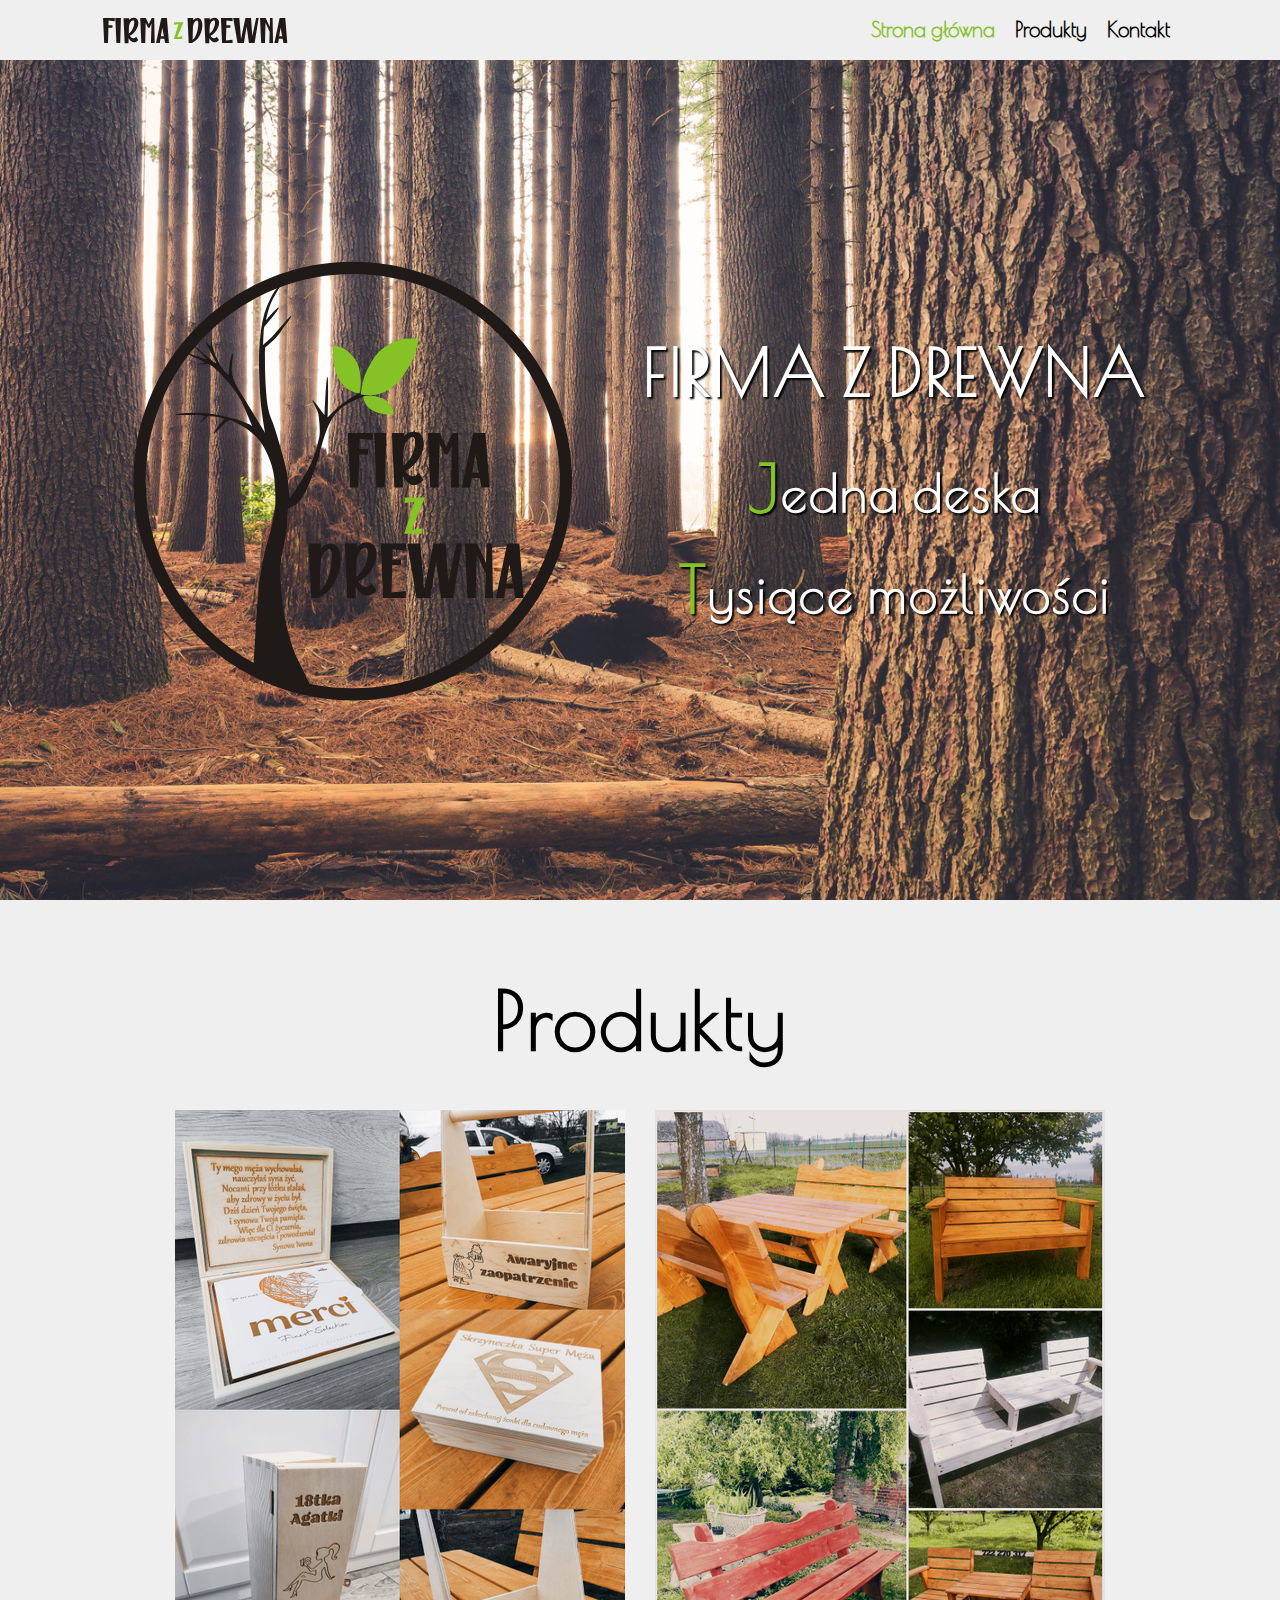
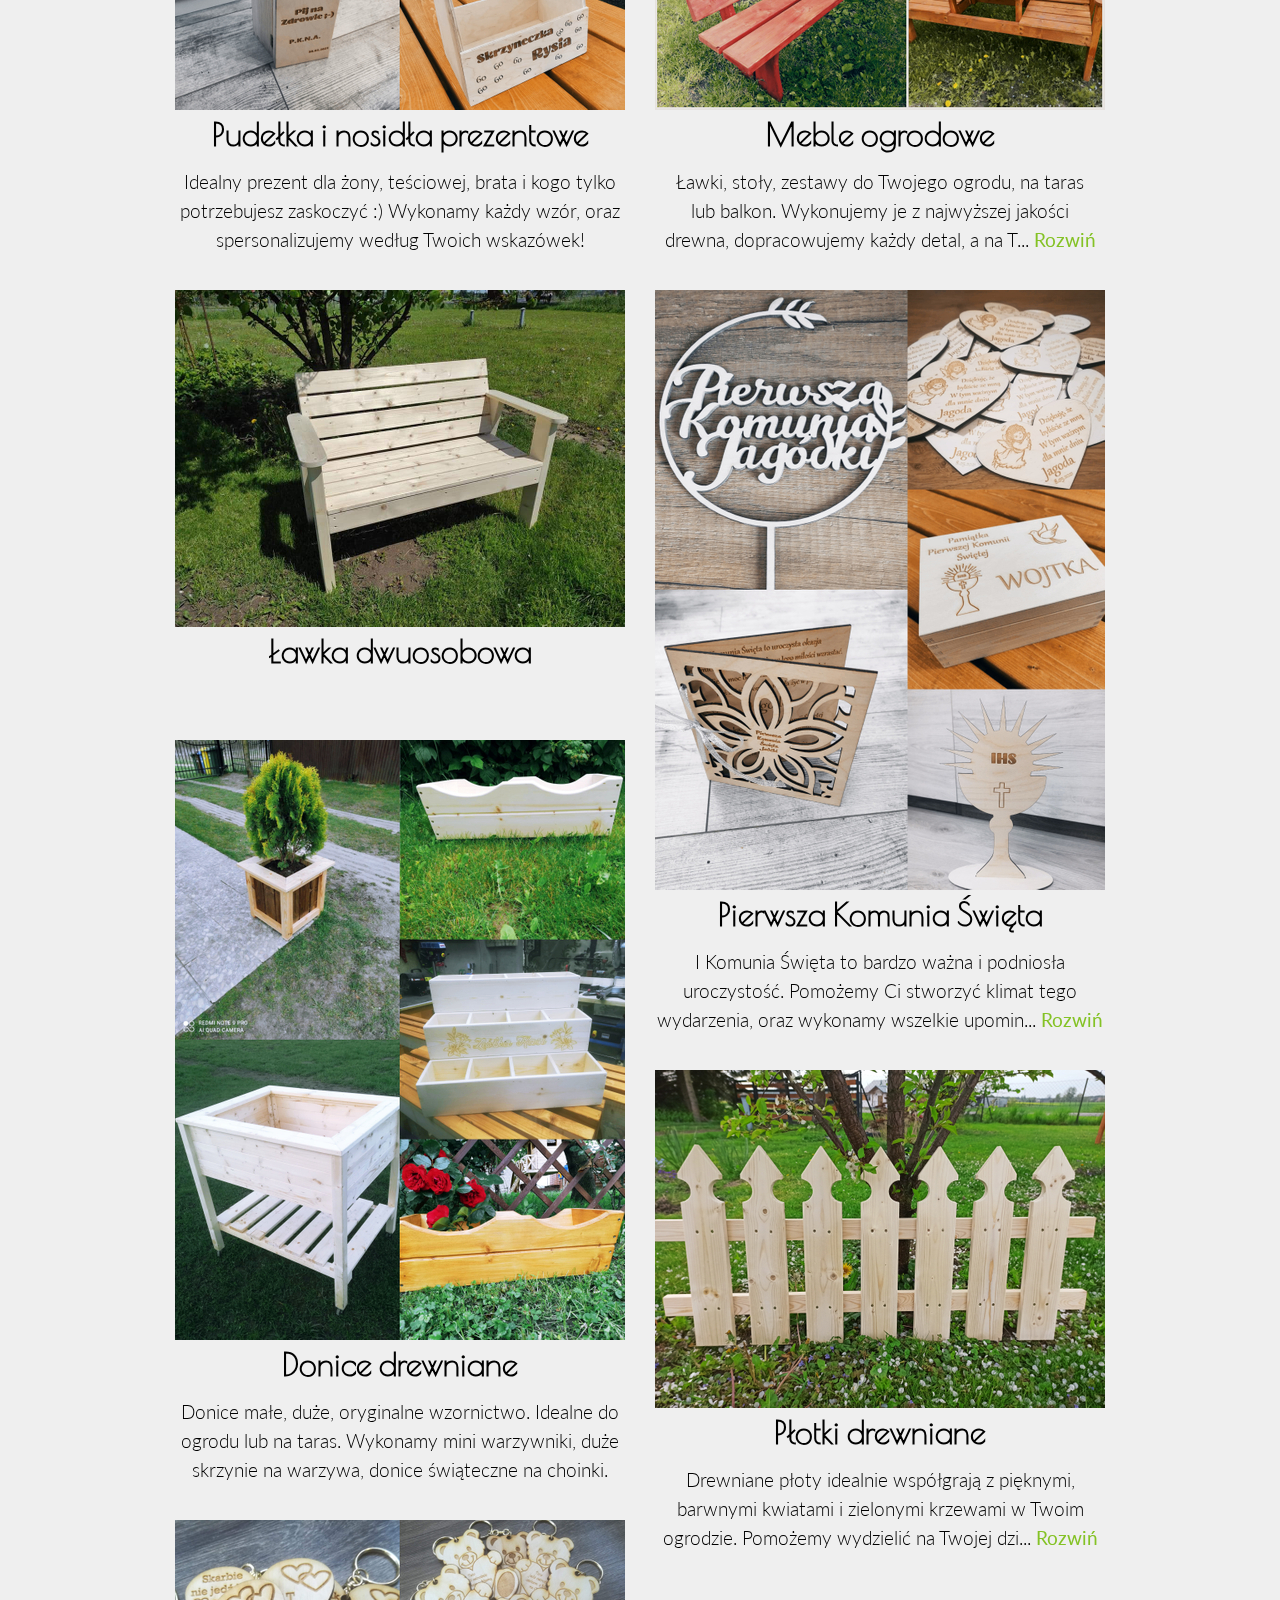
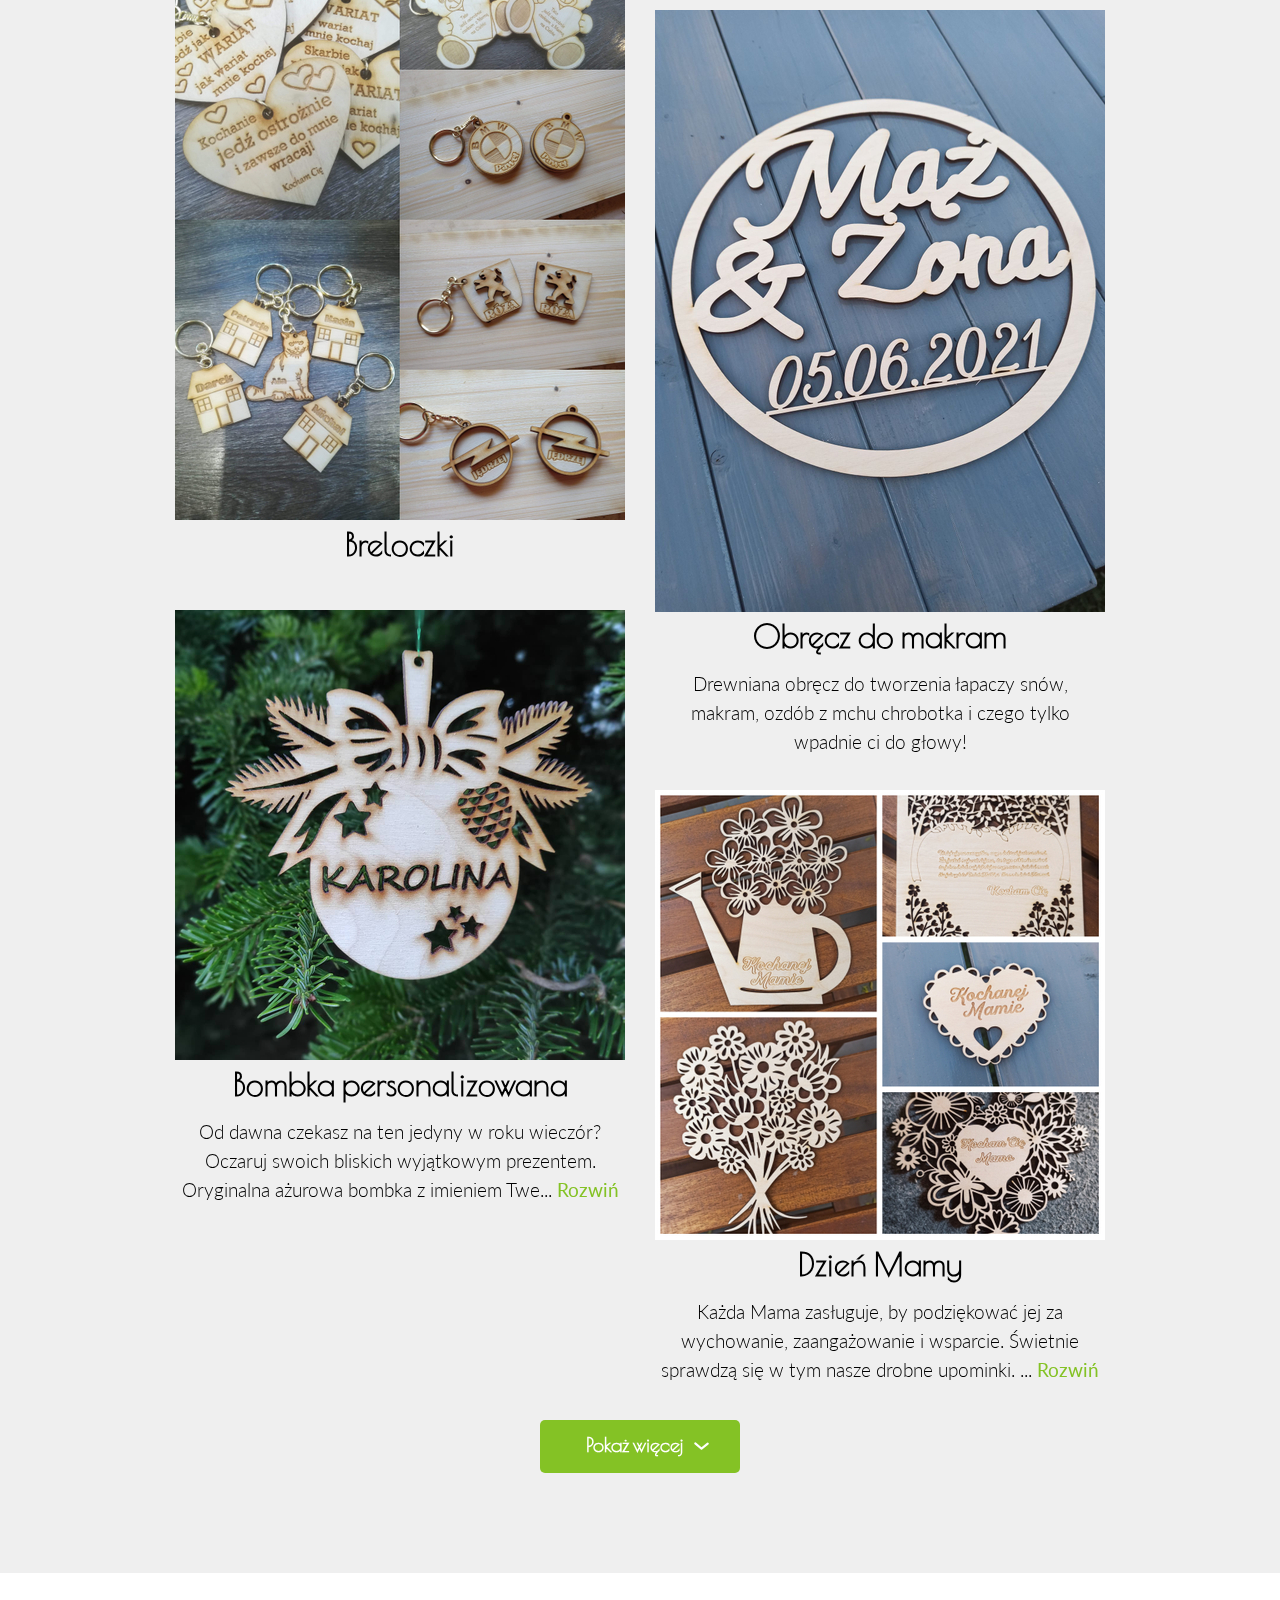
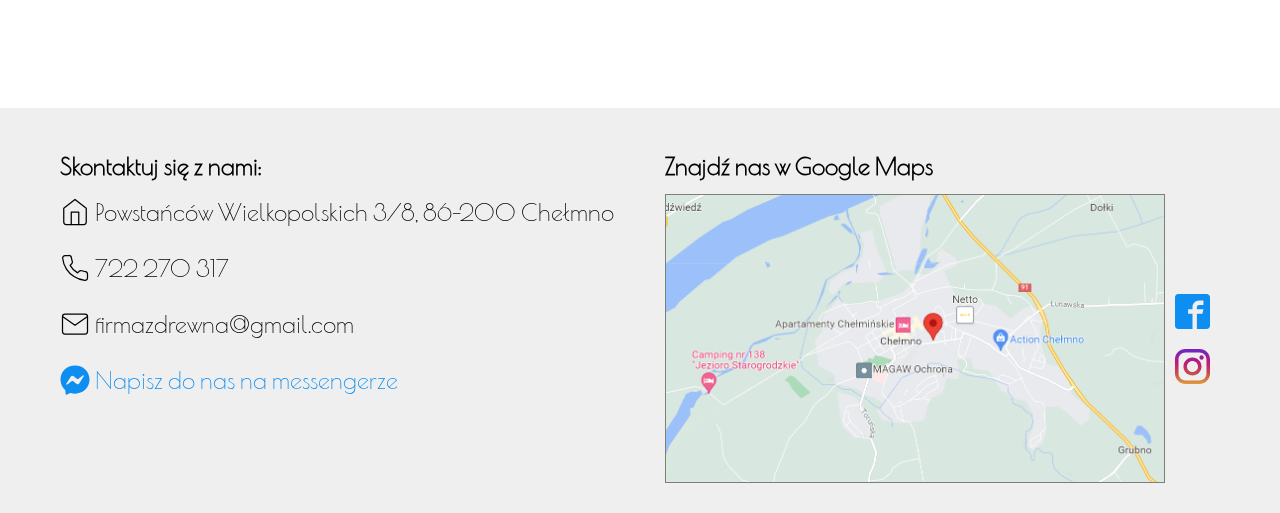
<file: index.html>
<!DOCTYPE html><html><head><meta charSet="utf-8"/><meta http-equiv="x-ua-compatible" content="ie=edge"/><meta name="viewport" content="width=device-width, initial-scale=1, shrink-to-fit=no"/><style data-href="/styles.1d1afa939219325dbeb9.css">/*!
 * Bootstrap v4.5.3 (https://getbootstrap.com/)
 * Copyright 2011-2020 The Bootstrap Authors
 * Copyright 2011-2020 Twitter, Inc.
 * Licensed under MIT (https://github.com/twbs/bootstrap/blob/main/LICENSE)
 */:root{--blue:#007bff;--indigo:#6610f2;--purple:#6f42c1;--pink:#e83e8c;--red:#dc3545;--orange:#fd7e14;--yellow:#ffc107;--green:#28a745;--teal:#20c997;--cyan:#17a2b8;--white:#fff;--gray:#6c757d;--gray-dark:#343a40;--primary:#007bff;--secondary:#6c757d;--success:#28a745;--info:#17a2b8;--warning:#ffc107;--danger:#dc3545;--light:#f8f9fa;--dark:#343a40;--breakpoint-xs:0;--breakpoint-sm:576px;--breakpoint-md:768px;--breakpoint-lg:992px;--breakpoint-xl:1200px;--font-family-sans-serif:-apple-system,BlinkMacSystemFont,"Segoe UI",Roboto,"Helvetica Neue",Arial,"Noto Sans",sans-serif,"Apple Color Emoji","Segoe UI Emoji","Segoe UI Symbol","Noto Color Emoji";--font-family-monospace:SFMono-Regular,Menlo,Monaco,Consolas,"Liberation Mono","Courier New",monospace}*,:after,:before{box-sizing:border-box}html{font-family:sans-serif;line-height:1.15;-webkit-text-size-adjust:100%;-webkit-tap-highlight-color:transparent}article,aside,figcaption,figure,footer,header,hgroup,main,nav,section{display:block}body{font-family:-apple-system,BlinkMacSystemFont,Segoe UI,Roboto,Helvetica Neue,Arial,Noto Sans,sans-serif,Apple Color Emoji,Segoe UI Emoji,Segoe UI Symbol,Noto Color Emoji;font-size:1rem;font-weight:400;line-height:1.5;color:#212529;text-align:left;background-color:#fff}[tabindex="-1"]:focus:not(:focus-visible){outline:0!important}hr{box-sizing:content-box;height:0;overflow:visible}h1,h2,h3,h4,h5,h6{margin-top:0;margin-bottom:.5rem}p{margin-top:0;margin-bottom:1rem}abbr[data-original-title],abbr[title]{text-decoration:underline;-webkit-text-decoration:underline dotted;text-decoration:underline dotted;cursor:help;border-bottom:0;-webkit-text-decoration-skip-ink:none;text-decoration-skip-ink:none}address{font-style:normal;line-height:inherit}address,dl,ol,ul{margin-bottom:1rem}dl,ol,ul{margin-top:0}ol ol,ol ul,ul ol,ul ul{margin-bottom:0}dt{font-weight:700}dd{margin-bottom:.5rem;margin-left:0}blockquote{margin:0 0 1rem}b,strong{font-weight:bolder}small{font-size:80%}sub,sup{position:relative;font-size:75%;line-height:0;vertical-align:baseline}sub{bottom:-.25em}sup{top:-.5em}a{color:#007bff;text-decoration:none;background-color:transparent}a:hover{color:#0056b3;text-decoration:underline}a:not([href]):not([class]),a:not([href]):not([class]):hover{color:inherit;text-decoration:none}code,kbd,pre,samp{font-family:SFMono-Regular,Menlo,Monaco,Consolas,Liberation Mono,Courier New,monospace;font-size:1em}pre{margin-top:0;margin-bottom:1rem;overflow:auto;-ms-overflow-style:scrollbar}figure{margin:0 0 1rem}img{border-style:none}img,svg{vertical-align:middle}svg{overflow:hidden}table{border-collapse:collapse}caption{padding-top:.75rem;padding-bottom:.75rem;color:#6c757d;text-align:left;caption-side:bottom}th{text-align:inherit;text-align:-webkit-match-parent}label{display:inline-block;margin-bottom:.5rem}button{border-radius:0}button:focus{outline:1px dotted;outline:5px auto -webkit-focus-ring-color}button,input,optgroup,select,textarea{margin:0;font-family:inherit;font-size:inherit;line-height:inherit}button,input{overflow:visible}button,select{text-transform:none}[role=button]{cursor:pointer}select{word-wrap:normal}[type=button],[type=reset],[type=submit],button{-webkit-appearance:button}[type=button]:not(:disabled),[type=reset]:not(:disabled),[type=submit]:not(:disabled),button:not(:disabled){cursor:pointer}[type=button]::-moz-focus-inner,[type=reset]::-moz-focus-inner,[type=submit]::-moz-focus-inner,button::-moz-focus-inner{padding:0;border-style:none}input[type=checkbox],input[type=radio]{box-sizing:border-box;padding:0}textarea{overflow:auto;resize:vertical}fieldset{min-width:0;padding:0;margin:0;border:0}legend{display:block;width:100%;max-width:100%;padding:0;margin-bottom:.5rem;font-size:1.5rem;line-height:inherit;color:inherit;white-space:normal}progress{vertical-align:baseline}[type=number]::-webkit-inner-spin-button,[type=number]::-webkit-outer-spin-button{height:auto}[type=search]{outline-offset:-2px;-webkit-appearance:none}[type=search]::-webkit-search-decoration{-webkit-appearance:none}::-webkit-file-upload-button{font:inherit;-webkit-appearance:button}output{display:inline-block}summary{display:list-item;cursor:pointer}template{display:none}[hidden]{display:none!important}.h1,.h2,.h3,.h4,.h5,.h6,h1,h2,h3,h4,h5,h6{margin-bottom:.5rem;font-weight:500;line-height:1.2}.h1,h1{font-size:2.5rem}.h2,h2{font-size:2rem}.h3,h3{font-size:1.75rem}.h4,h4{font-size:1.5rem}.h5,h5{font-size:1.25rem}.h6,h6{font-size:1rem}.lead{font-size:1.25rem;font-weight:300}.display-1{font-size:6rem}.display-1,.display-2{font-weight:300;line-height:1.2}.display-2{font-size:5.5rem}.display-3{font-size:4.5rem}.display-3,.display-4{font-weight:300;line-height:1.2}.display-4{font-size:3.5rem}hr{margin-top:1rem;margin-bottom:1rem;border:0;border-top:1px solid rgba(0,0,0,.1)}.small,small{font-size:80%;font-weight:400}.mark,mark{padding:.2em;background-color:#fcf8e3}.list-inline,.list-unstyled{padding-left:0;list-style:none}.list-inline-item{display:inline-block}.list-inline-item:not(:last-child){margin-right:.5rem}.initialism{font-size:90%;text-transform:uppercase}.blockquote{margin-bottom:1rem;font-size:1.25rem}.blockquote-footer{display:block;font-size:80%;color:#6c757d}.blockquote-footer:before{content:"\2014\A0"}.img-fluid,.img-thumbnail{max-width:100%;height:auto}.img-thumbnail{padding:.25rem;background-color:#fff;border:1px solid #dee2e6;border-radius:.25rem}.figure{display:inline-block}.figure-img{margin-bottom:.5rem;line-height:1}.figure-caption{font-size:90%;color:#6c757d}code{font-size:87.5%;color:#e83e8c;word-wrap:break-word}a>code{color:inherit}kbd{padding:.2rem .4rem;font-size:87.5%;color:#fff;background-color:#212529;border-radius:.2rem}kbd kbd{padding:0;font-size:100%;font-weight:700}pre{display:block;font-size:87.5%;color:#212529}pre code{font-size:inherit;color:inherit;word-break:normal}.pre-scrollable{max-height:340px;overflow-y:scroll}.container,.container-fluid,.container-lg,.container-md,.container-sm,.container-xl{width:100%;padding-right:15px;padding-left:15px;margin-right:auto;margin-left:auto}@media (min-width:576px){.container,.container-sm{max-width:540px}}@media (min-width:768px){.container,.container-md,.container-sm{max-width:720px}}@media (min-width:992px){.container,.container-lg,.container-md,.container-sm{max-width:960px}}@media (min-width:1200px){.container,.container-lg,.container-md,.container-sm,.container-xl{max-width:1140px}}.row{display:flex;flex-wrap:wrap;margin-right:-15px;margin-left:-15px}.no-gutters{margin-right:0;margin-left:0}.no-gutters>.col,.no-gutters>[class*=col-]{padding-right:0;padding-left:0}.col,.col-1,.col-2,.col-3,.col-4,.col-5,.col-6,.col-7,.col-8,.col-9,.col-10,.col-11,.col-12,.col-auto,.col-lg,.col-lg-1,.col-lg-2,.col-lg-3,.col-lg-4,.col-lg-5,.col-lg-6,.col-lg-7,.col-lg-8,.col-lg-9,.col-lg-10,.col-lg-11,.col-lg-12,.col-lg-auto,.col-md,.col-md-1,.col-md-2,.col-md-3,.col-md-4,.col-md-5,.col-md-6,.col-md-7,.col-md-8,.col-md-9,.col-md-10,.col-md-11,.col-md-12,.col-md-auto,.col-sm,.col-sm-1,.col-sm-2,.col-sm-3,.col-sm-4,.col-sm-5,.col-sm-6,.col-sm-7,.col-sm-8,.col-sm-9,.col-sm-10,.col-sm-11,.col-sm-12,.col-sm-auto,.col-xl,.col-xl-1,.col-xl-2,.col-xl-3,.col-xl-4,.col-xl-5,.col-xl-6,.col-xl-7,.col-xl-8,.col-xl-9,.col-xl-10,.col-xl-11,.col-xl-12,.col-xl-auto{position:relative;width:100%;padding-right:15px;padding-left:15px}.col{flex-basis:0;flex-grow:1;max-width:100%}.row-cols-1>*{flex:0 0 100%;max-width:100%}.row-cols-2>*{flex:0 0 50%;max-width:50%}.row-cols-3>*{flex:0 0 33.333333%;max-width:33.333333%}.row-cols-4>*{flex:0 0 25%;max-width:25%}.row-cols-5>*{flex:0 0 20%;max-width:20%}.row-cols-6>*{flex:0 0 16.666667%;max-width:16.666667%}.col-auto{flex:0 0 auto;width:auto;max-width:100%}.col-1{flex:0 0 8.333333%;max-width:8.333333%}.col-2{flex:0 0 16.666667%;max-width:16.666667%}.col-3{flex:0 0 25%;max-width:25%}.col-4{flex:0 0 33.333333%;max-width:33.333333%}.col-5{flex:0 0 41.666667%;max-width:41.666667%}.col-6{flex:0 0 50%;max-width:50%}.col-7{flex:0 0 58.333333%;max-width:58.333333%}.col-8{flex:0 0 66.666667%;max-width:66.666667%}.col-9{flex:0 0 75%;max-width:75%}.col-10{flex:0 0 83.333333%;max-width:83.333333%}.col-11{flex:0 0 91.666667%;max-width:91.666667%}.col-12{flex:0 0 100%;max-width:100%}.order-first{order:-1}.order-last{order:13}.order-0{order:0}.order-1{order:1}.order-2{order:2}.order-3{order:3}.order-4{order:4}.order-5{order:5}.order-6{order:6}.order-7{order:7}.order-8{order:8}.order-9{order:9}.order-10{order:10}.order-11{order:11}.order-12{order:12}.offset-1{margin-left:8.333333%}.offset-2{margin-left:16.666667%}.offset-3{margin-left:25%}.offset-4{margin-left:33.333333%}.offset-5{margin-left:41.666667%}.offset-6{margin-left:50%}.offset-7{margin-left:58.333333%}.offset-8{margin-left:66.666667%}.offset-9{margin-left:75%}.offset-10{margin-left:83.333333%}.offset-11{margin-left:91.666667%}@media (min-width:576px){.col-sm{flex-basis:0;flex-grow:1;max-width:100%}.row-cols-sm-1>*{flex:0 0 100%;max-width:100%}.row-cols-sm-2>*{flex:0 0 50%;max-width:50%}.row-cols-sm-3>*{flex:0 0 33.333333%;max-width:33.333333%}.row-cols-sm-4>*{flex:0 0 25%;max-width:25%}.row-cols-sm-5>*{flex:0 0 20%;max-width:20%}.row-cols-sm-6>*{flex:0 0 16.666667%;max-width:16.666667%}.col-sm-auto{flex:0 0 auto;width:auto;max-width:100%}.col-sm-1{flex:0 0 8.333333%;max-width:8.333333%}.col-sm-2{flex:0 0 16.666667%;max-width:16.666667%}.col-sm-3{flex:0 0 25%;max-width:25%}.col-sm-4{flex:0 0 33.333333%;max-width:33.333333%}.col-sm-5{flex:0 0 41.666667%;max-width:41.666667%}.col-sm-6{flex:0 0 50%;max-width:50%}.col-sm-7{flex:0 0 58.333333%;max-width:58.333333%}.col-sm-8{flex:0 0 66.666667%;max-width:66.666667%}.col-sm-9{flex:0 0 75%;max-width:75%}.col-sm-10{flex:0 0 83.333333%;max-width:83.333333%}.col-sm-11{flex:0 0 91.666667%;max-width:91.666667%}.col-sm-12{flex:0 0 100%;max-width:100%}.order-sm-first{order:-1}.order-sm-last{order:13}.order-sm-0{order:0}.order-sm-1{order:1}.order-sm-2{order:2}.order-sm-3{order:3}.order-sm-4{order:4}.order-sm-5{order:5}.order-sm-6{order:6}.order-sm-7{order:7}.order-sm-8{order:8}.order-sm-9{order:9}.order-sm-10{order:10}.order-sm-11{order:11}.order-sm-12{order:12}.offset-sm-0{margin-left:0}.offset-sm-1{margin-left:8.333333%}.offset-sm-2{margin-left:16.666667%}.offset-sm-3{margin-left:25%}.offset-sm-4{margin-left:33.333333%}.offset-sm-5{margin-left:41.666667%}.offset-sm-6{margin-left:50%}.offset-sm-7{margin-left:58.333333%}.offset-sm-8{margin-left:66.666667%}.offset-sm-9{margin-left:75%}.offset-sm-10{margin-left:83.333333%}.offset-sm-11{margin-left:91.666667%}}@media (min-width:768px){.col-md{flex-basis:0;flex-grow:1;max-width:100%}.row-cols-md-1>*{flex:0 0 100%;max-width:100%}.row-cols-md-2>*{flex:0 0 50%;max-width:50%}.row-cols-md-3>*{flex:0 0 33.333333%;max-width:33.333333%}.row-cols-md-4>*{flex:0 0 25%;max-width:25%}.row-cols-md-5>*{flex:0 0 20%;max-width:20%}.row-cols-md-6>*{flex:0 0 16.666667%;max-width:16.666667%}.col-md-auto{flex:0 0 auto;width:auto;max-width:100%}.col-md-1{flex:0 0 8.333333%;max-width:8.333333%}.col-md-2{flex:0 0 16.666667%;max-width:16.666667%}.col-md-3{flex:0 0 25%;max-width:25%}.col-md-4{flex:0 0 33.333333%;max-width:33.333333%}.col-md-5{flex:0 0 41.666667%;max-width:41.666667%}.col-md-6{flex:0 0 50%;max-width:50%}.col-md-7{flex:0 0 58.333333%;max-width:58.333333%}.col-md-8{flex:0 0 66.666667%;max-width:66.666667%}.col-md-9{flex:0 0 75%;max-width:75%}.col-md-10{flex:0 0 83.333333%;max-width:83.333333%}.col-md-11{flex:0 0 91.666667%;max-width:91.666667%}.col-md-12{flex:0 0 100%;max-width:100%}.order-md-first{order:-1}.order-md-last{order:13}.order-md-0{order:0}.order-md-1{order:1}.order-md-2{order:2}.order-md-3{order:3}.order-md-4{order:4}.order-md-5{order:5}.order-md-6{order:6}.order-md-7{order:7}.order-md-8{order:8}.order-md-9{order:9}.order-md-10{order:10}.order-md-11{order:11}.order-md-12{order:12}.offset-md-0{margin-left:0}.offset-md-1{margin-left:8.333333%}.offset-md-2{margin-left:16.666667%}.offset-md-3{margin-left:25%}.offset-md-4{margin-left:33.333333%}.offset-md-5{margin-left:41.666667%}.offset-md-6{margin-left:50%}.offset-md-7{margin-left:58.333333%}.offset-md-8{margin-left:66.666667%}.offset-md-9{margin-left:75%}.offset-md-10{margin-left:83.333333%}.offset-md-11{margin-left:91.666667%}}@media (min-width:992px){.col-lg{flex-basis:0;flex-grow:1;max-width:100%}.row-cols-lg-1>*{flex:0 0 100%;max-width:100%}.row-cols-lg-2>*{flex:0 0 50%;max-width:50%}.row-cols-lg-3>*{flex:0 0 33.333333%;max-width:33.333333%}.row-cols-lg-4>*{flex:0 0 25%;max-width:25%}.row-cols-lg-5>*{flex:0 0 20%;max-width:20%}.row-cols-lg-6>*{flex:0 0 16.666667%;max-width:16.666667%}.col-lg-auto{flex:0 0 auto;width:auto;max-width:100%}.col-lg-1{flex:0 0 8.333333%;max-width:8.333333%}.col-lg-2{flex:0 0 16.666667%;max-width:16.666667%}.col-lg-3{flex:0 0 25%;max-width:25%}.col-lg-4{flex:0 0 33.333333%;max-width:33.333333%}.col-lg-5{flex:0 0 41.666667%;max-width:41.666667%}.col-lg-6{flex:0 0 50%;max-width:50%}.col-lg-7{flex:0 0 58.333333%;max-width:58.333333%}.col-lg-8{flex:0 0 66.666667%;max-width:66.666667%}.col-lg-9{flex:0 0 75%;max-width:75%}.col-lg-10{flex:0 0 83.333333%;max-width:83.333333%}.col-lg-11{flex:0 0 91.666667%;max-width:91.666667%}.col-lg-12{flex:0 0 100%;max-width:100%}.order-lg-first{order:-1}.order-lg-last{order:13}.order-lg-0{order:0}.order-lg-1{order:1}.order-lg-2{order:2}.order-lg-3{order:3}.order-lg-4{order:4}.order-lg-5{order:5}.order-lg-6{order:6}.order-lg-7{order:7}.order-lg-8{order:8}.order-lg-9{order:9}.order-lg-10{order:10}.order-lg-11{order:11}.order-lg-12{order:12}.offset-lg-0{margin-left:0}.offset-lg-1{margin-left:8.333333%}.offset-lg-2{margin-left:16.666667%}.offset-lg-3{margin-left:25%}.offset-lg-4{margin-left:33.333333%}.offset-lg-5{margin-left:41.666667%}.offset-lg-6{margin-left:50%}.offset-lg-7{margin-left:58.333333%}.offset-lg-8{margin-left:66.666667%}.offset-lg-9{margin-left:75%}.offset-lg-10{margin-left:83.333333%}.offset-lg-11{margin-left:91.666667%}}@media (min-width:1200px){.col-xl{flex-basis:0;flex-grow:1;max-width:100%}.row-cols-xl-1>*{flex:0 0 100%;max-width:100%}.row-cols-xl-2>*{flex:0 0 50%;max-width:50%}.row-cols-xl-3>*{flex:0 0 33.333333%;max-width:33.333333%}.row-cols-xl-4>*{flex:0 0 25%;max-width:25%}.row-cols-xl-5>*{flex:0 0 20%;max-width:20%}.row-cols-xl-6>*{flex:0 0 16.666667%;max-width:16.666667%}.col-xl-auto{flex:0 0 auto;width:auto;max-width:100%}.col-xl-1{flex:0 0 8.333333%;max-width:8.333333%}.col-xl-2{flex:0 0 16.666667%;max-width:16.666667%}.col-xl-3{flex:0 0 25%;max-width:25%}.col-xl-4{flex:0 0 33.333333%;max-width:33.333333%}.col-xl-5{flex:0 0 41.666667%;max-width:41.666667%}.col-xl-6{flex:0 0 50%;max-width:50%}.col-xl-7{flex:0 0 58.333333%;max-width:58.333333%}.col-xl-8{flex:0 0 66.666667%;max-width:66.666667%}.col-xl-9{flex:0 0 75%;max-width:75%}.col-xl-10{flex:0 0 83.333333%;max-width:83.333333%}.col-xl-11{flex:0 0 91.666667%;max-width:91.666667%}.col-xl-12{flex:0 0 100%;max-width:100%}.order-xl-first{order:-1}.order-xl-last{order:13}.order-xl-0{order:0}.order-xl-1{order:1}.order-xl-2{order:2}.order-xl-3{order:3}.order-xl-4{order:4}.order-xl-5{order:5}.order-xl-6{order:6}.order-xl-7{order:7}.order-xl-8{order:8}.order-xl-9{order:9}.order-xl-10{order:10}.order-xl-11{order:11}.order-xl-12{order:12}.offset-xl-0{margin-left:0}.offset-xl-1{margin-left:8.333333%}.offset-xl-2{margin-left:16.666667%}.offset-xl-3{margin-left:25%}.offset-xl-4{margin-left:33.333333%}.offset-xl-5{margin-left:41.666667%}.offset-xl-6{margin-left:50%}.offset-xl-7{margin-left:58.333333%}.offset-xl-8{margin-left:66.666667%}.offset-xl-9{margin-left:75%}.offset-xl-10{margin-left:83.333333%}.offset-xl-11{margin-left:91.666667%}}.table{width:100%;margin-bottom:1rem;color:#212529}.table td,.table th{padding:.75rem;vertical-align:top;border-top:1px solid #dee2e6}.table thead th{vertical-align:bottom;border-bottom:2px solid #dee2e6}.table tbody+tbody{border-top:2px solid #dee2e6}.table-sm td,.table-sm th{padding:.3rem}.table-bordered,.table-bordered td,.table-bordered th{border:1px solid #dee2e6}.table-bordered thead td,.table-bordered thead th{border-bottom-width:2px}.table-borderless tbody+tbody,.table-borderless td,.table-borderless th,.table-borderless thead th{border:0}.table-striped tbody tr:nth-of-type(odd){background-color:rgba(0,0,0,.05)}.table-hover tbody tr:hover{color:#212529;background-color:rgba(0,0,0,.075)}.table-primary,.table-primary>td,.table-primary>th{background-color:#b8daff}.table-primary tbody+tbody,.table-primary td,.table-primary th,.table-primary thead th{border-color:#7abaff}.table-hover .table-primary:hover,.table-hover .table-primary:hover>td,.table-hover .table-primary:hover>th{background-color:#9fcdff}.table-secondary,.table-secondary>td,.table-secondary>th{background-color:#d6d8db}.table-secondary tbody+tbody,.table-secondary td,.table-secondary th,.table-secondary thead th{border-color:#b3b7bb}.table-hover .table-secondary:hover,.table-hover .table-secondary:hover>td,.table-hover .table-secondary:hover>th{background-color:#c8cbcf}.table-success,.table-success>td,.table-success>th{background-color:#c3e6cb}.table-success tbody+tbody,.table-success td,.table-success th,.table-success thead th{border-color:#8fd19e}.table-hover .table-success:hover,.table-hover .table-success:hover>td,.table-hover .table-success:hover>th{background-color:#b1dfbb}.table-info,.table-info>td,.table-info>th{background-color:#bee5eb}.table-info tbody+tbody,.table-info td,.table-info th,.table-info thead th{border-color:#86cfda}.table-hover .table-info:hover,.table-hover .table-info:hover>td,.table-hover .table-info:hover>th{background-color:#abdde5}.table-warning,.table-warning>td,.table-warning>th{background-color:#ffeeba}.table-warning tbody+tbody,.table-warning td,.table-warning th,.table-warning thead th{border-color:#ffdf7e}.table-hover .table-warning:hover,.table-hover .table-warning:hover>td,.table-hover .table-warning:hover>th{background-color:#ffe8a1}.table-danger,.table-danger>td,.table-danger>th{background-color:#f5c6cb}.table-danger tbody+tbody,.table-danger td,.table-danger th,.table-danger thead th{border-color:#ed969e}.table-hover .table-danger:hover,.table-hover .table-danger:hover>td,.table-hover .table-danger:hover>th{background-color:#f1b0b7}.table-light,.table-light>td,.table-light>th{background-color:#fdfdfe}.table-light tbody+tbody,.table-light td,.table-light th,.table-light thead th{border-color:#fbfcfc}.table-hover .table-light:hover,.table-hover .table-light:hover>td,.table-hover .table-light:hover>th{background-color:#ececf6}.table-dark,.table-dark>td,.table-dark>th{background-color:#c6c8ca}.table-dark tbody+tbody,.table-dark td,.table-dark th,.table-dark thead th{border-color:#95999c}.table-hover .table-dark:hover,.table-hover .table-dark:hover>td,.table-hover .table-dark:hover>th{background-color:#b9bbbe}.table-active,.table-active>td,.table-active>th,.table-hover .table-active:hover,.table-hover .table-active:hover>td,.table-hover .table-active:hover>th{background-color:rgba(0,0,0,.075)}.table .thead-dark th{color:#fff;background-color:#343a40;border-color:#454d55}.table .thead-light th{color:#495057;background-color:#e9ecef;border-color:#dee2e6}.table-dark{color:#fff;background-color:#343a40}.table-dark td,.table-dark th,.table-dark thead th{border-color:#454d55}.table-dark.table-bordered{border:0}.table-dark.table-striped tbody tr:nth-of-type(odd){background-color:hsla(0,0%,100%,.05)}.table-dark.table-hover tbody tr:hover{color:#fff;background-color:hsla(0,0%,100%,.075)}@media (max-width:575.98px){.table-responsive-sm{display:block;width:100%;overflow-x:auto;-webkit-overflow-scrolling:touch}.table-responsive-sm>.table-bordered{border:0}}@media (max-width:767.98px){.table-responsive-md{display:block;width:100%;overflow-x:auto;-webkit-overflow-scrolling:touch}.table-responsive-md>.table-bordered{border:0}}@media (max-width:991.98px){.table-responsive-lg{display:block;width:100%;overflow-x:auto;-webkit-overflow-scrolling:touch}.table-responsive-lg>.table-bordered{border:0}}@media (max-width:1199.98px){.table-responsive-xl{display:block;width:100%;overflow-x:auto;-webkit-overflow-scrolling:touch}.table-responsive-xl>.table-bordered{border:0}}.table-responsive{display:block;width:100%;overflow-x:auto;-webkit-overflow-scrolling:touch}.table-responsive>.table-bordered{border:0}.form-control{display:block;width:100%;height:calc(1.5em + .75rem + 2px);padding:.375rem .75rem;font-size:1rem;font-weight:400;line-height:1.5;color:#495057;background-color:#fff;background-clip:padding-box;border:1px solid #ced4da;border-radius:.25rem;transition:border-color .15s ease-in-out,box-shadow .15s ease-in-out}@media (prefers-reduced-motion:reduce){.form-control{transition:none}}.form-control::-ms-expand{background-color:transparent;border:0}.form-control:-moz-focusring{color:transparent;text-shadow:0 0 0 #495057}.form-control:focus{color:#495057;background-color:#fff;border-color:#80bdff;outline:0;box-shadow:0 0 0 .2rem rgba(0,123,255,.25)}.form-control::-webkit-input-placeholder{color:#6c757d;opacity:1}.form-control:-ms-input-placeholder{color:#6c757d;opacity:1}.form-control::-ms-input-placeholder{color:#6c757d;opacity:1}.form-control::placeholder{color:#6c757d;opacity:1}.form-control:disabled,.form-control[readonly]{background-color:#e9ecef;opacity:1}input[type=date].form-control,input[type=datetime-local].form-control,input[type=month].form-control,input[type=time].form-control{-webkit-appearance:none;appearance:none}select.form-control:focus::-ms-value{color:#495057;background-color:#fff}.form-control-file,.form-control-range{display:block;width:100%}.col-form-label{padding-top:calc(.375rem + 1px);padding-bottom:calc(.375rem + 1px);margin-bottom:0;font-size:inherit;line-height:1.5}.col-form-label-lg{padding-top:calc(.5rem + 1px);padding-bottom:calc(.5rem + 1px);font-size:1.25rem;line-height:1.5}.col-form-label-sm{padding-top:calc(.25rem + 1px);padding-bottom:calc(.25rem + 1px);font-size:.875rem;line-height:1.5}.form-control-plaintext{display:block;width:100%;padding:.375rem 0;margin-bottom:0;font-size:1rem;line-height:1.5;color:#212529;background-color:transparent;border:solid transparent;border-width:1px 0}.form-control-plaintext.form-control-lg,.form-control-plaintext.form-control-sm{padding-right:0;padding-left:0}.form-control-sm{height:calc(1.5em + .5rem + 2px);padding:.25rem .5rem;font-size:.875rem;line-height:1.5;border-radius:.2rem}.form-control-lg{height:calc(1.5em + 1rem + 2px);padding:.5rem 1rem;font-size:1.25rem;line-height:1.5;border-radius:.3rem}select.form-control[multiple],select.form-control[size],textarea.form-control{height:auto}.form-group{margin-bottom:1rem}.form-text{display:block;margin-top:.25rem}.form-row{display:flex;flex-wrap:wrap;margin-right:-5px;margin-left:-5px}.form-row>.col,.form-row>[class*=col-]{padding-right:5px;padding-left:5px}.form-check{position:relative;display:block;padding-left:1.25rem}.form-check-input{position:absolute;margin-top:.3rem;margin-left:-1.25rem}.form-check-input:disabled~.form-check-label,.form-check-input[disabled]~.form-check-label{color:#6c757d}.form-check-label{margin-bottom:0}.form-check-inline{display:inline-flex;align-items:center;padding-left:0;margin-right:.75rem}.form-check-inline .form-check-input{position:static;margin-top:0;margin-right:.3125rem;margin-left:0}.valid-feedback{display:none;width:100%;margin-top:.25rem;font-size:80%;color:#28a745}.valid-tooltip{position:absolute;top:100%;left:0;z-index:5;display:none;max-width:100%;padding:.25rem .5rem;margin-top:.1rem;font-size:.875rem;line-height:1.5;color:#fff;background-color:rgba(40,167,69,.9);border-radius:.25rem}.is-valid~.valid-feedback,.is-valid~.valid-tooltip,.was-validated :valid~.valid-feedback,.was-validated :valid~.valid-tooltip{display:block}.form-control.is-valid,.was-validated .form-control:valid{border-color:#28a745;padding-right:calc(1.5em + .75rem);background-image:url("data:image/svg+xml;charset=utf-8,%3Csvg xmlns='http://www.w3.org/2000/svg' width='8' height='8' viewBox='0 0 8 8'%3E%3Cpath fill='%2328a745' d='M2.3 6.73L.6 4.53c-.4-1.04.46-1.4 1.1-.8l1.1 1.4 3.4-3.8c.6-.63 1.6-.27 1.2.7l-4 4.6c-.43.5-.8.4-1.1.1z'/%3E%3C/svg%3E");background-repeat:no-repeat;background-position:right calc(.375em + .1875rem) center;background-size:calc(.75em + .375rem) calc(.75em + .375rem)}.form-control.is-valid:focus,.was-validated .form-control:valid:focus{border-color:#28a745;box-shadow:0 0 0 .2rem rgba(40,167,69,.25)}.was-validated textarea.form-control:valid,textarea.form-control.is-valid{padding-right:calc(1.5em + .75rem);background-position:top calc(.375em + .1875rem) right calc(.375em + .1875rem)}.custom-select.is-valid,.was-validated .custom-select:valid{border-color:#28a745;padding-right:calc(.75em + 2.3125rem);background:url("data:image/svg+xml;charset=utf-8,%3Csvg xmlns='http://www.w3.org/2000/svg' width='4' height='5' viewBox='0 0 4 5'%3E%3Cpath fill='%23343a40' d='M2 0L0 2h4zm0 5L0 3h4z'/%3E%3C/svg%3E") no-repeat right .75rem center/8px 10px,url("data:image/svg+xml;charset=utf-8,%3Csvg xmlns='http://www.w3.org/2000/svg' width='8' height='8' viewBox='0 0 8 8'%3E%3Cpath fill='%2328a745' d='M2.3 6.73L.6 4.53c-.4-1.04.46-1.4 1.1-.8l1.1 1.4 3.4-3.8c.6-.63 1.6-.27 1.2.7l-4 4.6c-.43.5-.8.4-1.1.1z'/%3E%3C/svg%3E") #fff no-repeat center right 1.75rem/calc(.75em + .375rem) calc(.75em + .375rem)}.custom-select.is-valid:focus,.was-validated .custom-select:valid:focus{border-color:#28a745;box-shadow:0 0 0 .2rem rgba(40,167,69,.25)}.form-check-input.is-valid~.form-check-label,.was-validated .form-check-input:valid~.form-check-label{color:#28a745}.form-check-input.is-valid~.valid-feedback,.form-check-input.is-valid~.valid-tooltip,.was-validated .form-check-input:valid~.valid-feedback,.was-validated .form-check-input:valid~.valid-tooltip{display:block}.custom-control-input.is-valid~.custom-control-label,.was-validated .custom-control-input:valid~.custom-control-label{color:#28a745}.custom-control-input.is-valid~.custom-control-label:before,.was-validated .custom-control-input:valid~.custom-control-label:before{border-color:#28a745}.custom-control-input.is-valid:checked~.custom-control-label:before,.was-validated .custom-control-input:valid:checked~.custom-control-label:before{border-color:#34ce57;background-color:#34ce57}.custom-control-input.is-valid:focus~.custom-control-label:before,.was-validated .custom-control-input:valid:focus~.custom-control-label:before{box-shadow:0 0 0 .2rem rgba(40,167,69,.25)}.custom-control-input.is-valid:focus:not(:checked)~.custom-control-label:before,.custom-file-input.is-valid~.custom-file-label,.was-validated .custom-control-input:valid:focus:not(:checked)~.custom-control-label:before,.was-validated .custom-file-input:valid~.custom-file-label{border-color:#28a745}.custom-file-input.is-valid:focus~.custom-file-label,.was-validated .custom-file-input:valid:focus~.custom-file-label{border-color:#28a745;box-shadow:0 0 0 .2rem rgba(40,167,69,.25)}.invalid-feedback{display:none;width:100%;margin-top:.25rem;font-size:80%;color:#dc3545}.invalid-tooltip{position:absolute;top:100%;left:0;z-index:5;display:none;max-width:100%;padding:.25rem .5rem;margin-top:.1rem;font-size:.875rem;line-height:1.5;color:#fff;background-color:rgba(220,53,69,.9);border-radius:.25rem}.is-invalid~.invalid-feedback,.is-invalid~.invalid-tooltip,.was-validated :invalid~.invalid-feedback,.was-validated :invalid~.invalid-tooltip{display:block}.form-control.is-invalid,.was-validated .form-control:invalid{border-color:#dc3545;padding-right:calc(1.5em + .75rem);background-image:url("data:image/svg+xml;charset=utf-8,%3Csvg xmlns='http://www.w3.org/2000/svg' width='12' height='12' fill='none' stroke='%23dc3545' viewBox='0 0 12 12'%3E%3Ccircle cx='6' cy='6' r='4.5'/%3E%3Cpath stroke-linejoin='round' d='M5.8 3.6h.4L6 6.5z'/%3E%3Ccircle cx='6' cy='8.2' r='.6' fill='%23dc3545' stroke='none'/%3E%3C/svg%3E");background-repeat:no-repeat;background-position:right calc(.375em + .1875rem) center;background-size:calc(.75em + .375rem) calc(.75em + .375rem)}.form-control.is-invalid:focus,.was-validated .form-control:invalid:focus{border-color:#dc3545;box-shadow:0 0 0 .2rem rgba(220,53,69,.25)}.was-validated textarea.form-control:invalid,textarea.form-control.is-invalid{padding-right:calc(1.5em + .75rem);background-position:top calc(.375em + .1875rem) right calc(.375em + .1875rem)}.custom-select.is-invalid,.was-validated .custom-select:invalid{border-color:#dc3545;padding-right:calc(.75em + 2.3125rem);background:url("data:image/svg+xml;charset=utf-8,%3Csvg xmlns='http://www.w3.org/2000/svg' width='4' height='5' viewBox='0 0 4 5'%3E%3Cpath fill='%23343a40' d='M2 0L0 2h4zm0 5L0 3h4z'/%3E%3C/svg%3E") no-repeat right .75rem center/8px 10px,url("data:image/svg+xml;charset=utf-8,%3Csvg xmlns='http://www.w3.org/2000/svg' width='12' height='12' fill='none' stroke='%23dc3545' viewBox='0 0 12 12'%3E%3Ccircle cx='6' cy='6' r='4.5'/%3E%3Cpath stroke-linejoin='round' d='M5.8 3.6h.4L6 6.5z'/%3E%3Ccircle cx='6' cy='8.2' r='.6' fill='%23dc3545' stroke='none'/%3E%3C/svg%3E") #fff no-repeat center right 1.75rem/calc(.75em + .375rem) calc(.75em + .375rem)}.custom-select.is-invalid:focus,.was-validated .custom-select:invalid:focus{border-color:#dc3545;box-shadow:0 0 0 .2rem rgba(220,53,69,.25)}.form-check-input.is-invalid~.form-check-label,.was-validated .form-check-input:invalid~.form-check-label{color:#dc3545}.form-check-input.is-invalid~.invalid-feedback,.form-check-input.is-invalid~.invalid-tooltip,.was-validated .form-check-input:invalid~.invalid-feedback,.was-validated .form-check-input:invalid~.invalid-tooltip{display:block}.custom-control-input.is-invalid~.custom-control-label,.was-validated .custom-control-input:invalid~.custom-control-label{color:#dc3545}.custom-control-input.is-invalid~.custom-control-label:before,.was-validated .custom-control-input:invalid~.custom-control-label:before{border-color:#dc3545}.custom-control-input.is-invalid:checked~.custom-control-label:before,.was-validated .custom-control-input:invalid:checked~.custom-control-label:before{border-color:#e4606d;background-color:#e4606d}.custom-control-input.is-invalid:focus~.custom-control-label:before,.was-validated .custom-control-input:invalid:focus~.custom-control-label:before{box-shadow:0 0 0 .2rem rgba(220,53,69,.25)}.custom-control-input.is-invalid:focus:not(:checked)~.custom-control-label:before,.custom-file-input.is-invalid~.custom-file-label,.was-validated .custom-control-input:invalid:focus:not(:checked)~.custom-control-label:before,.was-validated .custom-file-input:invalid~.custom-file-label{border-color:#dc3545}.custom-file-input.is-invalid:focus~.custom-file-label,.was-validated .custom-file-input:invalid:focus~.custom-file-label{border-color:#dc3545;box-shadow:0 0 0 .2rem rgba(220,53,69,.25)}.form-inline{display:flex;flex-flow:row wrap;align-items:center}.form-inline .form-check{width:100%}@media (min-width:576px){.form-inline label{justify-content:center}.form-inline .form-group,.form-inline label{display:flex;align-items:center;margin-bottom:0}.form-inline .form-group{flex:0 0 auto;flex-flow:row wrap}.form-inline .form-control{display:inline-block;width:auto;vertical-align:middle}.form-inline .form-control-plaintext{display:inline-block}.form-inline .custom-select,.form-inline .input-group{width:auto}.form-inline .form-check{display:flex;align-items:center;justify-content:center;width:auto;padding-left:0}.form-inline .form-check-input{position:relative;flex-shrink:0;margin-top:0;margin-right:.25rem;margin-left:0}.form-inline .custom-control{align-items:center;justify-content:center}.form-inline .custom-control-label{margin-bottom:0}}.btn{display:inline-block;font-weight:400;color:#212529;text-align:center;vertical-align:middle;-webkit-user-select:none;-ms-user-select:none;user-select:none;background-color:transparent;border:1px solid transparent;padding:.375rem .75rem;font-size:1rem;line-height:1.5;border-radius:.25rem;transition:color .15s ease-in-out,background-color .15s ease-in-out,border-color .15s ease-in-out,box-shadow .15s ease-in-out}@media (prefers-reduced-motion:reduce){.btn{transition:none}}.btn:hover{color:#212529;text-decoration:none}.btn.focus,.btn:focus{outline:0;box-shadow:0 0 0 .2rem rgba(0,123,255,.25)}.btn.disabled,.btn:disabled{opacity:.65}.btn:not(:disabled):not(.disabled){cursor:pointer}a.btn.disabled,fieldset:disabled a.btn{pointer-events:none}.btn-primary{color:#fff;background-color:#007bff;border-color:#007bff}.btn-primary.focus,.btn-primary:focus,.btn-primary:hover{color:#fff;background-color:#0069d9;border-color:#0062cc}.btn-primary.focus,.btn-primary:focus{box-shadow:0 0 0 .2rem rgba(38,143,255,.5)}.btn-primary.disabled,.btn-primary:disabled{color:#fff;background-color:#007bff;border-color:#007bff}.btn-primary:not(:disabled):not(.disabled).active,.btn-primary:not(:disabled):not(.disabled):active,.show>.btn-primary.dropdown-toggle{color:#fff;background-color:#0062cc;border-color:#005cbf}.btn-primary:not(:disabled):not(.disabled).active:focus,.btn-primary:not(:disabled):not(.disabled):active:focus,.show>.btn-primary.dropdown-toggle:focus{box-shadow:0 0 0 .2rem rgba(38,143,255,.5)}.btn-secondary{color:#fff;background-color:#6c757d;border-color:#6c757d}.btn-secondary.focus,.btn-secondary:focus,.btn-secondary:hover{color:#fff;background-color:#5a6268;border-color:#545b62}.btn-secondary.focus,.btn-secondary:focus{box-shadow:0 0 0 .2rem rgba(130,138,145,.5)}.btn-secondary.disabled,.btn-secondary:disabled{color:#fff;background-color:#6c757d;border-color:#6c757d}.btn-secondary:not(:disabled):not(.disabled).active,.btn-secondary:not(:disabled):not(.disabled):active,.show>.btn-secondary.dropdown-toggle{color:#fff;background-color:#545b62;border-color:#4e555b}.btn-secondary:not(:disabled):not(.disabled).active:focus,.btn-secondary:not(:disabled):not(.disabled):active:focus,.show>.btn-secondary.dropdown-toggle:focus{box-shadow:0 0 0 .2rem rgba(130,138,145,.5)}.btn-success{color:#fff;background-color:#28a745;border-color:#28a745}.btn-success.focus,.btn-success:focus,.btn-success:hover{color:#fff;background-color:#218838;border-color:#1e7e34}.btn-success.focus,.btn-success:focus{box-shadow:0 0 0 .2rem rgba(72,180,97,.5)}.btn-success.disabled,.btn-success:disabled{color:#fff;background-color:#28a745;border-color:#28a745}.btn-success:not(:disabled):not(.disabled).active,.btn-success:not(:disabled):not(.disabled):active,.show>.btn-success.dropdown-toggle{color:#fff;background-color:#1e7e34;border-color:#1c7430}.btn-success:not(:disabled):not(.disabled).active:focus,.btn-success:not(:disabled):not(.disabled):active:focus,.show>.btn-success.dropdown-toggle:focus{box-shadow:0 0 0 .2rem rgba(72,180,97,.5)}.btn-info{color:#fff;background-color:#17a2b8;border-color:#17a2b8}.btn-info.focus,.btn-info:focus,.btn-info:hover{color:#fff;background-color:#138496;border-color:#117a8b}.btn-info.focus,.btn-info:focus{box-shadow:0 0 0 .2rem rgba(58,176,195,.5)}.btn-info.disabled,.btn-info:disabled{color:#fff;background-color:#17a2b8;border-color:#17a2b8}.btn-info:not(:disabled):not(.disabled).active,.btn-info:not(:disabled):not(.disabled):active,.show>.btn-info.dropdown-toggle{color:#fff;background-color:#117a8b;border-color:#10707f}.btn-info:not(:disabled):not(.disabled).active:focus,.btn-info:not(:disabled):not(.disabled):active:focus,.show>.btn-info.dropdown-toggle:focus{box-shadow:0 0 0 .2rem rgba(58,176,195,.5)}.btn-warning{color:#212529;background-color:#ffc107;border-color:#ffc107}.btn-warning.focus,.btn-warning:focus,.btn-warning:hover{color:#212529;background-color:#e0a800;border-color:#d39e00}.btn-warning.focus,.btn-warning:focus{box-shadow:0 0 0 .2rem rgba(222,170,12,.5)}.btn-warning.disabled,.btn-warning:disabled{color:#212529;background-color:#ffc107;border-color:#ffc107}.btn-warning:not(:disabled):not(.disabled).active,.btn-warning:not(:disabled):not(.disabled):active,.show>.btn-warning.dropdown-toggle{color:#212529;background-color:#d39e00;border-color:#c69500}.btn-warning:not(:disabled):not(.disabled).active:focus,.btn-warning:not(:disabled):not(.disabled):active:focus,.show>.btn-warning.dropdown-toggle:focus{box-shadow:0 0 0 .2rem rgba(222,170,12,.5)}.btn-danger{color:#fff;background-color:#dc3545;border-color:#dc3545}.btn-danger.focus,.btn-danger:focus,.btn-danger:hover{color:#fff;background-color:#c82333;border-color:#bd2130}.btn-danger.focus,.btn-danger:focus{box-shadow:0 0 0 .2rem rgba(225,83,97,.5)}.btn-danger.disabled,.btn-danger:disabled{color:#fff;background-color:#dc3545;border-color:#dc3545}.btn-danger:not(:disabled):not(.disabled).active,.btn-danger:not(:disabled):not(.disabled):active,.show>.btn-danger.dropdown-toggle{color:#fff;background-color:#bd2130;border-color:#b21f2d}.btn-danger:not(:disabled):not(.disabled).active:focus,.btn-danger:not(:disabled):not(.disabled):active:focus,.show>.btn-danger.dropdown-toggle:focus{box-shadow:0 0 0 .2rem rgba(225,83,97,.5)}.btn-light{color:#212529;background-color:#f8f9fa;border-color:#f8f9fa}.btn-light.focus,.btn-light:focus,.btn-light:hover{color:#212529;background-color:#e2e6ea;border-color:#dae0e5}.btn-light.focus,.btn-light:focus{box-shadow:0 0 0 .2rem rgba(216,217,219,.5)}.btn-light.disabled,.btn-light:disabled{color:#212529;background-color:#f8f9fa;border-color:#f8f9fa}.btn-light:not(:disabled):not(.disabled).active,.btn-light:not(:disabled):not(.disabled):active,.show>.btn-light.dropdown-toggle{color:#212529;background-color:#dae0e5;border-color:#d3d9df}.btn-light:not(:disabled):not(.disabled).active:focus,.btn-light:not(:disabled):not(.disabled):active:focus,.show>.btn-light.dropdown-toggle:focus{box-shadow:0 0 0 .2rem rgba(216,217,219,.5)}.btn-dark{color:#fff;background-color:#343a40;border-color:#343a40}.btn-dark.focus,.btn-dark:focus,.btn-dark:hover{color:#fff;background-color:#23272b;border-color:#1d2124}.btn-dark.focus,.btn-dark:focus{box-shadow:0 0 0 .2rem rgba(82,88,93,.5)}.btn-dark.disabled,.btn-dark:disabled{color:#fff;background-color:#343a40;border-color:#343a40}.btn-dark:not(:disabled):not(.disabled).active,.btn-dark:not(:disabled):not(.disabled):active,.show>.btn-dark.dropdown-toggle{color:#fff;background-color:#1d2124;border-color:#171a1d}.btn-dark:not(:disabled):not(.disabled).active:focus,.btn-dark:not(:disabled):not(.disabled):active:focus,.show>.btn-dark.dropdown-toggle:focus{box-shadow:0 0 0 .2rem rgba(82,88,93,.5)}.btn-outline-primary{color:#007bff;border-color:#007bff}.btn-outline-primary:hover{color:#fff;background-color:#007bff;border-color:#007bff}.btn-outline-primary.focus,.btn-outline-primary:focus{box-shadow:0 0 0 .2rem rgba(0,123,255,.5)}.btn-outline-primary.disabled,.btn-outline-primary:disabled{color:#007bff;background-color:transparent}.btn-outline-primary:not(:disabled):not(.disabled).active,.btn-outline-primary:not(:disabled):not(.disabled):active,.show>.btn-outline-primary.dropdown-toggle{color:#fff;background-color:#007bff;border-color:#007bff}.btn-outline-primary:not(:disabled):not(.disabled).active:focus,.btn-outline-primary:not(:disabled):not(.disabled):active:focus,.show>.btn-outline-primary.dropdown-toggle:focus{box-shadow:0 0 0 .2rem rgba(0,123,255,.5)}.btn-outline-secondary{color:#6c757d;border-color:#6c757d}.btn-outline-secondary:hover{color:#fff;background-color:#6c757d;border-color:#6c757d}.btn-outline-secondary.focus,.btn-outline-secondary:focus{box-shadow:0 0 0 .2rem rgba(108,117,125,.5)}.btn-outline-secondary.disabled,.btn-outline-secondary:disabled{color:#6c757d;background-color:transparent}.btn-outline-secondary:not(:disabled):not(.disabled).active,.btn-outline-secondary:not(:disabled):not(.disabled):active,.show>.btn-outline-secondary.dropdown-toggle{color:#fff;background-color:#6c757d;border-color:#6c757d}.btn-outline-secondary:not(:disabled):not(.disabled).active:focus,.btn-outline-secondary:not(:disabled):not(.disabled):active:focus,.show>.btn-outline-secondary.dropdown-toggle:focus{box-shadow:0 0 0 .2rem rgba(108,117,125,.5)}.btn-outline-success{color:#28a745;border-color:#28a745}.btn-outline-success:hover{color:#fff;background-color:#28a745;border-color:#28a745}.btn-outline-success.focus,.btn-outline-success:focus{box-shadow:0 0 0 .2rem rgba(40,167,69,.5)}.btn-outline-success.disabled,.btn-outline-success:disabled{color:#28a745;background-color:transparent}.btn-outline-success:not(:disabled):not(.disabled).active,.btn-outline-success:not(:disabled):not(.disabled):active,.show>.btn-outline-success.dropdown-toggle{color:#fff;background-color:#28a745;border-color:#28a745}.btn-outline-success:not(:disabled):not(.disabled).active:focus,.btn-outline-success:not(:disabled):not(.disabled):active:focus,.show>.btn-outline-success.dropdown-toggle:focus{box-shadow:0 0 0 .2rem rgba(40,167,69,.5)}.btn-outline-info{color:#17a2b8;border-color:#17a2b8}.btn-outline-info:hover{color:#fff;background-color:#17a2b8;border-color:#17a2b8}.btn-outline-info.focus,.btn-outline-info:focus{box-shadow:0 0 0 .2rem rgba(23,162,184,.5)}.btn-outline-info.disabled,.btn-outline-info:disabled{color:#17a2b8;background-color:transparent}.btn-outline-info:not(:disabled):not(.disabled).active,.btn-outline-info:not(:disabled):not(.disabled):active,.show>.btn-outline-info.dropdown-toggle{color:#fff;background-color:#17a2b8;border-color:#17a2b8}.btn-outline-info:not(:disabled):not(.disabled).active:focus,.btn-outline-info:not(:disabled):not(.disabled):active:focus,.show>.btn-outline-info.dropdown-toggle:focus{box-shadow:0 0 0 .2rem rgba(23,162,184,.5)}.btn-outline-warning{color:#ffc107;border-color:#ffc107}.btn-outline-warning:hover{color:#212529;background-color:#ffc107;border-color:#ffc107}.btn-outline-warning.focus,.btn-outline-warning:focus{box-shadow:0 0 0 .2rem rgba(255,193,7,.5)}.btn-outline-warning.disabled,.btn-outline-warning:disabled{color:#ffc107;background-color:transparent}.btn-outline-warning:not(:disabled):not(.disabled).active,.btn-outline-warning:not(:disabled):not(.disabled):active,.show>.btn-outline-warning.dropdown-toggle{color:#212529;background-color:#ffc107;border-color:#ffc107}.btn-outline-warning:not(:disabled):not(.disabled).active:focus,.btn-outline-warning:not(:disabled):not(.disabled):active:focus,.show>.btn-outline-warning.dropdown-toggle:focus{box-shadow:0 0 0 .2rem rgba(255,193,7,.5)}.btn-outline-danger{color:#dc3545;border-color:#dc3545}.btn-outline-danger:hover{color:#fff;background-color:#dc3545;border-color:#dc3545}.btn-outline-danger.focus,.btn-outline-danger:focus{box-shadow:0 0 0 .2rem rgba(220,53,69,.5)}.btn-outline-danger.disabled,.btn-outline-danger:disabled{color:#dc3545;background-color:transparent}.btn-outline-danger:not(:disabled):not(.disabled).active,.btn-outline-danger:not(:disabled):not(.disabled):active,.show>.btn-outline-danger.dropdown-toggle{color:#fff;background-color:#dc3545;border-color:#dc3545}.btn-outline-danger:not(:disabled):not(.disabled).active:focus,.btn-outline-danger:not(:disabled):not(.disabled):active:focus,.show>.btn-outline-danger.dropdown-toggle:focus{box-shadow:0 0 0 .2rem rgba(220,53,69,.5)}.btn-outline-light{color:#f8f9fa;border-color:#f8f9fa}.btn-outline-light:hover{color:#212529;background-color:#f8f9fa;border-color:#f8f9fa}.btn-outline-light.focus,.btn-outline-light:focus{box-shadow:0 0 0 .2rem rgba(248,249,250,.5)}.btn-outline-light.disabled,.btn-outline-light:disabled{color:#f8f9fa;background-color:transparent}.btn-outline-light:not(:disabled):not(.disabled).active,.btn-outline-light:not(:disabled):not(.disabled):active,.show>.btn-outline-light.dropdown-toggle{color:#212529;background-color:#f8f9fa;border-color:#f8f9fa}.btn-outline-light:not(:disabled):not(.disabled).active:focus,.btn-outline-light:not(:disabled):not(.disabled):active:focus,.show>.btn-outline-light.dropdown-toggle:focus{box-shadow:0 0 0 .2rem rgba(248,249,250,.5)}.btn-outline-dark{color:#343a40;border-color:#343a40}.btn-outline-dark:hover{color:#fff;background-color:#343a40;border-color:#343a40}.btn-outline-dark.focus,.btn-outline-dark:focus{box-shadow:0 0 0 .2rem rgba(52,58,64,.5)}.btn-outline-dark.disabled,.btn-outline-dark:disabled{color:#343a40;background-color:transparent}.btn-outline-dark:not(:disabled):not(.disabled).active,.btn-outline-dark:not(:disabled):not(.disabled):active,.show>.btn-outline-dark.dropdown-toggle{color:#fff;background-color:#343a40;border-color:#343a40}.btn-outline-dark:not(:disabled):not(.disabled).active:focus,.btn-outline-dark:not(:disabled):not(.disabled):active:focus,.show>.btn-outline-dark.dropdown-toggle:focus{box-shadow:0 0 0 .2rem rgba(52,58,64,.5)}.btn-link{font-weight:400;color:#007bff;text-decoration:none}.btn-link:hover{color:#0056b3}.btn-link.focus,.btn-link:focus,.btn-link:hover{text-decoration:underline}.btn-link.disabled,.btn-link:disabled{color:#6c757d;pointer-events:none}.btn-group-lg>.btn,.btn-lg{padding:.5rem 1rem;font-size:1.25rem;line-height:1.5;border-radius:.3rem}.btn-group-sm>.btn,.btn-sm{padding:.25rem .5rem;font-size:.875rem;line-height:1.5;border-radius:.2rem}.btn-block{display:block;width:100%}.btn-block+.btn-block{margin-top:.5rem}input[type=button].btn-block,input[type=reset].btn-block,input[type=submit].btn-block{width:100%}.fade{transition:opacity .15s linear}@media (prefers-reduced-motion:reduce){.fade{transition:none}}.fade:not(.show){opacity:0}.collapse:not(.show){display:none}.collapsing{position:relative;height:0;overflow:hidden;transition:height .35s ease}@media (prefers-reduced-motion:reduce){.collapsing{transition:none}}.dropdown,.dropleft,.dropright,.dropup{position:relative}.dropdown-toggle{white-space:nowrap}.dropdown-toggle:after{display:inline-block;margin-left:.255em;vertical-align:.255em;content:"";border-top:.3em solid;border-right:.3em solid transparent;border-bottom:0;border-left:.3em solid transparent}.dropdown-toggle:empty:after{margin-left:0}.dropdown-menu{position:absolute;top:100%;left:0;z-index:1000;display:none;float:left;min-width:10rem;padding:.5rem 0;margin:.125rem 0 0;font-size:1rem;color:#212529;text-align:left;list-style:none;background-color:#fff;background-clip:padding-box;border:1px solid rgba(0,0,0,.15);border-radius:.25rem}.dropdown-menu-left{right:auto;left:0}.dropdown-menu-right{right:0;left:auto}@media (min-width:576px){.dropdown-menu-sm-left{right:auto;left:0}.dropdown-menu-sm-right{right:0;left:auto}}@media (min-width:768px){.dropdown-menu-md-left{right:auto;left:0}.dropdown-menu-md-right{right:0;left:auto}}@media (min-width:992px){.dropdown-menu-lg-left{right:auto;left:0}.dropdown-menu-lg-right{right:0;left:auto}}@media (min-width:1200px){.dropdown-menu-xl-left{right:auto;left:0}.dropdown-menu-xl-right{right:0;left:auto}}.dropup .dropdown-menu{top:auto;bottom:100%;margin-top:0;margin-bottom:.125rem}.dropup .dropdown-toggle:after{display:inline-block;margin-left:.255em;vertical-align:.255em;content:"";border-top:0;border-right:.3em solid transparent;border-bottom:.3em solid;border-left:.3em solid transparent}.dropup .dropdown-toggle:empty:after{margin-left:0}.dropright .dropdown-menu{top:0;right:auto;left:100%;margin-top:0;margin-left:.125rem}.dropright .dropdown-toggle:after{display:inline-block;margin-left:.255em;vertical-align:.255em;content:"";border-top:.3em solid transparent;border-right:0;border-bottom:.3em solid transparent;border-left:.3em solid}.dropright .dropdown-toggle:empty:after{margin-left:0}.dropright .dropdown-toggle:after{vertical-align:0}.dropleft .dropdown-menu{top:0;right:100%;left:auto;margin-top:0;margin-right:.125rem}.dropleft .dropdown-toggle:after{display:inline-block;margin-left:.255em;vertical-align:.255em;content:"";display:none}.dropleft .dropdown-toggle:before{display:inline-block;margin-right:.255em;vertical-align:.255em;content:"";border-top:.3em solid transparent;border-right:.3em solid;border-bottom:.3em solid transparent}.dropleft .dropdown-toggle:empty:after{margin-left:0}.dropleft .dropdown-toggle:before{vertical-align:0}.dropdown-menu[x-placement^=bottom],.dropdown-menu[x-placement^=left],.dropdown-menu[x-placement^=right],.dropdown-menu[x-placement^=top]{right:auto;bottom:auto}.dropdown-divider{height:0;margin:.5rem 0;overflow:hidden;border-top:1px solid #e9ecef}.dropdown-item{display:block;width:100%;padding:.25rem 1.5rem;clear:both;font-weight:400;color:#212529;text-align:inherit;white-space:nowrap;background-color:transparent;border:0}.dropdown-item:focus,.dropdown-item:hover{color:#16181b;text-decoration:none;background-color:#f8f9fa}.dropdown-item.active,.dropdown-item:active{color:#fff;text-decoration:none;background-color:#007bff}.dropdown-item.disabled,.dropdown-item:disabled{color:#6c757d;pointer-events:none;background-color:transparent}.dropdown-menu.show{display:block}.dropdown-header{display:block;padding:.5rem 1.5rem;margin-bottom:0;font-size:.875rem;color:#6c757d;white-space:nowrap}.dropdown-item-text{display:block;padding:.25rem 1.5rem;color:#212529}.btn-group,.btn-group-vertical{position:relative;display:inline-flex;vertical-align:middle}.btn-group-vertical>.btn,.btn-group>.btn{position:relative;flex:1 1 auto}.btn-group-vertical>.btn.active,.btn-group-vertical>.btn:active,.btn-group-vertical>.btn:focus,.btn-group-vertical>.btn:hover,.btn-group>.btn.active,.btn-group>.btn:active,.btn-group>.btn:focus,.btn-group>.btn:hover{z-index:1}.btn-toolbar{display:flex;flex-wrap:wrap;justify-content:flex-start}.btn-toolbar .input-group{width:auto}.btn-group>.btn-group:not(:first-child),.btn-group>.btn:not(:first-child){margin-left:-1px}.btn-group>.btn-group:not(:last-child)>.btn,.btn-group>.btn:not(:last-child):not(.dropdown-toggle){border-top-right-radius:0;border-bottom-right-radius:0}.btn-group>.btn-group:not(:first-child)>.btn,.btn-group>.btn:not(:first-child){border-top-left-radius:0;border-bottom-left-radius:0}.dropdown-toggle-split{padding-right:.5625rem;padding-left:.5625rem}.dropdown-toggle-split:after,.dropright .dropdown-toggle-split:after,.dropup .dropdown-toggle-split:after{margin-left:0}.dropleft .dropdown-toggle-split:before{margin-right:0}.btn-group-sm>.btn+.dropdown-toggle-split,.btn-sm+.dropdown-toggle-split{padding-right:.375rem;padding-left:.375rem}.btn-group-lg>.btn+.dropdown-toggle-split,.btn-lg+.dropdown-toggle-split{padding-right:.75rem;padding-left:.75rem}.btn-group-vertical{flex-direction:column;align-items:flex-start;justify-content:center}.btn-group-vertical>.btn,.btn-group-vertical>.btn-group{width:100%}.btn-group-vertical>.btn-group:not(:first-child),.btn-group-vertical>.btn:not(:first-child){margin-top:-1px}.btn-group-vertical>.btn-group:not(:last-child)>.btn,.btn-group-vertical>.btn:not(:last-child):not(.dropdown-toggle){border-bottom-right-radius:0;border-bottom-left-radius:0}.btn-group-vertical>.btn-group:not(:first-child)>.btn,.btn-group-vertical>.btn:not(:first-child){border-top-left-radius:0;border-top-right-radius:0}.btn-group-toggle>.btn,.btn-group-toggle>.btn-group>.btn{margin-bottom:0}.btn-group-toggle>.btn-group>.btn input[type=checkbox],.btn-group-toggle>.btn-group>.btn input[type=radio],.btn-group-toggle>.btn input[type=checkbox],.btn-group-toggle>.btn input[type=radio]{position:absolute;clip:rect(0,0,0,0);pointer-events:none}.input-group{position:relative;display:flex;flex-wrap:wrap;align-items:stretch;width:100%}.input-group>.custom-file,.input-group>.custom-select,.input-group>.form-control,.input-group>.form-control-plaintext{position:relative;flex:1 1 auto;width:1%;min-width:0;margin-bottom:0}.input-group>.custom-file+.custom-file,.input-group>.custom-file+.custom-select,.input-group>.custom-file+.form-control,.input-group>.custom-select+.custom-file,.input-group>.custom-select+.custom-select,.input-group>.custom-select+.form-control,.input-group>.form-control+.custom-file,.input-group>.form-control+.custom-select,.input-group>.form-control+.form-control,.input-group>.form-control-plaintext+.custom-file,.input-group>.form-control-plaintext+.custom-select,.input-group>.form-control-plaintext+.form-control{margin-left:-1px}.input-group>.custom-file .custom-file-input:focus~.custom-file-label,.input-group>.custom-select:focus,.input-group>.form-control:focus{z-index:3}.input-group>.custom-file .custom-file-input:focus{z-index:4}.input-group>.custom-select:not(:last-child),.input-group>.form-control:not(:last-child){border-top-right-radius:0;border-bottom-right-radius:0}.input-group>.custom-select:not(:first-child),.input-group>.form-control:not(:first-child){border-top-left-radius:0;border-bottom-left-radius:0}.input-group>.custom-file{display:flex;align-items:center}.input-group>.custom-file:not(:last-child) .custom-file-label,.input-group>.custom-file:not(:last-child) .custom-file-label:after{border-top-right-radius:0;border-bottom-right-radius:0}.input-group>.custom-file:not(:first-child) .custom-file-label{border-top-left-radius:0;border-bottom-left-radius:0}.input-group-append,.input-group-prepend{display:flex}.input-group-append .btn,.input-group-prepend .btn{position:relative;z-index:2}.input-group-append .btn:focus,.input-group-prepend .btn:focus{z-index:3}.input-group-append .btn+.btn,.input-group-append .btn+.input-group-text,.input-group-append .input-group-text+.btn,.input-group-append .input-group-text+.input-group-text,.input-group-prepend .btn+.btn,.input-group-prepend .btn+.input-group-text,.input-group-prepend .input-group-text+.btn,.input-group-prepend .input-group-text+.input-group-text{margin-left:-1px}.input-group-prepend{margin-right:-1px}.input-group-append{margin-left:-1px}.input-group-text{display:flex;align-items:center;padding:.375rem .75rem;margin-bottom:0;font-size:1rem;font-weight:400;line-height:1.5;color:#495057;text-align:center;white-space:nowrap;background-color:#e9ecef;border:1px solid #ced4da;border-radius:.25rem}.input-group-text input[type=checkbox],.input-group-text input[type=radio]{margin-top:0}.input-group-lg>.custom-select,.input-group-lg>.form-control:not(textarea){height:calc(1.5em + 1rem + 2px)}.input-group-lg>.custom-select,.input-group-lg>.form-control,.input-group-lg>.input-group-append>.btn,.input-group-lg>.input-group-append>.input-group-text,.input-group-lg>.input-group-prepend>.btn,.input-group-lg>.input-group-prepend>.input-group-text{padding:.5rem 1rem;font-size:1.25rem;line-height:1.5;border-radius:.3rem}.input-group-sm>.custom-select,.input-group-sm>.form-control:not(textarea){height:calc(1.5em + .5rem + 2px)}.input-group-sm>.custom-select,.input-group-sm>.form-control,.input-group-sm>.input-group-append>.btn,.input-group-sm>.input-group-append>.input-group-text,.input-group-sm>.input-group-prepend>.btn,.input-group-sm>.input-group-prepend>.input-group-text{padding:.25rem .5rem;font-size:.875rem;line-height:1.5;border-radius:.2rem}.input-group-lg>.custom-select,.input-group-sm>.custom-select{padding-right:1.75rem}.input-group>.input-group-append:last-child>.btn:not(:last-child):not(.dropdown-toggle),.input-group>.input-group-append:last-child>.input-group-text:not(:last-child),.input-group>.input-group-append:not(:last-child)>.btn,.input-group>.input-group-append:not(:last-child)>.input-group-text,.input-group>.input-group-prepend>.btn,.input-group>.input-group-prepend>.input-group-text{border-top-right-radius:0;border-bottom-right-radius:0}.input-group>.input-group-append>.btn,.input-group>.input-group-append>.input-group-text,.input-group>.input-group-prepend:first-child>.btn:not(:first-child),.input-group>.input-group-prepend:first-child>.input-group-text:not(:first-child),.input-group>.input-group-prepend:not(:first-child)>.btn,.input-group>.input-group-prepend:not(:first-child)>.input-group-text{border-top-left-radius:0;border-bottom-left-radius:0}.custom-control{position:relative;z-index:1;display:block;min-height:1.5rem;padding-left:1.5rem;-webkit-print-color-adjust:exact;color-adjust:exact}.custom-control-inline{display:inline-flex;margin-right:1rem}.custom-control-input{position:absolute;left:0;z-index:-1;width:1rem;height:1.25rem;opacity:0}.custom-control-input:checked~.custom-control-label:before{color:#fff;border-color:#007bff;background-color:#007bff}.custom-control-input:focus~.custom-control-label:before{box-shadow:0 0 0 .2rem rgba(0,123,255,.25)}.custom-control-input:focus:not(:checked)~.custom-control-label:before{border-color:#80bdff}.custom-control-input:not(:disabled):active~.custom-control-label:before{color:#fff;background-color:#b3d7ff;border-color:#b3d7ff}.custom-control-input:disabled~.custom-control-label,.custom-control-input[disabled]~.custom-control-label{color:#6c757d}.custom-control-input:disabled~.custom-control-label:before,.custom-control-input[disabled]~.custom-control-label:before{background-color:#e9ecef}.custom-control-label{position:relative;margin-bottom:0;vertical-align:top}.custom-control-label:before{pointer-events:none;background-color:#fff;border:1px solid #adb5bd}.custom-control-label:after,.custom-control-label:before{position:absolute;top:.25rem;left:-1.5rem;display:block;width:1rem;height:1rem;content:""}.custom-control-label:after{background:no-repeat 50%/50% 50%}.custom-checkbox .custom-control-label:before{border-radius:.25rem}.custom-checkbox .custom-control-input:checked~.custom-control-label:after{background-image:url("data:image/svg+xml;charset=utf-8,%3Csvg xmlns='http://www.w3.org/2000/svg' width='8' height='8' viewBox='0 0 8 8'%3E%3Cpath fill='%23fff' d='M6.564.75l-3.59 3.612-1.538-1.55L0 4.26l2.974 2.99L8 2.193z'/%3E%3C/svg%3E")}.custom-checkbox .custom-control-input:indeterminate~.custom-control-label:before{border-color:#007bff;background-color:#007bff}.custom-checkbox .custom-control-input:indeterminate~.custom-control-label:after{background-image:url("data:image/svg+xml;charset=utf-8,%3Csvg xmlns='http://www.w3.org/2000/svg' width='4' height='4' viewBox='0 0 4 4'%3E%3Cpath stroke='%23fff' d='M0 2h4'/%3E%3C/svg%3E")}.custom-checkbox .custom-control-input:disabled:checked~.custom-control-label:before{background-color:rgba(0,123,255,.5)}.custom-checkbox .custom-control-input:disabled:indeterminate~.custom-control-label:before{background-color:rgba(0,123,255,.5)}.custom-radio .custom-control-label:before{border-radius:50%}.custom-radio .custom-control-input:checked~.custom-control-label:after{background-image:url("data:image/svg+xml;charset=utf-8,%3Csvg xmlns='http://www.w3.org/2000/svg' width='12' height='12' viewBox='-4 -4 8 8'%3E%3Ccircle r='3' fill='%23fff'/%3E%3C/svg%3E")}.custom-radio .custom-control-input:disabled:checked~.custom-control-label:before{background-color:rgba(0,123,255,.5)}.custom-switch{padding-left:2.25rem}.custom-switch .custom-control-label:before{left:-2.25rem;width:1.75rem;pointer-events:all;border-radius:.5rem}.custom-switch .custom-control-label:after{top:calc(.25rem + 2px);left:calc(-2.25rem + 2px);width:calc(1rem - 4px);height:calc(1rem - 4px);background-color:#adb5bd;border-radius:.5rem;transition:transform .15s ease-in-out,background-color .15s ease-in-out,border-color .15s ease-in-out,box-shadow .15s ease-in-out}@media (prefers-reduced-motion:reduce){.custom-switch .custom-control-label:after{transition:none}}.custom-switch .custom-control-input:checked~.custom-control-label:after{background-color:#fff;transform:translateX(.75rem)}.custom-switch .custom-control-input:disabled:checked~.custom-control-label:before{background-color:rgba(0,123,255,.5)}.custom-select{display:inline-block;width:100%;height:calc(1.5em + .75rem + 2px);padding:.375rem 1.75rem .375rem .75rem;font-size:1rem;font-weight:400;line-height:1.5;color:#495057;vertical-align:middle;background:#fff url("data:image/svg+xml;charset=utf-8,%3Csvg xmlns='http://www.w3.org/2000/svg' width='4' height='5' viewBox='0 0 4 5'%3E%3Cpath fill='%23343a40' d='M2 0L0 2h4zm0 5L0 3h4z'/%3E%3C/svg%3E") no-repeat right .75rem center/8px 10px;border:1px solid #ced4da;border-radius:.25rem;-webkit-appearance:none;appearance:none}.custom-select:focus{border-color:#80bdff;outline:0;box-shadow:0 0 0 .2rem rgba(0,123,255,.25)}.custom-select:focus::-ms-value{color:#495057;background-color:#fff}.custom-select[multiple],.custom-select[size]:not([size="1"]){height:auto;padding-right:.75rem;background-image:none}.custom-select:disabled{color:#6c757d;background-color:#e9ecef}.custom-select::-ms-expand{display:none}.custom-select:-moz-focusring{color:transparent;text-shadow:0 0 0 #495057}.custom-select-sm{height:calc(1.5em + .5rem + 2px);padding-top:.25rem;padding-bottom:.25rem;padding-left:.5rem;font-size:.875rem}.custom-select-lg{height:calc(1.5em + 1rem + 2px);padding-top:.5rem;padding-bottom:.5rem;padding-left:1rem;font-size:1.25rem}.custom-file{display:inline-block;margin-bottom:0}.custom-file,.custom-file-input{position:relative;width:100%;height:calc(1.5em + .75rem + 2px)}.custom-file-input{z-index:2;margin:0;opacity:0}.custom-file-input:focus~.custom-file-label{border-color:#80bdff;box-shadow:0 0 0 .2rem rgba(0,123,255,.25)}.custom-file-input:disabled~.custom-file-label,.custom-file-input[disabled]~.custom-file-label{background-color:#e9ecef}.custom-file-input:lang(en)~.custom-file-label:after{content:"Browse"}.custom-file-input~.custom-file-label[data-browse]:after{content:attr(data-browse)}.custom-file-label{left:0;z-index:1;height:calc(1.5em + .75rem + 2px);font-weight:400;background-color:#fff;border:1px solid #ced4da;border-radius:.25rem}.custom-file-label,.custom-file-label:after{position:absolute;top:0;right:0;padding:.375rem .75rem;line-height:1.5;color:#495057}.custom-file-label:after{bottom:0;z-index:3;display:block;height:calc(1.5em + .75rem);content:"Browse";background-color:#e9ecef;border-left:inherit;border-radius:0 .25rem .25rem 0}.custom-range{width:100%;height:1.4rem;padding:0;background-color:transparent;-webkit-appearance:none;appearance:none}.custom-range:focus{outline:0}.custom-range:focus::-webkit-slider-thumb{box-shadow:0 0 0 1px #fff,0 0 0 .2rem rgba(0,123,255,.25)}.custom-range:focus::-moz-range-thumb{box-shadow:0 0 0 1px #fff,0 0 0 .2rem rgba(0,123,255,.25)}.custom-range:focus::-ms-thumb{box-shadow:0 0 0 1px #fff,0 0 0 .2rem rgba(0,123,255,.25)}.custom-range::-moz-focus-outer{border:0}.custom-range::-webkit-slider-thumb{width:1rem;height:1rem;margin-top:-.25rem;background-color:#007bff;border:0;border-radius:1rem;-webkit-transition:background-color .15s ease-in-out,border-color .15s ease-in-out,box-shadow .15s ease-in-out;transition:background-color .15s ease-in-out,border-color .15s ease-in-out,box-shadow .15s ease-in-out;-webkit-appearance:none;appearance:none}@media (prefers-reduced-motion:reduce){.custom-range::-webkit-slider-thumb{-webkit-transition:none;transition:none}}.custom-range::-webkit-slider-thumb:active{background-color:#b3d7ff}.custom-range::-webkit-slider-runnable-track{width:100%;height:.5rem;color:transparent;cursor:pointer;background-color:#dee2e6;border-color:transparent;border-radius:1rem}.custom-range::-moz-range-thumb{width:1rem;height:1rem;background-color:#007bff;border:0;border-radius:1rem;-moz-transition:background-color .15s ease-in-out,border-color .15s ease-in-out,box-shadow .15s ease-in-out;transition:background-color .15s ease-in-out,border-color .15s ease-in-out,box-shadow .15s ease-in-out;appearance:none}@media (prefers-reduced-motion:reduce){.custom-range::-moz-range-thumb{-moz-transition:none;transition:none}}.custom-range::-moz-range-thumb:active{background-color:#b3d7ff}.custom-range::-moz-range-track{width:100%;height:.5rem;color:transparent;cursor:pointer;background-color:#dee2e6;border-color:transparent;border-radius:1rem}.custom-range::-ms-thumb{width:1rem;height:1rem;margin-top:0;margin-right:.2rem;margin-left:.2rem;background-color:#007bff;border:0;border-radius:1rem;-ms-transition:background-color .15s ease-in-out,border-color .15s ease-in-out,box-shadow .15s ease-in-out;transition:background-color .15s ease-in-out,border-color .15s ease-in-out,box-shadow .15s ease-in-out;appearance:none}@media (prefers-reduced-motion:reduce){.custom-range::-ms-thumb{-ms-transition:none;transition:none}}.custom-range::-ms-thumb:active{background-color:#b3d7ff}.custom-range::-ms-track{width:100%;height:.5rem;color:transparent;cursor:pointer;background-color:transparent;border-color:transparent;border-width:.5rem}.custom-range::-ms-fill-lower,.custom-range::-ms-fill-upper{background-color:#dee2e6;border-radius:1rem}.custom-range::-ms-fill-upper{margin-right:15px}.custom-range:disabled::-webkit-slider-thumb{background-color:#adb5bd}.custom-range:disabled::-webkit-slider-runnable-track{cursor:default}.custom-range:disabled::-moz-range-thumb{background-color:#adb5bd}.custom-range:disabled::-moz-range-track{cursor:default}.custom-range:disabled::-ms-thumb{background-color:#adb5bd}.custom-control-label:before,.custom-file-label,.custom-select{transition:background-color .15s ease-in-out,border-color .15s ease-in-out,box-shadow .15s ease-in-out}@media (prefers-reduced-motion:reduce){.custom-control-label:before,.custom-file-label,.custom-select{transition:none}}.nav{display:flex;flex-wrap:wrap;padding-left:0;margin-bottom:0;list-style:none}.nav-link{display:block;padding:.5rem 1rem}.nav-link:focus,.nav-link:hover{text-decoration:none}.nav-link.disabled{color:#6c757d;pointer-events:none;cursor:default}.nav-tabs{border-bottom:1px solid #dee2e6}.nav-tabs .nav-item{margin-bottom:-1px}.nav-tabs .nav-link{border:1px solid transparent;border-top-left-radius:.25rem;border-top-right-radius:.25rem}.nav-tabs .nav-link:focus,.nav-tabs .nav-link:hover{border-color:#e9ecef #e9ecef #dee2e6}.nav-tabs .nav-link.disabled{color:#6c757d;background-color:transparent;border-color:transparent}.nav-tabs .nav-item.show .nav-link,.nav-tabs .nav-link.active{color:#495057;background-color:#fff;border-color:#dee2e6 #dee2e6 #fff}.nav-tabs .dropdown-menu{margin-top:-1px;border-top-left-radius:0;border-top-right-radius:0}.nav-pills .nav-link{border-radius:.25rem}.nav-pills .nav-link.active,.nav-pills .show>.nav-link{color:#fff;background-color:#007bff}.nav-fill .nav-item,.nav-fill>.nav-link{flex:1 1 auto;text-align:center}.nav-justified .nav-item,.nav-justified>.nav-link{flex-basis:0;flex-grow:1;text-align:center}.tab-content>.tab-pane{display:none}.tab-content>.active{display:block}.navbar{position:relative;padding:.5rem 1rem}.navbar,.navbar .container,.navbar .container-fluid,.navbar .container-lg,.navbar .container-md,.navbar .container-sm,.navbar .container-xl{display:flex;flex-wrap:wrap;align-items:center;justify-content:space-between}.navbar-brand{display:inline-block;padding-top:.3125rem;padding-bottom:.3125rem;margin-right:1rem;font-size:1.25rem;line-height:inherit;white-space:nowrap}.navbar-brand:focus,.navbar-brand:hover{text-decoration:none}.navbar-nav{display:flex;flex-direction:column;padding-left:0;margin-bottom:0;list-style:none}.navbar-nav .nav-link{padding-right:0;padding-left:0}.navbar-nav .dropdown-menu{position:static;float:none}.navbar-text{display:inline-block;padding-top:.5rem;padding-bottom:.5rem}.navbar-collapse{flex-basis:100%;flex-grow:1;align-items:center}.navbar-toggler{padding:.25rem .75rem;font-size:1.25rem;line-height:1;background-color:transparent;border:1px solid transparent;border-radius:.25rem}.navbar-toggler:focus,.navbar-toggler:hover{text-decoration:none}.navbar-toggler-icon{display:inline-block;width:1.5em;height:1.5em;vertical-align:middle;content:"";background:no-repeat 50%;background-size:100% 100%}@media (max-width:575.98px){.navbar-expand-sm>.container,.navbar-expand-sm>.container-fluid,.navbar-expand-sm>.container-lg,.navbar-expand-sm>.container-md,.navbar-expand-sm>.container-sm,.navbar-expand-sm>.container-xl{padding-right:0;padding-left:0}}@media (min-width:576px){.navbar-expand-sm{flex-flow:row nowrap;justify-content:flex-start}.navbar-expand-sm .navbar-nav{flex-direction:row}.navbar-expand-sm .navbar-nav .dropdown-menu{position:absolute}.navbar-expand-sm .navbar-nav .nav-link{padding-right:.5rem;padding-left:.5rem}.navbar-expand-sm>.container,.navbar-expand-sm>.container-fluid,.navbar-expand-sm>.container-lg,.navbar-expand-sm>.container-md,.navbar-expand-sm>.container-sm,.navbar-expand-sm>.container-xl{flex-wrap:nowrap}.navbar-expand-sm .navbar-collapse{display:flex!important;flex-basis:auto}.navbar-expand-sm .navbar-toggler{display:none}}@media (max-width:767.98px){.navbar-expand-md>.container,.navbar-expand-md>.container-fluid,.navbar-expand-md>.container-lg,.navbar-expand-md>.container-md,.navbar-expand-md>.container-sm,.navbar-expand-md>.container-xl{padding-right:0;padding-left:0}}@media (min-width:768px){.navbar-expand-md{flex-flow:row nowrap;justify-content:flex-start}.navbar-expand-md .navbar-nav{flex-direction:row}.navbar-expand-md .navbar-nav .dropdown-menu{position:absolute}.navbar-expand-md .navbar-nav .nav-link{padding-right:.5rem;padding-left:.5rem}.navbar-expand-md>.container,.navbar-expand-md>.container-fluid,.navbar-expand-md>.container-lg,.navbar-expand-md>.container-md,.navbar-expand-md>.container-sm,.navbar-expand-md>.container-xl{flex-wrap:nowrap}.navbar-expand-md .navbar-collapse{display:flex!important;flex-basis:auto}.navbar-expand-md .navbar-toggler{display:none}}@media (max-width:991.98px){.navbar-expand-lg>.container,.navbar-expand-lg>.container-fluid,.navbar-expand-lg>.container-lg,.navbar-expand-lg>.container-md,.navbar-expand-lg>.container-sm,.navbar-expand-lg>.container-xl{padding-right:0;padding-left:0}}@media (min-width:992px){.navbar-expand-lg{flex-flow:row nowrap;justify-content:flex-start}.navbar-expand-lg .navbar-nav{flex-direction:row}.navbar-expand-lg .navbar-nav .dropdown-menu{position:absolute}.navbar-expand-lg .navbar-nav .nav-link{padding-right:.5rem;padding-left:.5rem}.navbar-expand-lg>.container,.navbar-expand-lg>.container-fluid,.navbar-expand-lg>.container-lg,.navbar-expand-lg>.container-md,.navbar-expand-lg>.container-sm,.navbar-expand-lg>.container-xl{flex-wrap:nowrap}.navbar-expand-lg .navbar-collapse{display:flex!important;flex-basis:auto}.navbar-expand-lg .navbar-toggler{display:none}}@media (max-width:1199.98px){.navbar-expand-xl>.container,.navbar-expand-xl>.container-fluid,.navbar-expand-xl>.container-lg,.navbar-expand-xl>.container-md,.navbar-expand-xl>.container-sm,.navbar-expand-xl>.container-xl{padding-right:0;padding-left:0}}@media (min-width:1200px){.navbar-expand-xl{flex-flow:row nowrap;justify-content:flex-start}.navbar-expand-xl .navbar-nav{flex-direction:row}.navbar-expand-xl .navbar-nav .dropdown-menu{position:absolute}.navbar-expand-xl .navbar-nav .nav-link{padding-right:.5rem;padding-left:.5rem}.navbar-expand-xl>.container,.navbar-expand-xl>.container-fluid,.navbar-expand-xl>.container-lg,.navbar-expand-xl>.container-md,.navbar-expand-xl>.container-sm,.navbar-expand-xl>.container-xl{flex-wrap:nowrap}.navbar-expand-xl .navbar-collapse{display:flex!important;flex-basis:auto}.navbar-expand-xl .navbar-toggler{display:none}}.navbar-expand{flex-flow:row nowrap;justify-content:flex-start}.navbar-expand>.container,.navbar-expand>.container-fluid,.navbar-expand>.container-lg,.navbar-expand>.container-md,.navbar-expand>.container-sm,.navbar-expand>.container-xl{padding-right:0;padding-left:0}.navbar-expand .navbar-nav{flex-direction:row}.navbar-expand .navbar-nav .dropdown-menu{position:absolute}.navbar-expand .navbar-nav .nav-link{padding-right:.5rem;padding-left:.5rem}.navbar-expand>.container,.navbar-expand>.container-fluid,.navbar-expand>.container-lg,.navbar-expand>.container-md,.navbar-expand>.container-sm,.navbar-expand>.container-xl{flex-wrap:nowrap}.navbar-expand .navbar-collapse{display:flex!important;flex-basis:auto}.navbar-expand .navbar-toggler{display:none}.navbar-light .navbar-brand,.navbar-light .navbar-brand:focus,.navbar-light .navbar-brand:hover{color:rgba(0,0,0,.9)}.navbar-light .navbar-nav .nav-link{color:rgba(0,0,0,.5)}.navbar-light .navbar-nav .nav-link:focus,.navbar-light .navbar-nav .nav-link:hover{color:rgba(0,0,0,.7)}.navbar-light .navbar-nav .nav-link.disabled{color:rgba(0,0,0,.3)}.navbar-light .navbar-nav .active>.nav-link,.navbar-light .navbar-nav .nav-link.active,.navbar-light .navbar-nav .nav-link.show,.navbar-light .navbar-nav .show>.nav-link{color:rgba(0,0,0,.9)}.navbar-light .navbar-toggler{color:rgba(0,0,0,.5);border-color:rgba(0,0,0,.1)}.navbar-light .navbar-toggler-icon{background-image:url("data:image/svg+xml;charset=utf-8,%3Csvg xmlns='http://www.w3.org/2000/svg' width='30' height='30' viewBox='0 0 30 30'%3E%3Cpath stroke='rgba(0, 0, 0, 0.5)' stroke-linecap='round' stroke-miterlimit='10' stroke-width='2' d='M4 7h22M4 15h22M4 23h22'/%3E%3C/svg%3E")}.navbar-light .navbar-text{color:rgba(0,0,0,.5)}.navbar-light .navbar-text a,.navbar-light .navbar-text a:focus,.navbar-light .navbar-text a:hover{color:rgba(0,0,0,.9)}.navbar-dark .navbar-brand,.navbar-dark .navbar-brand:focus,.navbar-dark .navbar-brand:hover{color:#fff}.navbar-dark .navbar-nav .nav-link{color:hsla(0,0%,100%,.5)}.navbar-dark .navbar-nav .nav-link:focus,.navbar-dark .navbar-nav .nav-link:hover{color:hsla(0,0%,100%,.75)}.navbar-dark .navbar-nav .nav-link.disabled{color:hsla(0,0%,100%,.25)}.navbar-dark .navbar-nav .active>.nav-link,.navbar-dark .navbar-nav .nav-link.active,.navbar-dark .navbar-nav .nav-link.show,.navbar-dark .navbar-nav .show>.nav-link{color:#fff}.navbar-dark .navbar-toggler{color:hsla(0,0%,100%,.5);border-color:hsla(0,0%,100%,.1)}.navbar-dark .navbar-toggler-icon{background-image:url("data:image/svg+xml;charset=utf-8,%3Csvg xmlns='http://www.w3.org/2000/svg' width='30' height='30' viewBox='0 0 30 30'%3E%3Cpath stroke='rgba(255, 255, 255, 0.5)' stroke-linecap='round' stroke-miterlimit='10' stroke-width='2' d='M4 7h22M4 15h22M4 23h22'/%3E%3C/svg%3E")}.navbar-dark .navbar-text{color:hsla(0,0%,100%,.5)}.navbar-dark .navbar-text a,.navbar-dark .navbar-text a:focus,.navbar-dark .navbar-text a:hover{color:#fff}.card{position:relative;display:flex;flex-direction:column;min-width:0;word-wrap:break-word;background-color:#fff;background-clip:border-box;border:1px solid rgba(0,0,0,.125);border-radius:.25rem}.card>hr{margin-right:0;margin-left:0}.card>.list-group{border-top:inherit;border-bottom:inherit}.card>.list-group:first-child{border-top-width:0;border-top-left-radius:calc(.25rem - 1px);border-top-right-radius:calc(.25rem - 1px)}.card>.list-group:last-child{border-bottom-width:0;border-bottom-right-radius:calc(.25rem - 1px);border-bottom-left-radius:calc(.25rem - 1px)}.card>.card-header+.list-group,.card>.list-group+.card-footer{border-top:0}.card-body{flex:1 1 auto;min-height:1px;padding:1.25rem}.card-title{margin-bottom:.75rem}.card-subtitle{margin-top:-.375rem}.card-subtitle,.card-text:last-child{margin-bottom:0}.card-link:hover{text-decoration:none}.card-link+.card-link{margin-left:1.25rem}.card-header{padding:.75rem 1.25rem;margin-bottom:0;background-color:rgba(0,0,0,.03);border-bottom:1px solid rgba(0,0,0,.125)}.card-header:first-child{border-radius:calc(.25rem - 1px) calc(.25rem - 1px) 0 0}.card-footer{padding:.75rem 1.25rem;background-color:rgba(0,0,0,.03);border-top:1px solid rgba(0,0,0,.125)}.card-footer:last-child{border-radius:0 0 calc(.25rem - 1px) calc(.25rem - 1px)}.card-header-tabs{margin-bottom:-.75rem;border-bottom:0}.card-header-pills,.card-header-tabs{margin-right:-.625rem;margin-left:-.625rem}.card-img-overlay{position:absolute;top:0;right:0;bottom:0;left:0;padding:1.25rem;border-radius:calc(.25rem - 1px)}.card-img,.card-img-bottom,.card-img-top{flex-shrink:0;width:100%}.card-img,.card-img-top{border-top-left-radius:calc(.25rem - 1px);border-top-right-radius:calc(.25rem - 1px)}.card-img,.card-img-bottom{border-bottom-right-radius:calc(.25rem - 1px);border-bottom-left-radius:calc(.25rem - 1px)}.card-deck .card{margin-bottom:15px}@media (min-width:576px){.card-deck{display:flex;flex-flow:row wrap;margin-right:-15px;margin-left:-15px}.card-deck .card{flex:1 0;margin-right:15px;margin-bottom:0;margin-left:15px}}.card-group>.card{margin-bottom:15px}@media (min-width:576px){.card-group{display:flex;flex-flow:row wrap}.card-group>.card{flex:1 0;margin-bottom:0}.card-group>.card+.card{margin-left:0;border-left:0}.card-group>.card:not(:last-child){border-top-right-radius:0;border-bottom-right-radius:0}.card-group>.card:not(:last-child) .card-header,.card-group>.card:not(:last-child) .card-img-top{border-top-right-radius:0}.card-group>.card:not(:last-child) .card-footer,.card-group>.card:not(:last-child) .card-img-bottom{border-bottom-right-radius:0}.card-group>.card:not(:first-child){border-top-left-radius:0;border-bottom-left-radius:0}.card-group>.card:not(:first-child) .card-header,.card-group>.card:not(:first-child) .card-img-top{border-top-left-radius:0}.card-group>.card:not(:first-child) .card-footer,.card-group>.card:not(:first-child) .card-img-bottom{border-bottom-left-radius:0}}.card-columns .card{margin-bottom:.75rem}@media (min-width:576px){.card-columns{column-count:3;column-gap:1.25rem;orphans:1;widows:1}.card-columns .card{display:inline-block;width:100%}}.accordion{overflow-anchor:none}.accordion>.card{overflow:hidden}.accordion>.card:not(:last-of-type){border-bottom:0;border-bottom-right-radius:0;border-bottom-left-radius:0}.accordion>.card:not(:first-of-type){border-top-left-radius:0;border-top-right-radius:0}.accordion>.card>.card-header{border-radius:0;margin-bottom:-1px}.breadcrumb{flex-wrap:wrap;padding:.75rem 1rem;margin-bottom:1rem;list-style:none;background-color:#e9ecef;border-radius:.25rem}.breadcrumb,.breadcrumb-item{display:flex}.breadcrumb-item+.breadcrumb-item{padding-left:.5rem}.breadcrumb-item+.breadcrumb-item:before{display:inline-block;padding-right:.5rem;color:#6c757d;content:"/"}.breadcrumb-item+.breadcrumb-item:hover:before{text-decoration:underline;text-decoration:none}.breadcrumb-item.active{color:#6c757d}.pagination{display:flex;padding-left:0;list-style:none;border-radius:.25rem}.page-link{position:relative;display:block;padding:.5rem .75rem;margin-left:-1px;line-height:1.25;color:#007bff;background-color:#fff;border:1px solid #dee2e6}.page-link:hover{z-index:2;color:#0056b3;text-decoration:none;background-color:#e9ecef;border-color:#dee2e6}.page-link:focus{z-index:3;outline:0;box-shadow:0 0 0 .2rem rgba(0,123,255,.25)}.page-item:first-child .page-link{margin-left:0;border-top-left-radius:.25rem;border-bottom-left-radius:.25rem}.page-item:last-child .page-link{border-top-right-radius:.25rem;border-bottom-right-radius:.25rem}.page-item.active .page-link{z-index:3;color:#fff;background-color:#007bff;border-color:#007bff}.page-item.disabled .page-link{color:#6c757d;pointer-events:none;cursor:auto;background-color:#fff;border-color:#dee2e6}.pagination-lg .page-link{padding:.75rem 1.5rem;font-size:1.25rem;line-height:1.5}.pagination-lg .page-item:first-child .page-link{border-top-left-radius:.3rem;border-bottom-left-radius:.3rem}.pagination-lg .page-item:last-child .page-link{border-top-right-radius:.3rem;border-bottom-right-radius:.3rem}.pagination-sm .page-link{padding:.25rem .5rem;font-size:.875rem;line-height:1.5}.pagination-sm .page-item:first-child .page-link{border-top-left-radius:.2rem;border-bottom-left-radius:.2rem}.pagination-sm .page-item:last-child .page-link{border-top-right-radius:.2rem;border-bottom-right-radius:.2rem}.badge{display:inline-block;padding:.25em .4em;font-size:75%;font-weight:700;line-height:1;text-align:center;white-space:nowrap;vertical-align:baseline;border-radius:.25rem;transition:color .15s ease-in-out,background-color .15s ease-in-out,border-color .15s ease-in-out,box-shadow .15s ease-in-out}@media (prefers-reduced-motion:reduce){.badge{transition:none}}a.badge:focus,a.badge:hover{text-decoration:none}.badge:empty{display:none}.btn .badge{position:relative;top:-1px}.badge-pill{padding-right:.6em;padding-left:.6em;border-radius:10rem}.badge-primary{color:#fff;background-color:#007bff}a.badge-primary:focus,a.badge-primary:hover{color:#fff;background-color:#0062cc}a.badge-primary.focus,a.badge-primary:focus{outline:0;box-shadow:0 0 0 .2rem rgba(0,123,255,.5)}.badge-secondary{color:#fff;background-color:#6c757d}a.badge-secondary:focus,a.badge-secondary:hover{color:#fff;background-color:#545b62}a.badge-secondary.focus,a.badge-secondary:focus{outline:0;box-shadow:0 0 0 .2rem rgba(108,117,125,.5)}.badge-success{color:#fff;background-color:#28a745}a.badge-success:focus,a.badge-success:hover{color:#fff;background-color:#1e7e34}a.badge-success.focus,a.badge-success:focus{outline:0;box-shadow:0 0 0 .2rem rgba(40,167,69,.5)}.badge-info{color:#fff;background-color:#17a2b8}a.badge-info:focus,a.badge-info:hover{color:#fff;background-color:#117a8b}a.badge-info.focus,a.badge-info:focus{outline:0;box-shadow:0 0 0 .2rem rgba(23,162,184,.5)}.badge-warning{color:#212529;background-color:#ffc107}a.badge-warning:focus,a.badge-warning:hover{color:#212529;background-color:#d39e00}a.badge-warning.focus,a.badge-warning:focus{outline:0;box-shadow:0 0 0 .2rem rgba(255,193,7,.5)}.badge-danger{color:#fff;background-color:#dc3545}a.badge-danger:focus,a.badge-danger:hover{color:#fff;background-color:#bd2130}a.badge-danger.focus,a.badge-danger:focus{outline:0;box-shadow:0 0 0 .2rem rgba(220,53,69,.5)}.badge-light{color:#212529;background-color:#f8f9fa}a.badge-light:focus,a.badge-light:hover{color:#212529;background-color:#dae0e5}a.badge-light.focus,a.badge-light:focus{outline:0;box-shadow:0 0 0 .2rem rgba(248,249,250,.5)}.badge-dark{color:#fff;background-color:#343a40}a.badge-dark:focus,a.badge-dark:hover{color:#fff;background-color:#1d2124}a.badge-dark.focus,a.badge-dark:focus{outline:0;box-shadow:0 0 0 .2rem rgba(52,58,64,.5)}.jumbotron{padding:2rem 1rem;margin-bottom:2rem;background-color:#e9ecef;border-radius:.3rem}@media (min-width:576px){.jumbotron{padding:4rem 2rem}}.jumbotron-fluid{padding-right:0;padding-left:0;border-radius:0}.alert{position:relative;padding:.75rem 1.25rem;margin-bottom:1rem;border:1px solid transparent;border-radius:.25rem}.alert-heading{color:inherit}.alert-link{font-weight:700}.alert-dismissible{padding-right:4rem}.alert-dismissible .close{position:absolute;top:0;right:0;z-index:2;padding:.75rem 1.25rem;color:inherit}.alert-primary{color:#004085;background-color:#cce5ff;border-color:#b8daff}.alert-primary hr{border-top-color:#9fcdff}.alert-primary .alert-link{color:#002752}.alert-secondary{color:#383d41;background-color:#e2e3e5;border-color:#d6d8db}.alert-secondary hr{border-top-color:#c8cbcf}.alert-secondary .alert-link{color:#202326}.alert-success{color:#155724;background-color:#d4edda;border-color:#c3e6cb}.alert-success hr{border-top-color:#b1dfbb}.alert-success .alert-link{color:#0b2e13}.alert-info{color:#0c5460;background-color:#d1ecf1;border-color:#bee5eb}.alert-info hr{border-top-color:#abdde5}.alert-info .alert-link{color:#062c33}.alert-warning{color:#856404;background-color:#fff3cd;border-color:#ffeeba}.alert-warning hr{border-top-color:#ffe8a1}.alert-warning .alert-link{color:#533f03}.alert-danger{color:#721c24;background-color:#f8d7da;border-color:#f5c6cb}.alert-danger hr{border-top-color:#f1b0b7}.alert-danger .alert-link{color:#491217}.alert-light{color:#818182;background-color:#fefefe;border-color:#fdfdfe}.alert-light hr{border-top-color:#ececf6}.alert-light .alert-link{color:#686868}.alert-dark{color:#1b1e21;background-color:#d6d8d9;border-color:#c6c8ca}.alert-dark hr{border-top-color:#b9bbbe}.alert-dark .alert-link{color:#040505}@keyframes progress-bar-stripes{0%{background-position:1rem 0}to{background-position:0 0}}.progress{height:1rem;line-height:0;font-size:.75rem;background-color:#e9ecef;border-radius:.25rem}.progress,.progress-bar{display:flex;overflow:hidden}.progress-bar{flex-direction:column;justify-content:center;color:#fff;text-align:center;white-space:nowrap;background-color:#007bff;transition:width .6s ease}@media (prefers-reduced-motion:reduce){.progress-bar{transition:none}}.progress-bar-striped{background-image:linear-gradient(45deg,hsla(0,0%,100%,.15) 25%,transparent 0,transparent 50%,hsla(0,0%,100%,.15) 0,hsla(0,0%,100%,.15) 75%,transparent 0,transparent);background-size:1rem 1rem}.progress-bar-animated{animation:progress-bar-stripes 1s linear infinite}@media (prefers-reduced-motion:reduce){.progress-bar-animated{animation:none}}.media{display:flex;align-items:flex-start}.media-body{flex:1 1}.list-group{display:flex;flex-direction:column;padding-left:0;margin-bottom:0;border-radius:.25rem}.list-group-item-action{width:100%;color:#495057;text-align:inherit}.list-group-item-action:focus,.list-group-item-action:hover{z-index:1;color:#495057;text-decoration:none;background-color:#f8f9fa}.list-group-item-action:active{color:#212529;background-color:#e9ecef}.list-group-item{position:relative;display:block;padding:.75rem 1.25rem;background-color:#fff;border:1px solid rgba(0,0,0,.125)}.list-group-item:first-child{border-top-left-radius:inherit;border-top-right-radius:inherit}.list-group-item:last-child{border-bottom-right-radius:inherit;border-bottom-left-radius:inherit}.list-group-item.disabled,.list-group-item:disabled{color:#6c757d;pointer-events:none;background-color:#fff}.list-group-item.active{z-index:2;color:#fff;background-color:#007bff;border-color:#007bff}.list-group-item+.list-group-item{border-top-width:0}.list-group-item+.list-group-item.active{margin-top:-1px;border-top-width:1px}.list-group-horizontal{flex-direction:row}.list-group-horizontal>.list-group-item:first-child{border-bottom-left-radius:.25rem;border-top-right-radius:0}.list-group-horizontal>.list-group-item:last-child{border-top-right-radius:.25rem;border-bottom-left-radius:0}.list-group-horizontal>.list-group-item.active{margin-top:0}.list-group-horizontal>.list-group-item+.list-group-item{border-top-width:1px;border-left-width:0}.list-group-horizontal>.list-group-item+.list-group-item.active{margin-left:-1px;border-left-width:1px}@media (min-width:576px){.list-group-horizontal-sm{flex-direction:row}.list-group-horizontal-sm>.list-group-item:first-child{border-bottom-left-radius:.25rem;border-top-right-radius:0}.list-group-horizontal-sm>.list-group-item:last-child{border-top-right-radius:.25rem;border-bottom-left-radius:0}.list-group-horizontal-sm>.list-group-item.active{margin-top:0}.list-group-horizontal-sm>.list-group-item+.list-group-item{border-top-width:1px;border-left-width:0}.list-group-horizontal-sm>.list-group-item+.list-group-item.active{margin-left:-1px;border-left-width:1px}}@media (min-width:768px){.list-group-horizontal-md{flex-direction:row}.list-group-horizontal-md>.list-group-item:first-child{border-bottom-left-radius:.25rem;border-top-right-radius:0}.list-group-horizontal-md>.list-group-item:last-child{border-top-right-radius:.25rem;border-bottom-left-radius:0}.list-group-horizontal-md>.list-group-item.active{margin-top:0}.list-group-horizontal-md>.list-group-item+.list-group-item{border-top-width:1px;border-left-width:0}.list-group-horizontal-md>.list-group-item+.list-group-item.active{margin-left:-1px;border-left-width:1px}}@media (min-width:992px){.list-group-horizontal-lg{flex-direction:row}.list-group-horizontal-lg>.list-group-item:first-child{border-bottom-left-radius:.25rem;border-top-right-radius:0}.list-group-horizontal-lg>.list-group-item:last-child{border-top-right-radius:.25rem;border-bottom-left-radius:0}.list-group-horizontal-lg>.list-group-item.active{margin-top:0}.list-group-horizontal-lg>.list-group-item+.list-group-item{border-top-width:1px;border-left-width:0}.list-group-horizontal-lg>.list-group-item+.list-group-item.active{margin-left:-1px;border-left-width:1px}}@media (min-width:1200px){.list-group-horizontal-xl{flex-direction:row}.list-group-horizontal-xl>.list-group-item:first-child{border-bottom-left-radius:.25rem;border-top-right-radius:0}.list-group-horizontal-xl>.list-group-item:last-child{border-top-right-radius:.25rem;border-bottom-left-radius:0}.list-group-horizontal-xl>.list-group-item.active{margin-top:0}.list-group-horizontal-xl>.list-group-item+.list-group-item{border-top-width:1px;border-left-width:0}.list-group-horizontal-xl>.list-group-item+.list-group-item.active{margin-left:-1px;border-left-width:1px}}.list-group-flush{border-radius:0}.list-group-flush>.list-group-item{border-width:0 0 1px}.list-group-flush>.list-group-item:last-child{border-bottom-width:0}.list-group-item-primary{color:#004085;background-color:#b8daff}.list-group-item-primary.list-group-item-action:focus,.list-group-item-primary.list-group-item-action:hover{color:#004085;background-color:#9fcdff}.list-group-item-primary.list-group-item-action.active{color:#fff;background-color:#004085;border-color:#004085}.list-group-item-secondary{color:#383d41;background-color:#d6d8db}.list-group-item-secondary.list-group-item-action:focus,.list-group-item-secondary.list-group-item-action:hover{color:#383d41;background-color:#c8cbcf}.list-group-item-secondary.list-group-item-action.active{color:#fff;background-color:#383d41;border-color:#383d41}.list-group-item-success{color:#155724;background-color:#c3e6cb}.list-group-item-success.list-group-item-action:focus,.list-group-item-success.list-group-item-action:hover{color:#155724;background-color:#b1dfbb}.list-group-item-success.list-group-item-action.active{color:#fff;background-color:#155724;border-color:#155724}.list-group-item-info{color:#0c5460;background-color:#bee5eb}.list-group-item-info.list-group-item-action:focus,.list-group-item-info.list-group-item-action:hover{color:#0c5460;background-color:#abdde5}.list-group-item-info.list-group-item-action.active{color:#fff;background-color:#0c5460;border-color:#0c5460}.list-group-item-warning{color:#856404;background-color:#ffeeba}.list-group-item-warning.list-group-item-action:focus,.list-group-item-warning.list-group-item-action:hover{color:#856404;background-color:#ffe8a1}.list-group-item-warning.list-group-item-action.active{color:#fff;background-color:#856404;border-color:#856404}.list-group-item-danger{color:#721c24;background-color:#f5c6cb}.list-group-item-danger.list-group-item-action:focus,.list-group-item-danger.list-group-item-action:hover{color:#721c24;background-color:#f1b0b7}.list-group-item-danger.list-group-item-action.active{color:#fff;background-color:#721c24;border-color:#721c24}.list-group-item-light{color:#818182;background-color:#fdfdfe}.list-group-item-light.list-group-item-action:focus,.list-group-item-light.list-group-item-action:hover{color:#818182;background-color:#ececf6}.list-group-item-light.list-group-item-action.active{color:#fff;background-color:#818182;border-color:#818182}.list-group-item-dark{color:#1b1e21;background-color:#c6c8ca}.list-group-item-dark.list-group-item-action:focus,.list-group-item-dark.list-group-item-action:hover{color:#1b1e21;background-color:#b9bbbe}.list-group-item-dark.list-group-item-action.active{color:#fff;background-color:#1b1e21;border-color:#1b1e21}.close{float:right;font-size:1.5rem;font-weight:700;line-height:1;color:#000;text-shadow:0 1px 0 #fff;opacity:.5}.close:hover{color:#000;text-decoration:none}.close:not(:disabled):not(.disabled):focus,.close:not(:disabled):not(.disabled):hover{opacity:.75}button.close{padding:0;background-color:transparent;border:0}a.close.disabled{pointer-events:none}.toast{flex-basis:350px;max-width:350px;font-size:.875rem;background-color:hsla(0,0%,100%,.85);background-clip:padding-box;border:1px solid rgba(0,0,0,.1);box-shadow:0 .25rem .75rem rgba(0,0,0,.1);opacity:0;border-radius:.25rem}.toast:not(:last-child){margin-bottom:.75rem}.toast.showing{opacity:1}.toast.show{display:block;opacity:1}.toast.hide{display:none}.toast-header{display:flex;align-items:center;padding:.25rem .75rem;color:#6c757d;background-color:hsla(0,0%,100%,.85);background-clip:padding-box;border-bottom:1px solid rgba(0,0,0,.05);border-top-left-radius:calc(.25rem - 1px);border-top-right-radius:calc(.25rem - 1px)}.toast-body{padding:.75rem}.modal-open{overflow:hidden}.modal-open .modal{overflow-x:hidden;overflow-y:auto}.modal{position:fixed;top:0;left:0;z-index:1050;display:none;width:100%;height:100%;overflow:hidden;outline:0}.modal-dialog{position:relative;width:auto;margin:.5rem;pointer-events:none}.modal.fade .modal-dialog{transition:transform .3s ease-out;transform:translateY(-50px)}@media (prefers-reduced-motion:reduce){.modal.fade .modal-dialog{transition:none}}.modal.show .modal-dialog{transform:none}.modal.modal-static .modal-dialog{transform:scale(1.02)}.modal-dialog-scrollable{display:flex;max-height:calc(100% - 1rem)}.modal-dialog-scrollable .modal-content{max-height:calc(100vh - 1rem);overflow:hidden}.modal-dialog-scrollable .modal-footer,.modal-dialog-scrollable .modal-header{flex-shrink:0}.modal-dialog-scrollable .modal-body{overflow-y:auto}.modal-dialog-centered{display:flex;align-items:center;min-height:calc(100% - 1rem)}.modal-dialog-centered:before{display:block;height:calc(100vh - 1rem);height:-webkit-min-content;height:min-content;content:""}.modal-dialog-centered.modal-dialog-scrollable{flex-direction:column;justify-content:center;height:100%}.modal-dialog-centered.modal-dialog-scrollable .modal-content{max-height:none}.modal-dialog-centered.modal-dialog-scrollable:before{content:none}.modal-content{position:relative;display:flex;flex-direction:column;width:100%;pointer-events:auto;background-color:#fff;background-clip:padding-box;border:1px solid rgba(0,0,0,.2);border-radius:.3rem;outline:0}.modal-backdrop{position:fixed;top:0;left:0;z-index:1040;width:100vw;height:100vh;background-color:#000}.modal-backdrop.fade{opacity:0}.modal-backdrop.show{opacity:.5}.modal-header{display:flex;align-items:flex-start;justify-content:space-between;padding:1rem;border-bottom:1px solid #dee2e6;border-top-left-radius:calc(.3rem - 1px);border-top-right-radius:calc(.3rem - 1px)}.modal-header .close{padding:1rem;margin:-1rem -1rem -1rem auto}.modal-title{margin-bottom:0;line-height:1.5}.modal-body{position:relative;flex:1 1 auto;padding:1rem}.modal-footer{display:flex;flex-wrap:wrap;align-items:center;justify-content:flex-end;padding:.75rem;border-top:1px solid #dee2e6;border-bottom-right-radius:calc(.3rem - 1px);border-bottom-left-radius:calc(.3rem - 1px)}.modal-footer>*{margin:.25rem}.modal-scrollbar-measure{position:absolute;top:-9999px;width:50px;height:50px;overflow:scroll}@media (min-width:576px){.modal-dialog{max-width:500px;margin:1.75rem auto}.modal-dialog-scrollable{max-height:calc(100% - 3.5rem)}.modal-dialog-scrollable .modal-content{max-height:calc(100vh - 3.5rem)}.modal-dialog-centered{min-height:calc(100% - 3.5rem)}.modal-dialog-centered:before{height:calc(100vh - 3.5rem);height:-webkit-min-content;height:min-content}.modal-sm{max-width:300px}}@media (min-width:992px){.modal-lg,.modal-xl{max-width:800px}}@media (min-width:1200px){.modal-xl{max-width:1140px}}.tooltip{position:absolute;z-index:1070;display:block;margin:0;font-family:-apple-system,BlinkMacSystemFont,Segoe UI,Roboto,Helvetica Neue,Arial,Noto Sans,sans-serif,Apple Color Emoji,Segoe UI Emoji,Segoe UI Symbol,Noto Color Emoji;font-style:normal;font-weight:400;line-height:1.5;text-align:left;text-align:start;text-decoration:none;text-shadow:none;text-transform:none;letter-spacing:normal;word-break:normal;word-spacing:normal;white-space:normal;line-break:auto;font-size:.875rem;word-wrap:break-word;opacity:0}.tooltip.show{opacity:.9}.tooltip .arrow{position:absolute;display:block;width:.8rem;height:.4rem}.tooltip .arrow:before{position:absolute;content:"";border-color:transparent;border-style:solid}.bs-tooltip-auto[x-placement^=top],.bs-tooltip-top{padding:.4rem 0}.bs-tooltip-auto[x-placement^=top] .arrow,.bs-tooltip-top .arrow{bottom:0}.bs-tooltip-auto[x-placement^=top] .arrow:before,.bs-tooltip-top .arrow:before{top:0;border-width:.4rem .4rem 0;border-top-color:#000}.bs-tooltip-auto[x-placement^=right],.bs-tooltip-right{padding:0 .4rem}.bs-tooltip-auto[x-placement^=right] .arrow,.bs-tooltip-right .arrow{left:0;width:.4rem;height:.8rem}.bs-tooltip-auto[x-placement^=right] .arrow:before,.bs-tooltip-right .arrow:before{right:0;border-width:.4rem .4rem .4rem 0;border-right-color:#000}.bs-tooltip-auto[x-placement^=bottom],.bs-tooltip-bottom{padding:.4rem 0}.bs-tooltip-auto[x-placement^=bottom] .arrow,.bs-tooltip-bottom .arrow{top:0}.bs-tooltip-auto[x-placement^=bottom] .arrow:before,.bs-tooltip-bottom .arrow:before{bottom:0;border-width:0 .4rem .4rem;border-bottom-color:#000}.bs-tooltip-auto[x-placement^=left],.bs-tooltip-left{padding:0 .4rem}.bs-tooltip-auto[x-placement^=left] .arrow,.bs-tooltip-left .arrow{right:0;width:.4rem;height:.8rem}.bs-tooltip-auto[x-placement^=left] .arrow:before,.bs-tooltip-left .arrow:before{left:0;border-width:.4rem 0 .4rem .4rem;border-left-color:#000}.tooltip-inner{max-width:200px;padding:.25rem .5rem;color:#fff;text-align:center;background-color:#000;border-radius:.25rem}.popover{top:0;left:0;z-index:1060;max-width:276px;font-family:-apple-system,BlinkMacSystemFont,Segoe UI,Roboto,Helvetica Neue,Arial,Noto Sans,sans-serif,Apple Color Emoji,Segoe UI Emoji,Segoe UI Symbol,Noto Color Emoji;font-style:normal;font-weight:400;line-height:1.5;text-align:left;text-align:start;text-decoration:none;text-shadow:none;text-transform:none;letter-spacing:normal;word-break:normal;word-spacing:normal;white-space:normal;line-break:auto;font-size:.875rem;word-wrap:break-word;background-color:#fff;background-clip:padding-box;border:1px solid rgba(0,0,0,.2);border-radius:.3rem}.popover,.popover .arrow{position:absolute;display:block}.popover .arrow{width:1rem;height:.5rem;margin:0 .3rem}.popover .arrow:after,.popover .arrow:before{position:absolute;display:block;content:"";border-color:transparent;border-style:solid}.bs-popover-auto[x-placement^=top],.bs-popover-top{margin-bottom:.5rem}.bs-popover-auto[x-placement^=top]>.arrow,.bs-popover-top>.arrow{bottom:calc(-.5rem - 1px)}.bs-popover-auto[x-placement^=top]>.arrow:before,.bs-popover-top>.arrow:before{bottom:0;border-width:.5rem .5rem 0;border-top-color:rgba(0,0,0,.25)}.bs-popover-auto[x-placement^=top]>.arrow:after,.bs-popover-top>.arrow:after{bottom:1px;border-width:.5rem .5rem 0;border-top-color:#fff}.bs-popover-auto[x-placement^=right],.bs-popover-right{margin-left:.5rem}.bs-popover-auto[x-placement^=right]>.arrow,.bs-popover-right>.arrow{left:calc(-.5rem - 1px);width:.5rem;height:1rem;margin:.3rem 0}.bs-popover-auto[x-placement^=right]>.arrow:before,.bs-popover-right>.arrow:before{left:0;border-width:.5rem .5rem .5rem 0;border-right-color:rgba(0,0,0,.25)}.bs-popover-auto[x-placement^=right]>.arrow:after,.bs-popover-right>.arrow:after{left:1px;border-width:.5rem .5rem .5rem 0;border-right-color:#fff}.bs-popover-auto[x-placement^=bottom],.bs-popover-bottom{margin-top:.5rem}.bs-popover-auto[x-placement^=bottom]>.arrow,.bs-popover-bottom>.arrow{top:calc(-.5rem - 1px)}.bs-popover-auto[x-placement^=bottom]>.arrow:before,.bs-popover-bottom>.arrow:before{top:0;border-width:0 .5rem .5rem;border-bottom-color:rgba(0,0,0,.25)}.bs-popover-auto[x-placement^=bottom]>.arrow:after,.bs-popover-bottom>.arrow:after{top:1px;border-width:0 .5rem .5rem;border-bottom-color:#fff}.bs-popover-auto[x-placement^=bottom] .popover-header:before,.bs-popover-bottom .popover-header:before{position:absolute;top:0;left:50%;display:block;width:1rem;margin-left:-.5rem;content:"";border-bottom:1px solid #f7f7f7}.bs-popover-auto[x-placement^=left],.bs-popover-left{margin-right:.5rem}.bs-popover-auto[x-placement^=left]>.arrow,.bs-popover-left>.arrow{right:calc(-.5rem - 1px);width:.5rem;height:1rem;margin:.3rem 0}.bs-popover-auto[x-placement^=left]>.arrow:before,.bs-popover-left>.arrow:before{right:0;border-width:.5rem 0 .5rem .5rem;border-left-color:rgba(0,0,0,.25)}.bs-popover-auto[x-placement^=left]>.arrow:after,.bs-popover-left>.arrow:after{right:1px;border-width:.5rem 0 .5rem .5rem;border-left-color:#fff}.popover-header{padding:.5rem .75rem;margin-bottom:0;font-size:1rem;background-color:#f7f7f7;border-bottom:1px solid #ebebeb;border-top-left-radius:calc(.3rem - 1px);border-top-right-radius:calc(.3rem - 1px)}.popover-header:empty{display:none}.popover-body{padding:.5rem .75rem;color:#212529}.carousel{position:relative}.carousel.pointer-event{touch-action:pan-y}.carousel-inner{position:relative;width:100%;overflow:hidden}.carousel-inner:after{display:block;clear:both;content:""}.carousel-item{position:relative;display:none;float:left;width:100%;margin-right:-100%;-webkit-backface-visibility:hidden;backface-visibility:hidden;transition:transform .6s ease-in-out}@media (prefers-reduced-motion:reduce){.carousel-item{transition:none}}.carousel-item-next,.carousel-item-prev,.carousel-item.active{display:block}.active.carousel-item-right,.carousel-item-next:not(.carousel-item-left){transform:translateX(100%)}.active.carousel-item-left,.carousel-item-prev:not(.carousel-item-right){transform:translateX(-100%)}.carousel-fade .carousel-item{opacity:0;transition-property:opacity;transform:none}.carousel-fade .carousel-item-next.carousel-item-left,.carousel-fade .carousel-item-prev.carousel-item-right,.carousel-fade .carousel-item.active{z-index:1;opacity:1}.carousel-fade .active.carousel-item-left,.carousel-fade .active.carousel-item-right{z-index:0;opacity:0;transition:opacity 0s .6s}@media (prefers-reduced-motion:reduce){.carousel-fade .active.carousel-item-left,.carousel-fade .active.carousel-item-right{transition:none}}.carousel-control-next,.carousel-control-prev{position:absolute;top:0;bottom:0;z-index:1;display:flex;align-items:center;justify-content:center;width:15%;color:#fff;text-align:center;opacity:.5;transition:opacity .15s ease}@media (prefers-reduced-motion:reduce){.carousel-control-next,.carousel-control-prev{transition:none}}.carousel-control-next:focus,.carousel-control-next:hover,.carousel-control-prev:focus,.carousel-control-prev:hover{color:#fff;text-decoration:none;outline:0;opacity:.9}.carousel-control-prev{left:0}.carousel-control-next{right:0}.carousel-control-next-icon,.carousel-control-prev-icon{display:inline-block;width:20px;height:20px;background:no-repeat 50%/100% 100%}.carousel-control-prev-icon{background-image:url("data:image/svg+xml;charset=utf-8,%3Csvg xmlns='http://www.w3.org/2000/svg' fill='%23fff' width='8' height='8' viewBox='0 0 8 8'%3E%3Cpath d='M5.25 0l-4 4 4 4 1.5-1.5L4.25 4l2.5-2.5L5.25 0z'/%3E%3C/svg%3E")}.carousel-control-next-icon{background-image:url("data:image/svg+xml;charset=utf-8,%3Csvg xmlns='http://www.w3.org/2000/svg' fill='%23fff' width='8' height='8' viewBox='0 0 8 8'%3E%3Cpath d='M2.75 0l-1.5 1.5L3.75 4l-2.5 2.5L2.75 8l4-4-4-4z'/%3E%3C/svg%3E")}.carousel-indicators{position:absolute;right:0;bottom:0;left:0;z-index:15;display:flex;justify-content:center;padding-left:0;margin-right:15%;margin-left:15%;list-style:none}.carousel-indicators li{box-sizing:content-box;flex:0 1 auto;width:30px;height:3px;margin-right:3px;margin-left:3px;text-indent:-999px;cursor:pointer;background-color:#fff;background-clip:padding-box;border-top:10px solid transparent;border-bottom:10px solid transparent;opacity:.5;transition:opacity .6s ease}@media (prefers-reduced-motion:reduce){.carousel-indicators li{transition:none}}.carousel-indicators .active{opacity:1}.carousel-caption{position:absolute;right:15%;bottom:20px;left:15%;z-index:10;padding-top:20px;padding-bottom:20px;color:#fff;text-align:center}@keyframes spinner-border{to{transform:rotate(1turn)}}.spinner-border{display:inline-block;width:2rem;height:2rem;vertical-align:text-bottom;border:.25em solid;border-right:.25em solid transparent;border-radius:50%;animation:spinner-border .75s linear infinite}.spinner-border-sm{width:1rem;height:1rem;border-width:.2em}@keyframes spinner-grow{0%{transform:scale(0)}50%{opacity:1;transform:none}}.spinner-grow{display:inline-block;width:2rem;height:2rem;vertical-align:text-bottom;background-color:currentColor;border-radius:50%;opacity:0;animation:spinner-grow .75s linear infinite}.spinner-grow-sm{width:1rem;height:1rem}.align-baseline{vertical-align:baseline!important}.align-top{vertical-align:top!important}.align-middle{vertical-align:middle!important}.align-bottom{vertical-align:bottom!important}.align-text-bottom{vertical-align:text-bottom!important}.align-text-top{vertical-align:text-top!important}.bg-primary{background-color:#007bff!important}a.bg-primary:focus,a.bg-primary:hover,button.bg-primary:focus,button.bg-primary:hover{background-color:#0062cc!important}.bg-secondary{background-color:#6c757d!important}a.bg-secondary:focus,a.bg-secondary:hover,button.bg-secondary:focus,button.bg-secondary:hover{background-color:#545b62!important}.bg-success{background-color:#28a745!important}a.bg-success:focus,a.bg-success:hover,button.bg-success:focus,button.bg-success:hover{background-color:#1e7e34!important}.bg-info{background-color:#17a2b8!important}a.bg-info:focus,a.bg-info:hover,button.bg-info:focus,button.bg-info:hover{background-color:#117a8b!important}.bg-warning{background-color:#ffc107!important}a.bg-warning:focus,a.bg-warning:hover,button.bg-warning:focus,button.bg-warning:hover{background-color:#d39e00!important}.bg-danger{background-color:#dc3545!important}a.bg-danger:focus,a.bg-danger:hover,button.bg-danger:focus,button.bg-danger:hover{background-color:#bd2130!important}.bg-light{background-color:#f8f9fa!important}a.bg-light:focus,a.bg-light:hover,button.bg-light:focus,button.bg-light:hover{background-color:#dae0e5!important}.bg-dark{background-color:#343a40!important}a.bg-dark:focus,a.bg-dark:hover,button.bg-dark:focus,button.bg-dark:hover{background-color:#1d2124!important}.bg-white{background-color:#fff!important}.bg-transparent{background-color:transparent!important}.border{border:1px solid #dee2e6!important}.border-top{border-top:1px solid #dee2e6!important}.border-right{border-right:1px solid #dee2e6!important}.border-bottom{border-bottom:1px solid #dee2e6!important}.border-left{border-left:1px solid #dee2e6!important}.border-0{border:0!important}.border-top-0{border-top:0!important}.border-right-0{border-right:0!important}.border-bottom-0{border-bottom:0!important}.border-left-0{border-left:0!important}.border-primary{border-color:#007bff!important}.border-secondary{border-color:#6c757d!important}.border-success{border-color:#28a745!important}.border-info{border-color:#17a2b8!important}.border-warning{border-color:#ffc107!important}.border-danger{border-color:#dc3545!important}.border-light{border-color:#f8f9fa!important}.border-dark{border-color:#343a40!important}.border-white{border-color:#fff!important}.rounded-sm{border-radius:.2rem!important}.rounded{border-radius:.25rem!important}.rounded-top{border-top-left-radius:.25rem!important}.rounded-right,.rounded-top{border-top-right-radius:.25rem!important}.rounded-bottom,.rounded-right{border-bottom-right-radius:.25rem!important}.rounded-bottom,.rounded-left{border-bottom-left-radius:.25rem!important}.rounded-left{border-top-left-radius:.25rem!important}.rounded-lg{border-radius:.3rem!important}.rounded-circle{border-radius:50%!important}.rounded-pill{border-radius:50rem!important}.rounded-0{border-radius:0!important}.clearfix:after{display:block;clear:both;content:""}.d-none{display:none!important}.d-inline{display:inline!important}.d-inline-block{display:inline-block!important}.d-block{display:block!important}.d-table{display:table!important}.d-table-row{display:table-row!important}.d-table-cell{display:table-cell!important}.d-flex{display:flex!important}.d-inline-flex{display:inline-flex!important}@media (min-width:576px){.d-sm-none{display:none!important}.d-sm-inline{display:inline!important}.d-sm-inline-block{display:inline-block!important}.d-sm-block{display:block!important}.d-sm-table{display:table!important}.d-sm-table-row{display:table-row!important}.d-sm-table-cell{display:table-cell!important}.d-sm-flex{display:flex!important}.d-sm-inline-flex{display:inline-flex!important}}@media (min-width:768px){.d-md-none{display:none!important}.d-md-inline{display:inline!important}.d-md-inline-block{display:inline-block!important}.d-md-block{display:block!important}.d-md-table{display:table!important}.d-md-table-row{display:table-row!important}.d-md-table-cell{display:table-cell!important}.d-md-flex{display:flex!important}.d-md-inline-flex{display:inline-flex!important}}@media (min-width:992px){.d-lg-none{display:none!important}.d-lg-inline{display:inline!important}.d-lg-inline-block{display:inline-block!important}.d-lg-block{display:block!important}.d-lg-table{display:table!important}.d-lg-table-row{display:table-row!important}.d-lg-table-cell{display:table-cell!important}.d-lg-flex{display:flex!important}.d-lg-inline-flex{display:inline-flex!important}}@media (min-width:1200px){.d-xl-none{display:none!important}.d-xl-inline{display:inline!important}.d-xl-inline-block{display:inline-block!important}.d-xl-block{display:block!important}.d-xl-table{display:table!important}.d-xl-table-row{display:table-row!important}.d-xl-table-cell{display:table-cell!important}.d-xl-flex{display:flex!important}.d-xl-inline-flex{display:inline-flex!important}}@media print{.d-print-none{display:none!important}.d-print-inline{display:inline!important}.d-print-inline-block{display:inline-block!important}.d-print-block{display:block!important}.d-print-table{display:table!important}.d-print-table-row{display:table-row!important}.d-print-table-cell{display:table-cell!important}.d-print-flex{display:flex!important}.d-print-inline-flex{display:inline-flex!important}}.embed-responsive{position:relative;display:block;width:100%;padding:0;overflow:hidden}.embed-responsive:before{display:block;content:""}.embed-responsive .embed-responsive-item,.embed-responsive embed,.embed-responsive iframe,.embed-responsive object,.embed-responsive video{position:absolute;top:0;bottom:0;left:0;width:100%;height:100%;border:0}.embed-responsive-21by9:before{padding-top:42.857143%}.embed-responsive-16by9:before{padding-top:56.25%}.embed-responsive-4by3:before{padding-top:75%}.embed-responsive-1by1:before{padding-top:100%}.flex-row{flex-direction:row!important}.flex-column{flex-direction:column!important}.flex-row-reverse{flex-direction:row-reverse!important}.flex-column-reverse{flex-direction:column-reverse!important}.flex-wrap{flex-wrap:wrap!important}.flex-nowrap{flex-wrap:nowrap!important}.flex-wrap-reverse{flex-wrap:wrap-reverse!important}.flex-fill{flex:1 1 auto!important}.flex-grow-0{flex-grow:0!important}.flex-grow-1{flex-grow:1!important}.flex-shrink-0{flex-shrink:0!important}.flex-shrink-1{flex-shrink:1!important}.justify-content-start{justify-content:flex-start!important}.justify-content-end{justify-content:flex-end!important}.justify-content-center{justify-content:center!important}.justify-content-between{justify-content:space-between!important}.justify-content-around{justify-content:space-around!important}.align-items-start{align-items:flex-start!important}.align-items-end{align-items:flex-end!important}.align-items-center{align-items:center!important}.align-items-baseline{align-items:baseline!important}.align-items-stretch{align-items:stretch!important}.align-content-start{align-content:flex-start!important}.align-content-end{align-content:flex-end!important}.align-content-center{align-content:center!important}.align-content-between{align-content:space-between!important}.align-content-around{align-content:space-around!important}.align-content-stretch{align-content:stretch!important}.align-self-auto{align-self:auto!important}.align-self-start{align-self:flex-start!important}.align-self-end{align-self:flex-end!important}.align-self-center{align-self:center!important}.align-self-baseline{align-self:baseline!important}.align-self-stretch{align-self:stretch!important}@media (min-width:576px){.flex-sm-row{flex-direction:row!important}.flex-sm-column{flex-direction:column!important}.flex-sm-row-reverse{flex-direction:row-reverse!important}.flex-sm-column-reverse{flex-direction:column-reverse!important}.flex-sm-wrap{flex-wrap:wrap!important}.flex-sm-nowrap{flex-wrap:nowrap!important}.flex-sm-wrap-reverse{flex-wrap:wrap-reverse!important}.flex-sm-fill{flex:1 1 auto!important}.flex-sm-grow-0{flex-grow:0!important}.flex-sm-grow-1{flex-grow:1!important}.flex-sm-shrink-0{flex-shrink:0!important}.flex-sm-shrink-1{flex-shrink:1!important}.justify-content-sm-start{justify-content:flex-start!important}.justify-content-sm-end{justify-content:flex-end!important}.justify-content-sm-center{justify-content:center!important}.justify-content-sm-between{justify-content:space-between!important}.justify-content-sm-around{justify-content:space-around!important}.align-items-sm-start{align-items:flex-start!important}.align-items-sm-end{align-items:flex-end!important}.align-items-sm-center{align-items:center!important}.align-items-sm-baseline{align-items:baseline!important}.align-items-sm-stretch{align-items:stretch!important}.align-content-sm-start{align-content:flex-start!important}.align-content-sm-end{align-content:flex-end!important}.align-content-sm-center{align-content:center!important}.align-content-sm-between{align-content:space-between!important}.align-content-sm-around{align-content:space-around!important}.align-content-sm-stretch{align-content:stretch!important}.align-self-sm-auto{align-self:auto!important}.align-self-sm-start{align-self:flex-start!important}.align-self-sm-end{align-self:flex-end!important}.align-self-sm-center{align-self:center!important}.align-self-sm-baseline{align-self:baseline!important}.align-self-sm-stretch{align-self:stretch!important}}@media (min-width:768px){.flex-md-row{flex-direction:row!important}.flex-md-column{flex-direction:column!important}.flex-md-row-reverse{flex-direction:row-reverse!important}.flex-md-column-reverse{flex-direction:column-reverse!important}.flex-md-wrap{flex-wrap:wrap!important}.flex-md-nowrap{flex-wrap:nowrap!important}.flex-md-wrap-reverse{flex-wrap:wrap-reverse!important}.flex-md-fill{flex:1 1 auto!important}.flex-md-grow-0{flex-grow:0!important}.flex-md-grow-1{flex-grow:1!important}.flex-md-shrink-0{flex-shrink:0!important}.flex-md-shrink-1{flex-shrink:1!important}.justify-content-md-start{justify-content:flex-start!important}.justify-content-md-end{justify-content:flex-end!important}.justify-content-md-center{justify-content:center!important}.justify-content-md-between{justify-content:space-between!important}.justify-content-md-around{justify-content:space-around!important}.align-items-md-start{align-items:flex-start!important}.align-items-md-end{align-items:flex-end!important}.align-items-md-center{align-items:center!important}.align-items-md-baseline{align-items:baseline!important}.align-items-md-stretch{align-items:stretch!important}.align-content-md-start{align-content:flex-start!important}.align-content-md-end{align-content:flex-end!important}.align-content-md-center{align-content:center!important}.align-content-md-between{align-content:space-between!important}.align-content-md-around{align-content:space-around!important}.align-content-md-stretch{align-content:stretch!important}.align-self-md-auto{align-self:auto!important}.align-self-md-start{align-self:flex-start!important}.align-self-md-end{align-self:flex-end!important}.align-self-md-center{align-self:center!important}.align-self-md-baseline{align-self:baseline!important}.align-self-md-stretch{align-self:stretch!important}}@media (min-width:992px){.flex-lg-row{flex-direction:row!important}.flex-lg-column{flex-direction:column!important}.flex-lg-row-reverse{flex-direction:row-reverse!important}.flex-lg-column-reverse{flex-direction:column-reverse!important}.flex-lg-wrap{flex-wrap:wrap!important}.flex-lg-nowrap{flex-wrap:nowrap!important}.flex-lg-wrap-reverse{flex-wrap:wrap-reverse!important}.flex-lg-fill{flex:1 1 auto!important}.flex-lg-grow-0{flex-grow:0!important}.flex-lg-grow-1{flex-grow:1!important}.flex-lg-shrink-0{flex-shrink:0!important}.flex-lg-shrink-1{flex-shrink:1!important}.justify-content-lg-start{justify-content:flex-start!important}.justify-content-lg-end{justify-content:flex-end!important}.justify-content-lg-center{justify-content:center!important}.justify-content-lg-between{justify-content:space-between!important}.justify-content-lg-around{justify-content:space-around!important}.align-items-lg-start{align-items:flex-start!important}.align-items-lg-end{align-items:flex-end!important}.align-items-lg-center{align-items:center!important}.align-items-lg-baseline{align-items:baseline!important}.align-items-lg-stretch{align-items:stretch!important}.align-content-lg-start{align-content:flex-start!important}.align-content-lg-end{align-content:flex-end!important}.align-content-lg-center{align-content:center!important}.align-content-lg-between{align-content:space-between!important}.align-content-lg-around{align-content:space-around!important}.align-content-lg-stretch{align-content:stretch!important}.align-self-lg-auto{align-self:auto!important}.align-self-lg-start{align-self:flex-start!important}.align-self-lg-end{align-self:flex-end!important}.align-self-lg-center{align-self:center!important}.align-self-lg-baseline{align-self:baseline!important}.align-self-lg-stretch{align-self:stretch!important}}@media (min-width:1200px){.flex-xl-row{flex-direction:row!important}.flex-xl-column{flex-direction:column!important}.flex-xl-row-reverse{flex-direction:row-reverse!important}.flex-xl-column-reverse{flex-direction:column-reverse!important}.flex-xl-wrap{flex-wrap:wrap!important}.flex-xl-nowrap{flex-wrap:nowrap!important}.flex-xl-wrap-reverse{flex-wrap:wrap-reverse!important}.flex-xl-fill{flex:1 1 auto!important}.flex-xl-grow-0{flex-grow:0!important}.flex-xl-grow-1{flex-grow:1!important}.flex-xl-shrink-0{flex-shrink:0!important}.flex-xl-shrink-1{flex-shrink:1!important}.justify-content-xl-start{justify-content:flex-start!important}.justify-content-xl-end{justify-content:flex-end!important}.justify-content-xl-center{justify-content:center!important}.justify-content-xl-between{justify-content:space-between!important}.justify-content-xl-around{justify-content:space-around!important}.align-items-xl-start{align-items:flex-start!important}.align-items-xl-end{align-items:flex-end!important}.align-items-xl-center{align-items:center!important}.align-items-xl-baseline{align-items:baseline!important}.align-items-xl-stretch{align-items:stretch!important}.align-content-xl-start{align-content:flex-start!important}.align-content-xl-end{align-content:flex-end!important}.align-content-xl-center{align-content:center!important}.align-content-xl-between{align-content:space-between!important}.align-content-xl-around{align-content:space-around!important}.align-content-xl-stretch{align-content:stretch!important}.align-self-xl-auto{align-self:auto!important}.align-self-xl-start{align-self:flex-start!important}.align-self-xl-end{align-self:flex-end!important}.align-self-xl-center{align-self:center!important}.align-self-xl-baseline{align-self:baseline!important}.align-self-xl-stretch{align-self:stretch!important}}.float-left{float:left!important}.float-right{float:right!important}.float-none{float:none!important}@media (min-width:576px){.float-sm-left{float:left!important}.float-sm-right{float:right!important}.float-sm-none{float:none!important}}@media (min-width:768px){.float-md-left{float:left!important}.float-md-right{float:right!important}.float-md-none{float:none!important}}@media (min-width:992px){.float-lg-left{float:left!important}.float-lg-right{float:right!important}.float-lg-none{float:none!important}}@media (min-width:1200px){.float-xl-left{float:left!important}.float-xl-right{float:right!important}.float-xl-none{float:none!important}}.user-select-all{-webkit-user-select:all!important;-ms-user-select:all!important;user-select:all!important}.user-select-auto{-webkit-user-select:auto!important;-ms-user-select:auto!important;user-select:auto!important}.user-select-none{-webkit-user-select:none!important;-ms-user-select:none!important;user-select:none!important}.overflow-auto{overflow:auto!important}.overflow-hidden{overflow:hidden!important}.position-static{position:static!important}.position-relative{position:relative!important}.position-absolute{position:absolute!important}.position-fixed{position:fixed!important}.position-sticky{position:-webkit-sticky!important;position:sticky!important}.fixed-top{top:0}.fixed-bottom,.fixed-top{position:fixed;right:0;left:0;z-index:1030}.fixed-bottom{bottom:0}@supports ((position:-webkit-sticky) or (position:sticky)){.sticky-top{position:-webkit-sticky;position:sticky;top:0;z-index:1020}}.sr-only{position:absolute;width:1px;height:1px;padding:0;margin:-1px;overflow:hidden;clip:rect(0,0,0,0);white-space:nowrap;border:0}.sr-only-focusable:active,.sr-only-focusable:focus{position:static;width:auto;height:auto;overflow:visible;clip:auto;white-space:normal}.shadow-sm{box-shadow:0 .125rem .25rem rgba(0,0,0,.075)!important}.shadow{box-shadow:0 .5rem 1rem rgba(0,0,0,.15)!important}.shadow-lg{box-shadow:0 1rem 3rem rgba(0,0,0,.175)!important}.shadow-none{box-shadow:none!important}.w-25{width:25%!important}.w-50{width:50%!important}.w-75{width:75%!important}.w-100{width:100%!important}.w-auto{width:auto!important}.h-25{height:25%!important}.h-50{height:50%!important}.h-75{height:75%!important}.h-100{height:100%!important}.h-auto{height:auto!important}.mw-100{max-width:100%!important}.mh-100{max-height:100%!important}.min-vw-100{min-width:100vw!important}.min-vh-100{min-height:100vh!important}.vw-100{width:100vw!important}.vh-100{height:100vh!important}.m-0{margin:0!important}.mt-0,.my-0{margin-top:0!important}.mr-0,.mx-0{margin-right:0!important}.mb-0,.my-0{margin-bottom:0!important}.ml-0,.mx-0{margin-left:0!important}.m-1{margin:.25rem!important}.mt-1,.my-1{margin-top:.25rem!important}.mr-1,.mx-1{margin-right:.25rem!important}.mb-1,.my-1{margin-bottom:.25rem!important}.ml-1,.mx-1{margin-left:.25rem!important}.m-2{margin:.5rem!important}.mt-2,.my-2{margin-top:.5rem!important}.mr-2,.mx-2{margin-right:.5rem!important}.mb-2,.my-2{margin-bottom:.5rem!important}.ml-2,.mx-2{margin-left:.5rem!important}.m-3{margin:1rem!important}.mt-3,.my-3{margin-top:1rem!important}.mr-3,.mx-3{margin-right:1rem!important}.mb-3,.my-3{margin-bottom:1rem!important}.ml-3,.mx-3{margin-left:1rem!important}.m-4{margin:1.5rem!important}.mt-4,.my-4{margin-top:1.5rem!important}.mr-4,.mx-4{margin-right:1.5rem!important}.mb-4,.my-4{margin-bottom:1.5rem!important}.ml-4,.mx-4{margin-left:1.5rem!important}.m-5{margin:3rem!important}.mt-5,.my-5{margin-top:3rem!important}.mr-5,.mx-5{margin-right:3rem!important}.mb-5,.my-5{margin-bottom:3rem!important}.ml-5,.mx-5{margin-left:3rem!important}.p-0{padding:0!important}.pt-0,.py-0{padding-top:0!important}.pr-0,.px-0{padding-right:0!important}.pb-0,.py-0{padding-bottom:0!important}.pl-0,.px-0{padding-left:0!important}.p-1{padding:.25rem!important}.pt-1,.py-1{padding-top:.25rem!important}.pr-1,.px-1{padding-right:.25rem!important}.pb-1,.py-1{padding-bottom:.25rem!important}.pl-1,.px-1{padding-left:.25rem!important}.p-2{padding:.5rem!important}.pt-2,.py-2{padding-top:.5rem!important}.pr-2,.px-2{padding-right:.5rem!important}.pb-2,.py-2{padding-bottom:.5rem!important}.pl-2,.px-2{padding-left:.5rem!important}.p-3{padding:1rem!important}.pt-3,.py-3{padding-top:1rem!important}.pr-3,.px-3{padding-right:1rem!important}.pb-3,.py-3{padding-bottom:1rem!important}.pl-3,.px-3{padding-left:1rem!important}.p-4{padding:1.5rem!important}.pt-4,.py-4{padding-top:1.5rem!important}.pr-4,.px-4{padding-right:1.5rem!important}.pb-4,.py-4{padding-bottom:1.5rem!important}.pl-4,.px-4{padding-left:1.5rem!important}.p-5{padding:3rem!important}.pt-5,.py-5{padding-top:3rem!important}.pr-5,.px-5{padding-right:3rem!important}.pb-5,.py-5{padding-bottom:3rem!important}.pl-5,.px-5{padding-left:3rem!important}.m-n1{margin:-.25rem!important}.mt-n1,.my-n1{margin-top:-.25rem!important}.mr-n1,.mx-n1{margin-right:-.25rem!important}.mb-n1,.my-n1{margin-bottom:-.25rem!important}.ml-n1,.mx-n1{margin-left:-.25rem!important}.m-n2{margin:-.5rem!important}.mt-n2,.my-n2{margin-top:-.5rem!important}.mr-n2,.mx-n2{margin-right:-.5rem!important}.mb-n2,.my-n2{margin-bottom:-.5rem!important}.ml-n2,.mx-n2{margin-left:-.5rem!important}.m-n3{margin:-1rem!important}.mt-n3,.my-n3{margin-top:-1rem!important}.mr-n3,.mx-n3{margin-right:-1rem!important}.mb-n3,.my-n3{margin-bottom:-1rem!important}.ml-n3,.mx-n3{margin-left:-1rem!important}.m-n4{margin:-1.5rem!important}.mt-n4,.my-n4{margin-top:-1.5rem!important}.mr-n4,.mx-n4{margin-right:-1.5rem!important}.mb-n4,.my-n4{margin-bottom:-1.5rem!important}.ml-n4,.mx-n4{margin-left:-1.5rem!important}.m-n5{margin:-3rem!important}.mt-n5,.my-n5{margin-top:-3rem!important}.mr-n5,.mx-n5{margin-right:-3rem!important}.mb-n5,.my-n5{margin-bottom:-3rem!important}.ml-n5,.mx-n5{margin-left:-3rem!important}.m-auto{margin:auto!important}.mt-auto,.my-auto{margin-top:auto!important}.mr-auto,.mx-auto{margin-right:auto!important}.mb-auto,.my-auto{margin-bottom:auto!important}.ml-auto,.mx-auto{margin-left:auto!important}@media (min-width:576px){.m-sm-0{margin:0!important}.mt-sm-0,.my-sm-0{margin-top:0!important}.mr-sm-0,.mx-sm-0{margin-right:0!important}.mb-sm-0,.my-sm-0{margin-bottom:0!important}.ml-sm-0,.mx-sm-0{margin-left:0!important}.m-sm-1{margin:.25rem!important}.mt-sm-1,.my-sm-1{margin-top:.25rem!important}.mr-sm-1,.mx-sm-1{margin-right:.25rem!important}.mb-sm-1,.my-sm-1{margin-bottom:.25rem!important}.ml-sm-1,.mx-sm-1{margin-left:.25rem!important}.m-sm-2{margin:.5rem!important}.mt-sm-2,.my-sm-2{margin-top:.5rem!important}.mr-sm-2,.mx-sm-2{margin-right:.5rem!important}.mb-sm-2,.my-sm-2{margin-bottom:.5rem!important}.ml-sm-2,.mx-sm-2{margin-left:.5rem!important}.m-sm-3{margin:1rem!important}.mt-sm-3,.my-sm-3{margin-top:1rem!important}.mr-sm-3,.mx-sm-3{margin-right:1rem!important}.mb-sm-3,.my-sm-3{margin-bottom:1rem!important}.ml-sm-3,.mx-sm-3{margin-left:1rem!important}.m-sm-4{margin:1.5rem!important}.mt-sm-4,.my-sm-4{margin-top:1.5rem!important}.mr-sm-4,.mx-sm-4{margin-right:1.5rem!important}.mb-sm-4,.my-sm-4{margin-bottom:1.5rem!important}.ml-sm-4,.mx-sm-4{margin-left:1.5rem!important}.m-sm-5{margin:3rem!important}.mt-sm-5,.my-sm-5{margin-top:3rem!important}.mr-sm-5,.mx-sm-5{margin-right:3rem!important}.mb-sm-5,.my-sm-5{margin-bottom:3rem!important}.ml-sm-5,.mx-sm-5{margin-left:3rem!important}.p-sm-0{padding:0!important}.pt-sm-0,.py-sm-0{padding-top:0!important}.pr-sm-0,.px-sm-0{padding-right:0!important}.pb-sm-0,.py-sm-0{padding-bottom:0!important}.pl-sm-0,.px-sm-0{padding-left:0!important}.p-sm-1{padding:.25rem!important}.pt-sm-1,.py-sm-1{padding-top:.25rem!important}.pr-sm-1,.px-sm-1{padding-right:.25rem!important}.pb-sm-1,.py-sm-1{padding-bottom:.25rem!important}.pl-sm-1,.px-sm-1{padding-left:.25rem!important}.p-sm-2{padding:.5rem!important}.pt-sm-2,.py-sm-2{padding-top:.5rem!important}.pr-sm-2,.px-sm-2{padding-right:.5rem!important}.pb-sm-2,.py-sm-2{padding-bottom:.5rem!important}.pl-sm-2,.px-sm-2{padding-left:.5rem!important}.p-sm-3{padding:1rem!important}.pt-sm-3,.py-sm-3{padding-top:1rem!important}.pr-sm-3,.px-sm-3{padding-right:1rem!important}.pb-sm-3,.py-sm-3{padding-bottom:1rem!important}.pl-sm-3,.px-sm-3{padding-left:1rem!important}.p-sm-4{padding:1.5rem!important}.pt-sm-4,.py-sm-4{padding-top:1.5rem!important}.pr-sm-4,.px-sm-4{padding-right:1.5rem!important}.pb-sm-4,.py-sm-4{padding-bottom:1.5rem!important}.pl-sm-4,.px-sm-4{padding-left:1.5rem!important}.p-sm-5{padding:3rem!important}.pt-sm-5,.py-sm-5{padding-top:3rem!important}.pr-sm-5,.px-sm-5{padding-right:3rem!important}.pb-sm-5,.py-sm-5{padding-bottom:3rem!important}.pl-sm-5,.px-sm-5{padding-left:3rem!important}.m-sm-n1{margin:-.25rem!important}.mt-sm-n1,.my-sm-n1{margin-top:-.25rem!important}.mr-sm-n1,.mx-sm-n1{margin-right:-.25rem!important}.mb-sm-n1,.my-sm-n1{margin-bottom:-.25rem!important}.ml-sm-n1,.mx-sm-n1{margin-left:-.25rem!important}.m-sm-n2{margin:-.5rem!important}.mt-sm-n2,.my-sm-n2{margin-top:-.5rem!important}.mr-sm-n2,.mx-sm-n2{margin-right:-.5rem!important}.mb-sm-n2,.my-sm-n2{margin-bottom:-.5rem!important}.ml-sm-n2,.mx-sm-n2{margin-left:-.5rem!important}.m-sm-n3{margin:-1rem!important}.mt-sm-n3,.my-sm-n3{margin-top:-1rem!important}.mr-sm-n3,.mx-sm-n3{margin-right:-1rem!important}.mb-sm-n3,.my-sm-n3{margin-bottom:-1rem!important}.ml-sm-n3,.mx-sm-n3{margin-left:-1rem!important}.m-sm-n4{margin:-1.5rem!important}.mt-sm-n4,.my-sm-n4{margin-top:-1.5rem!important}.mr-sm-n4,.mx-sm-n4{margin-right:-1.5rem!important}.mb-sm-n4,.my-sm-n4{margin-bottom:-1.5rem!important}.ml-sm-n4,.mx-sm-n4{margin-left:-1.5rem!important}.m-sm-n5{margin:-3rem!important}.mt-sm-n5,.my-sm-n5{margin-top:-3rem!important}.mr-sm-n5,.mx-sm-n5{margin-right:-3rem!important}.mb-sm-n5,.my-sm-n5{margin-bottom:-3rem!important}.ml-sm-n5,.mx-sm-n5{margin-left:-3rem!important}.m-sm-auto{margin:auto!important}.mt-sm-auto,.my-sm-auto{margin-top:auto!important}.mr-sm-auto,.mx-sm-auto{margin-right:auto!important}.mb-sm-auto,.my-sm-auto{margin-bottom:auto!important}.ml-sm-auto,.mx-sm-auto{margin-left:auto!important}}@media (min-width:768px){.m-md-0{margin:0!important}.mt-md-0,.my-md-0{margin-top:0!important}.mr-md-0,.mx-md-0{margin-right:0!important}.mb-md-0,.my-md-0{margin-bottom:0!important}.ml-md-0,.mx-md-0{margin-left:0!important}.m-md-1{margin:.25rem!important}.mt-md-1,.my-md-1{margin-top:.25rem!important}.mr-md-1,.mx-md-1{margin-right:.25rem!important}.mb-md-1,.my-md-1{margin-bottom:.25rem!important}.ml-md-1,.mx-md-1{margin-left:.25rem!important}.m-md-2{margin:.5rem!important}.mt-md-2,.my-md-2{margin-top:.5rem!important}.mr-md-2,.mx-md-2{margin-right:.5rem!important}.mb-md-2,.my-md-2{margin-bottom:.5rem!important}.ml-md-2,.mx-md-2{margin-left:.5rem!important}.m-md-3{margin:1rem!important}.mt-md-3,.my-md-3{margin-top:1rem!important}.mr-md-3,.mx-md-3{margin-right:1rem!important}.mb-md-3,.my-md-3{margin-bottom:1rem!important}.ml-md-3,.mx-md-3{margin-left:1rem!important}.m-md-4{margin:1.5rem!important}.mt-md-4,.my-md-4{margin-top:1.5rem!important}.mr-md-4,.mx-md-4{margin-right:1.5rem!important}.mb-md-4,.my-md-4{margin-bottom:1.5rem!important}.ml-md-4,.mx-md-4{margin-left:1.5rem!important}.m-md-5{margin:3rem!important}.mt-md-5,.my-md-5{margin-top:3rem!important}.mr-md-5,.mx-md-5{margin-right:3rem!important}.mb-md-5,.my-md-5{margin-bottom:3rem!important}.ml-md-5,.mx-md-5{margin-left:3rem!important}.p-md-0{padding:0!important}.pt-md-0,.py-md-0{padding-top:0!important}.pr-md-0,.px-md-0{padding-right:0!important}.pb-md-0,.py-md-0{padding-bottom:0!important}.pl-md-0,.px-md-0{padding-left:0!important}.p-md-1{padding:.25rem!important}.pt-md-1,.py-md-1{padding-top:.25rem!important}.pr-md-1,.px-md-1{padding-right:.25rem!important}.pb-md-1,.py-md-1{padding-bottom:.25rem!important}.pl-md-1,.px-md-1{padding-left:.25rem!important}.p-md-2{padding:.5rem!important}.pt-md-2,.py-md-2{padding-top:.5rem!important}.pr-md-2,.px-md-2{padding-right:.5rem!important}.pb-md-2,.py-md-2{padding-bottom:.5rem!important}.pl-md-2,.px-md-2{padding-left:.5rem!important}.p-md-3{padding:1rem!important}.pt-md-3,.py-md-3{padding-top:1rem!important}.pr-md-3,.px-md-3{padding-right:1rem!important}.pb-md-3,.py-md-3{padding-bottom:1rem!important}.pl-md-3,.px-md-3{padding-left:1rem!important}.p-md-4{padding:1.5rem!important}.pt-md-4,.py-md-4{padding-top:1.5rem!important}.pr-md-4,.px-md-4{padding-right:1.5rem!important}.pb-md-4,.py-md-4{padding-bottom:1.5rem!important}.pl-md-4,.px-md-4{padding-left:1.5rem!important}.p-md-5{padding:3rem!important}.pt-md-5,.py-md-5{padding-top:3rem!important}.pr-md-5,.px-md-5{padding-right:3rem!important}.pb-md-5,.py-md-5{padding-bottom:3rem!important}.pl-md-5,.px-md-5{padding-left:3rem!important}.m-md-n1{margin:-.25rem!important}.mt-md-n1,.my-md-n1{margin-top:-.25rem!important}.mr-md-n1,.mx-md-n1{margin-right:-.25rem!important}.mb-md-n1,.my-md-n1{margin-bottom:-.25rem!important}.ml-md-n1,.mx-md-n1{margin-left:-.25rem!important}.m-md-n2{margin:-.5rem!important}.mt-md-n2,.my-md-n2{margin-top:-.5rem!important}.mr-md-n2,.mx-md-n2{margin-right:-.5rem!important}.mb-md-n2,.my-md-n2{margin-bottom:-.5rem!important}.ml-md-n2,.mx-md-n2{margin-left:-.5rem!important}.m-md-n3{margin:-1rem!important}.mt-md-n3,.my-md-n3{margin-top:-1rem!important}.mr-md-n3,.mx-md-n3{margin-right:-1rem!important}.mb-md-n3,.my-md-n3{margin-bottom:-1rem!important}.ml-md-n3,.mx-md-n3{margin-left:-1rem!important}.m-md-n4{margin:-1.5rem!important}.mt-md-n4,.my-md-n4{margin-top:-1.5rem!important}.mr-md-n4,.mx-md-n4{margin-right:-1.5rem!important}.mb-md-n4,.my-md-n4{margin-bottom:-1.5rem!important}.ml-md-n4,.mx-md-n4{margin-left:-1.5rem!important}.m-md-n5{margin:-3rem!important}.mt-md-n5,.my-md-n5{margin-top:-3rem!important}.mr-md-n5,.mx-md-n5{margin-right:-3rem!important}.mb-md-n5,.my-md-n5{margin-bottom:-3rem!important}.ml-md-n5,.mx-md-n5{margin-left:-3rem!important}.m-md-auto{margin:auto!important}.mt-md-auto,.my-md-auto{margin-top:auto!important}.mr-md-auto,.mx-md-auto{margin-right:auto!important}.mb-md-auto,.my-md-auto{margin-bottom:auto!important}.ml-md-auto,.mx-md-auto{margin-left:auto!important}}@media (min-width:992px){.m-lg-0{margin:0!important}.mt-lg-0,.my-lg-0{margin-top:0!important}.mr-lg-0,.mx-lg-0{margin-right:0!important}.mb-lg-0,.my-lg-0{margin-bottom:0!important}.ml-lg-0,.mx-lg-0{margin-left:0!important}.m-lg-1{margin:.25rem!important}.mt-lg-1,.my-lg-1{margin-top:.25rem!important}.mr-lg-1,.mx-lg-1{margin-right:.25rem!important}.mb-lg-1,.my-lg-1{margin-bottom:.25rem!important}.ml-lg-1,.mx-lg-1{margin-left:.25rem!important}.m-lg-2{margin:.5rem!important}.mt-lg-2,.my-lg-2{margin-top:.5rem!important}.mr-lg-2,.mx-lg-2{margin-right:.5rem!important}.mb-lg-2,.my-lg-2{margin-bottom:.5rem!important}.ml-lg-2,.mx-lg-2{margin-left:.5rem!important}.m-lg-3{margin:1rem!important}.mt-lg-3,.my-lg-3{margin-top:1rem!important}.mr-lg-3,.mx-lg-3{margin-right:1rem!important}.mb-lg-3,.my-lg-3{margin-bottom:1rem!important}.ml-lg-3,.mx-lg-3{margin-left:1rem!important}.m-lg-4{margin:1.5rem!important}.mt-lg-4,.my-lg-4{margin-top:1.5rem!important}.mr-lg-4,.mx-lg-4{margin-right:1.5rem!important}.mb-lg-4,.my-lg-4{margin-bottom:1.5rem!important}.ml-lg-4,.mx-lg-4{margin-left:1.5rem!important}.m-lg-5{margin:3rem!important}.mt-lg-5,.my-lg-5{margin-top:3rem!important}.mr-lg-5,.mx-lg-5{margin-right:3rem!important}.mb-lg-5,.my-lg-5{margin-bottom:3rem!important}.ml-lg-5,.mx-lg-5{margin-left:3rem!important}.p-lg-0{padding:0!important}.pt-lg-0,.py-lg-0{padding-top:0!important}.pr-lg-0,.px-lg-0{padding-right:0!important}.pb-lg-0,.py-lg-0{padding-bottom:0!important}.pl-lg-0,.px-lg-0{padding-left:0!important}.p-lg-1{padding:.25rem!important}.pt-lg-1,.py-lg-1{padding-top:.25rem!important}.pr-lg-1,.px-lg-1{padding-right:.25rem!important}.pb-lg-1,.py-lg-1{padding-bottom:.25rem!important}.pl-lg-1,.px-lg-1{padding-left:.25rem!important}.p-lg-2{padding:.5rem!important}.pt-lg-2,.py-lg-2{padding-top:.5rem!important}.pr-lg-2,.px-lg-2{padding-right:.5rem!important}.pb-lg-2,.py-lg-2{padding-bottom:.5rem!important}.pl-lg-2,.px-lg-2{padding-left:.5rem!important}.p-lg-3{padding:1rem!important}.pt-lg-3,.py-lg-3{padding-top:1rem!important}.pr-lg-3,.px-lg-3{padding-right:1rem!important}.pb-lg-3,.py-lg-3{padding-bottom:1rem!important}.pl-lg-3,.px-lg-3{padding-left:1rem!important}.p-lg-4{padding:1.5rem!important}.pt-lg-4,.py-lg-4{padding-top:1.5rem!important}.pr-lg-4,.px-lg-4{padding-right:1.5rem!important}.pb-lg-4,.py-lg-4{padding-bottom:1.5rem!important}.pl-lg-4,.px-lg-4{padding-left:1.5rem!important}.p-lg-5{padding:3rem!important}.pt-lg-5,.py-lg-5{padding-top:3rem!important}.pr-lg-5,.px-lg-5{padding-right:3rem!important}.pb-lg-5,.py-lg-5{padding-bottom:3rem!important}.pl-lg-5,.px-lg-5{padding-left:3rem!important}.m-lg-n1{margin:-.25rem!important}.mt-lg-n1,.my-lg-n1{margin-top:-.25rem!important}.mr-lg-n1,.mx-lg-n1{margin-right:-.25rem!important}.mb-lg-n1,.my-lg-n1{margin-bottom:-.25rem!important}.ml-lg-n1,.mx-lg-n1{margin-left:-.25rem!important}.m-lg-n2{margin:-.5rem!important}.mt-lg-n2,.my-lg-n2{margin-top:-.5rem!important}.mr-lg-n2,.mx-lg-n2{margin-right:-.5rem!important}.mb-lg-n2,.my-lg-n2{margin-bottom:-.5rem!important}.ml-lg-n2,.mx-lg-n2{margin-left:-.5rem!important}.m-lg-n3{margin:-1rem!important}.mt-lg-n3,.my-lg-n3{margin-top:-1rem!important}.mr-lg-n3,.mx-lg-n3{margin-right:-1rem!important}.mb-lg-n3,.my-lg-n3{margin-bottom:-1rem!important}.ml-lg-n3,.mx-lg-n3{margin-left:-1rem!important}.m-lg-n4{margin:-1.5rem!important}.mt-lg-n4,.my-lg-n4{margin-top:-1.5rem!important}.mr-lg-n4,.mx-lg-n4{margin-right:-1.5rem!important}.mb-lg-n4,.my-lg-n4{margin-bottom:-1.5rem!important}.ml-lg-n4,.mx-lg-n4{margin-left:-1.5rem!important}.m-lg-n5{margin:-3rem!important}.mt-lg-n5,.my-lg-n5{margin-top:-3rem!important}.mr-lg-n5,.mx-lg-n5{margin-right:-3rem!important}.mb-lg-n5,.my-lg-n5{margin-bottom:-3rem!important}.ml-lg-n5,.mx-lg-n5{margin-left:-3rem!important}.m-lg-auto{margin:auto!important}.mt-lg-auto,.my-lg-auto{margin-top:auto!important}.mr-lg-auto,.mx-lg-auto{margin-right:auto!important}.mb-lg-auto,.my-lg-auto{margin-bottom:auto!important}.ml-lg-auto,.mx-lg-auto{margin-left:auto!important}}@media (min-width:1200px){.m-xl-0{margin:0!important}.mt-xl-0,.my-xl-0{margin-top:0!important}.mr-xl-0,.mx-xl-0{margin-right:0!important}.mb-xl-0,.my-xl-0{margin-bottom:0!important}.ml-xl-0,.mx-xl-0{margin-left:0!important}.m-xl-1{margin:.25rem!important}.mt-xl-1,.my-xl-1{margin-top:.25rem!important}.mr-xl-1,.mx-xl-1{margin-right:.25rem!important}.mb-xl-1,.my-xl-1{margin-bottom:.25rem!important}.ml-xl-1,.mx-xl-1{margin-left:.25rem!important}.m-xl-2{margin:.5rem!important}.mt-xl-2,.my-xl-2{margin-top:.5rem!important}.mr-xl-2,.mx-xl-2{margin-right:.5rem!important}.mb-xl-2,.my-xl-2{margin-bottom:.5rem!important}.ml-xl-2,.mx-xl-2{margin-left:.5rem!important}.m-xl-3{margin:1rem!important}.mt-xl-3,.my-xl-3{margin-top:1rem!important}.mr-xl-3,.mx-xl-3{margin-right:1rem!important}.mb-xl-3,.my-xl-3{margin-bottom:1rem!important}.ml-xl-3,.mx-xl-3{margin-left:1rem!important}.m-xl-4{margin:1.5rem!important}.mt-xl-4,.my-xl-4{margin-top:1.5rem!important}.mr-xl-4,.mx-xl-4{margin-right:1.5rem!important}.mb-xl-4,.my-xl-4{margin-bottom:1.5rem!important}.ml-xl-4,.mx-xl-4{margin-left:1.5rem!important}.m-xl-5{margin:3rem!important}.mt-xl-5,.my-xl-5{margin-top:3rem!important}.mr-xl-5,.mx-xl-5{margin-right:3rem!important}.mb-xl-5,.my-xl-5{margin-bottom:3rem!important}.ml-xl-5,.mx-xl-5{margin-left:3rem!important}.p-xl-0{padding:0!important}.pt-xl-0,.py-xl-0{padding-top:0!important}.pr-xl-0,.px-xl-0{padding-right:0!important}.pb-xl-0,.py-xl-0{padding-bottom:0!important}.pl-xl-0,.px-xl-0{padding-left:0!important}.p-xl-1{padding:.25rem!important}.pt-xl-1,.py-xl-1{padding-top:.25rem!important}.pr-xl-1,.px-xl-1{padding-right:.25rem!important}.pb-xl-1,.py-xl-1{padding-bottom:.25rem!important}.pl-xl-1,.px-xl-1{padding-left:.25rem!important}.p-xl-2{padding:.5rem!important}.pt-xl-2,.py-xl-2{padding-top:.5rem!important}.pr-xl-2,.px-xl-2{padding-right:.5rem!important}.pb-xl-2,.py-xl-2{padding-bottom:.5rem!important}.pl-xl-2,.px-xl-2{padding-left:.5rem!important}.p-xl-3{padding:1rem!important}.pt-xl-3,.py-xl-3{padding-top:1rem!important}.pr-xl-3,.px-xl-3{padding-right:1rem!important}.pb-xl-3,.py-xl-3{padding-bottom:1rem!important}.pl-xl-3,.px-xl-3{padding-left:1rem!important}.p-xl-4{padding:1.5rem!important}.pt-xl-4,.py-xl-4{padding-top:1.5rem!important}.pr-xl-4,.px-xl-4{padding-right:1.5rem!important}.pb-xl-4,.py-xl-4{padding-bottom:1.5rem!important}.pl-xl-4,.px-xl-4{padding-left:1.5rem!important}.p-xl-5{padding:3rem!important}.pt-xl-5,.py-xl-5{padding-top:3rem!important}.pr-xl-5,.px-xl-5{padding-right:3rem!important}.pb-xl-5,.py-xl-5{padding-bottom:3rem!important}.pl-xl-5,.px-xl-5{padding-left:3rem!important}.m-xl-n1{margin:-.25rem!important}.mt-xl-n1,.my-xl-n1{margin-top:-.25rem!important}.mr-xl-n1,.mx-xl-n1{margin-right:-.25rem!important}.mb-xl-n1,.my-xl-n1{margin-bottom:-.25rem!important}.ml-xl-n1,.mx-xl-n1{margin-left:-.25rem!important}.m-xl-n2{margin:-.5rem!important}.mt-xl-n2,.my-xl-n2{margin-top:-.5rem!important}.mr-xl-n2,.mx-xl-n2{margin-right:-.5rem!important}.mb-xl-n2,.my-xl-n2{margin-bottom:-.5rem!important}.ml-xl-n2,.mx-xl-n2{margin-left:-.5rem!important}.m-xl-n3{margin:-1rem!important}.mt-xl-n3,.my-xl-n3{margin-top:-1rem!important}.mr-xl-n3,.mx-xl-n3{margin-right:-1rem!important}.mb-xl-n3,.my-xl-n3{margin-bottom:-1rem!important}.ml-xl-n3,.mx-xl-n3{margin-left:-1rem!important}.m-xl-n4{margin:-1.5rem!important}.mt-xl-n4,.my-xl-n4{margin-top:-1.5rem!important}.mr-xl-n4,.mx-xl-n4{margin-right:-1.5rem!important}.mb-xl-n4,.my-xl-n4{margin-bottom:-1.5rem!important}.ml-xl-n4,.mx-xl-n4{margin-left:-1.5rem!important}.m-xl-n5{margin:-3rem!important}.mt-xl-n5,.my-xl-n5{margin-top:-3rem!important}.mr-xl-n5,.mx-xl-n5{margin-right:-3rem!important}.mb-xl-n5,.my-xl-n5{margin-bottom:-3rem!important}.ml-xl-n5,.mx-xl-n5{margin-left:-3rem!important}.m-xl-auto{margin:auto!important}.mt-xl-auto,.my-xl-auto{margin-top:auto!important}.mr-xl-auto,.mx-xl-auto{margin-right:auto!important}.mb-xl-auto,.my-xl-auto{margin-bottom:auto!important}.ml-xl-auto,.mx-xl-auto{margin-left:auto!important}}.stretched-link:after{position:absolute;top:0;right:0;bottom:0;left:0;z-index:1;pointer-events:auto;content:"";background-color:transparent}.text-monospace{font-family:SFMono-Regular,Menlo,Monaco,Consolas,Liberation Mono,Courier New,monospace!important}.text-justify{text-align:justify!important}.text-wrap{white-space:normal!important}.text-nowrap{white-space:nowrap!important}.text-truncate{overflow:hidden;text-overflow:ellipsis;white-space:nowrap}.text-left{text-align:left!important}.text-right{text-align:right!important}.text-center{text-align:center!important}@media (min-width:576px){.text-sm-left{text-align:left!important}.text-sm-right{text-align:right!important}.text-sm-center{text-align:center!important}}@media (min-width:768px){.text-md-left{text-align:left!important}.text-md-right{text-align:right!important}.text-md-center{text-align:center!important}}@media (min-width:992px){.text-lg-left{text-align:left!important}.text-lg-right{text-align:right!important}.text-lg-center{text-align:center!important}}@media (min-width:1200px){.text-xl-left{text-align:left!important}.text-xl-right{text-align:right!important}.text-xl-center{text-align:center!important}}.text-lowercase{text-transform:lowercase!important}.text-uppercase{text-transform:uppercase!important}.text-capitalize{text-transform:capitalize!important}.font-weight-light{font-weight:300!important}.font-weight-lighter{font-weight:lighter!important}.font-weight-normal{font-weight:400!important}.font-weight-bold{font-weight:700!important}.font-weight-bolder{font-weight:bolder!important}.font-italic{font-style:italic!important}.text-white{color:#fff!important}.text-primary{color:#007bff!important}a.text-primary:focus,a.text-primary:hover{color:#0056b3!important}.text-secondary{color:#6c757d!important}a.text-secondary:focus,a.text-secondary:hover{color:#494f54!important}.text-success{color:#28a745!important}a.text-success:focus,a.text-success:hover{color:#19692c!important}.text-info{color:#17a2b8!important}a.text-info:focus,a.text-info:hover{color:#0f6674!important}.text-warning{color:#ffc107!important}a.text-warning:focus,a.text-warning:hover{color:#ba8b00!important}.text-danger{color:#dc3545!important}a.text-danger:focus,a.text-danger:hover{color:#a71d2a!important}.text-light{color:#f8f9fa!important}a.text-light:focus,a.text-light:hover{color:#cbd3da!important}.text-dark{color:#343a40!important}a.text-dark:focus,a.text-dark:hover{color:#121416!important}.text-body{color:#212529!important}.text-muted{color:#6c757d!important}.text-black-50{color:rgba(0,0,0,.5)!important}.text-white-50{color:hsla(0,0%,100%,.5)!important}.text-hide{font:0/0 a;color:transparent;text-shadow:none;background-color:transparent;border:0}.text-decoration-none{text-decoration:none!important}.text-break{word-break:break-word!important;word-wrap:break-word!important}.text-reset{color:inherit!important}.visible{visibility:visible!important}.invisible{visibility:hidden!important}@media print{*,:after,:before{text-shadow:none!important;box-shadow:none!important}a:not(.btn){text-decoration:underline}abbr[title]:after{content:" (" attr(title) ")"}pre{white-space:pre-wrap!important}blockquote,pre{border:1px solid #adb5bd;page-break-inside:avoid}thead{display:table-header-group}img,tr{page-break-inside:avoid}h2,h3,p{orphans:3;widows:3}h2,h3{page-break-after:avoid}@page{size:a3}.container,body{min-width:992px!important}.navbar{display:none}.badge{border:1px solid #000}.table{border-collapse:collapse!important}.table td,.table th{background-color:#fff!important}.table-bordered td,.table-bordered th{border:1px solid #dee2e6!important}.table-dark{color:inherit}.table-dark tbody+tbody,.table-dark td,.table-dark th,.table-dark thead th{border-color:#dee2e6}.table .thead-dark th{color:inherit;border-color:#dee2e6}}body{margin:0;position:relative;overflow-wrap:anywhere;background-color:unset!important;-webkit-font-smoothing:antialiased;-moz-osx-font-smoothing:grayscale;font-family:Poiret One}html{height:100%;width:100%;scroll-behavior:smooth}code{font-family:source-code-pro,Menlo,Monaco,Consolas,Courier New,monospace}#gatsby-focus-wrapper{overflow:hidden}</style><meta name="generator" content="Gatsby 2.25.3"/><style data-styled="" data-styled-version="5.2.1">.hRutby{width:35vw;margin-bottom:0;max-width:500px;cursor:default;}/*!sc*/
@media (max-width:1200px){.hRutby{width:80vw;}}/*!sc*/
data-styled.g1[id="Logo-sc-1yojabg-0"]{content:"hRutby,"}/*!sc*/
.gXxHje{text-align:center;}/*!sc*/
@media (max-width:900px){.gXxHje{margin-top:50px;}}/*!sc*/
data-styled.g2[id="MainContent__MainDescription-vbgqbd-0"]{content:"gXxHje,"}/*!sc*/
.bqTDpI{cursor:default;color:white;text-shadow:2px 2px 2px black;font-size:4vw;-webkit-letter-spacing:2px;-moz-letter-spacing:2px;-ms-letter-spacing:2px;letter-spacing:2px;font-weight:600;margin:5px;font-size:5vw;text-transform:uppercase;margin-bottom:20px;}/*!sc*/
@media (max-width:1200px){.bqTDpI{margin:0;font-size:5vw;}}/*!sc*/
@media (max-width:500px){.bqTDpI{margin:0;font-size:7vw;}}/*!sc*/
@media (max-width:1200px){.bqTDpI{font-size:6vw;}}/*!sc*/
@media (max-width:500px){.bqTDpI{margin:0;font-size:8vw;}}/*!sc*/
.eGrwZF{cursor:default;color:white;text-shadow:2px 2px 2px black;font-size:4vw;-webkit-letter-spacing:2px;-moz-letter-spacing:2px;-ms-letter-spacing:2px;letter-spacing:2px;font-weight:600;margin:5px;}/*!sc*/
@media (max-width:1200px){.eGrwZF{margin:0;font-size:5vw;}}/*!sc*/
@media (max-width:500px){.eGrwZF{margin:0;font-size:7vw;}}/*!sc*/
data-styled.g3[id="MainContent__StyledText-vbgqbd-1"]{content:"bqTDpI,eGrwZF,"}/*!sc*/
.hNbtMf{color:rgb(132,194,37);font-size:5vw;text-shadow:2px 2px 2px black;}/*!sc*/
@media (max-width:1200px){.hNbtMf{font-size:6vw;}}/*!sc*/
@media (max-width:500px){.hNbtMf{margin:0;font-size:8vw;}}/*!sc*/
data-styled.g4[id="MainContent__GreenLetter-vbgqbd-2"]{content:"hNbtMf,"}/*!sc*/
.dgHJzQ{min-width:450px;}/*!sc*/
@media (max-width:600px){.dgHJzQ{min-width:0;}}/*!sc*/
data-styled.g5[id="ProductIcon__StyledModalImage-e3ml50-0"]{content:"dgHJzQ,"}/*!sc*/
.bNzyKx{display:-webkit-box;display:-webkit-flex;display:-ms-flexbox;display:flex;-webkit-flex-direction:column;-ms-flex-direction:column;flex-direction:column;max-width:450px;margin-left:auto;margin-right:auto;}/*!sc*/
data-styled.g6[id="ProductDescription__StyledWrapper-sc-1ve7b30-0"]{content:"bNzyKx,"}/*!sc*/
.erNDZP{cursor:default;color:black;font-weight:600;text-align:center;overflow:hidden;font-size:2em;}/*!sc*/
@media (max-width:400px){.erNDZP{font-size:8vw;}}/*!sc*/
data-styled.g7[id="ProductDescription__StyledTitle-sc-1ve7b30-1"]{content:"erNDZP,"}/*!sc*/
.kkOwhg{cursor:default;color:black;font-family:"Lato";font-weight:300;height:-webkit-fit-content;height:-moz-fit-content;height:fit-content;text-align:center;width:100%;margin-top:10px;text-justify:inter-word;font-size:1.2em;}/*!sc*/
@media (max-width:400px){.kkOwhg{font-size:4vw;}}/*!sc*/
.kkOwhg a{font-weight:400;color:rgb(132,194,37);-webkit-text-decoration:none;text-decoration:none;min-width:100px;}/*!sc*/
.kkOwhg a:hover{color:rgb(98,153,14);}/*!sc*/
data-styled.g8[id="ProductDescription__StyledShowMoreText-sc-1ve7b30-2"]{content:"kkOwhg,"}/*!sc*/
.jZGNBW{display:inline-block;vertical-align:middle;overflow:hidden;}/*!sc*/
data-styled.g9[id="StyledIconBase-ea9ulj-0"]{content:"jZGNBW,"}/*!sc*/
.bMTpem{display:-webkit-box;display:-webkit-flex;display:-ms-flexbox;display:flex;-webkit-flex-direction:column;-ms-flex-direction:column;flex-direction:column;text-align:center;}/*!sc*/
data-styled.g10[id="Products__StyledWrapper-sc-14foofo-0"]{content:"bMTpem,"}/*!sc*/
.eqaHDY{-webkit-box-pack:center;-webkit-justify-content:center;-ms-flex-pack:center;justify-content:center;display:grid;grid-template-columns:repeat(auto-fill,minmax(200px,450px));grid-auto-rows:0;grid-gap:30px;}/*!sc*/
@media (max-width:400px){.eqaHDY{grid-template-columns:repeat(auto-fill,minmax(0,450px));}}/*!sc*/
data-styled.g11[id="Products__ProductsWrapper-sc-14foofo-1"]{content:"eqaHDY,"}/*!sc*/
.iWxDwj{color:black;cursor:default;-webkit-letter-spacing:2px;-moz-letter-spacing:2px;-ms-letter-spacing:2px;letter-spacing:2px;font-size:5em;margin-top:30px;margin-bottom:30px;font-family:"Poiret One";font-weight:600;text-align:center;}/*!sc*/
@media (max-width:400px){.iWxDwj{font-size:15vw;}}/*!sc*/
data-styled.g12[id="Products__Header-sc-14foofo-2"]{content:"iWxDwj,"}/*!sc*/
.cOuVgw{display:-webkit-box;display:-webkit-flex;display:-ms-flexbox;display:flex;-webkit-flex-direction:row;-ms-flex-direction:row;flex-direction:row;-webkit-flex-wrap:nowrap;-ms-flex-wrap:nowrap;flex-wrap:nowrap;-webkit-box-pack:center;-webkit-justify-content:center;-ms-flex-pack:center;justify-content:center;margin:30px 0;}/*!sc*/
data-styled.g14[id="Products__ButtonsWrapper-sc-14foofo-4"]{content:"cOuVgw,"}/*!sc*/
.ciHElc{cursor:pointer;background-color:rgb(132,194,37);border-radius:5px;text-align:center;font-size:20px;font-weight:600;width:200px;padding:10px 10px 10px 35px;color:#fff;margin:0 5px;}/*!sc*/
.ciHElc:hover > svg{-webkit-animation:glfHkl 0.8s ease-in infinite;animation:glfHkl 0.8s ease-in infinite;}/*!sc*/
.ciHElc > svg{-webkit-transition:0.5s;transition:0.5s;width:25px;height:25px;color:#fff;margin:0 5px 5px 5px;}/*!sc*/
data-styled.g15[id="Products__ShowMoreLessButton-sc-14foofo-5"]{content:"ciHElc,"}/*!sc*/
.kCoOGW{display:-webkit-box;display:-webkit-flex;display:-ms-flexbox;display:flex;-webkit-flex-direction:column;-ms-flex-direction:column;flex-direction:column;}/*!sc*/
@media (max-width:1200px){.kCoOGW{margin:0 auto;}}/*!sc*/
@media (max-width:470px){.kCoOGW{margin-left:0;}}/*!sc*/
data-styled.g16[id="CompanyInfo__CompanyContaner-sc-1xbs8wy-0"]{content:"kCoOGW,"}/*!sc*/
.hUACWn{display:-webkit-box;display:-webkit-flex;display:-ms-flexbox;display:flex;-webkit-align-items:center;-webkit-box-align:center;-ms-flex-align:center;align-items:center;margin:10px 0;}/*!sc*/
data-styled.g17[id="CompanyInfo__StyledItemWrapper-sc-1xbs8wy-1"]{content:"hUACWn,"}/*!sc*/
.gAixsS{font-size:1.5em;cursor:default;color:black;word-break:break-word;}/*!sc*/
@media (max-width:400px){.gAixsS{font-size:6vw;}}/*!sc*/
.gAixsS:hover{font-weight:600;}/*!sc*/
.iklGQS{font-size:1.5em;cursor:default;color:black;word-break:break-word;color:#0e8ef1;cursor:pointer;}/*!sc*/
@media (max-width:400px){.iklGQS{font-size:6vw;}}/*!sc*/
.iklGQS:hover{font-weight:600;}/*!sc*/
data-styled.g18[id="CompanyInfo__StyledText-sc-1xbs8wy-2"]{content:"gAixsS,iklGQS,"}/*!sc*/
.fseNgY{display:-webkit-box;display:-webkit-flex;display:-ms-flexbox;display:flex;-webkit-align-items:center;-webkit-box-align:center;-ms-flex-align:center;align-items:center;margin:10px 0;}/*!sc*/
.fseNgY:hover{-webkit-text-decoration:none;text-decoration:none;}/*!sc*/
data-styled.g19[id="CompanyInfo__StyledMessengerLink-sc-1xbs8wy-3"]{content:"fseNgY,"}/*!sc*/
.iVxBwv{margin-right:5px;cursor:pointer;color:#0e8ef1;}/*!sc*/
@media (max-width:400px){}/*!sc*/
data-styled.g20[id="CompanyInfo__StyledMessenger-sc-1xbs8wy-4"]{content:"iVxBwv,"}/*!sc*/
.gEMCWE{display:-webkit-box;display:-webkit-flex;display:-ms-flexbox;display:flex;-webkit-flex-direction:row;-ms-flex-direction:row;flex-direction:row;}/*!sc*/
@media (min-width:1002px){.gEMCWE{margin-top:auto;margin-bottom:auto;-webkit-flex-direction:column;-ms-flex-direction:column;flex-direction:column;padding-top:37px;}}/*!sc*/
@media (max-width:1002px){.gEMCWE{margin:auto;}}/*!sc*/
data-styled.g21[id="MediaIcons__MediaContainer-fv5ni-0"]{content:"gEMCWE,"}/*!sc*/
.elWhAV{margin:10px;width:35px;height:35px;color:#0e8ef1;cursor:pointer;}/*!sc*/
@media (max-width:1000px){.elWhAV{margin:10px 15px;}}/*!sc*/
@media (max-width:200px){.elWhAV{width:15px;height:15px;margin:10px 3px;}}/*!sc*/
data-styled.g22[id="MediaIcons__StyledFacebook-fv5ni-1"]{content:"elWhAV,"}/*!sc*/
.czKamK{margin:10px;width:35px;height:35px;cursor:pointer;}/*!sc*/
@media (max-width:1000px){.czKamK{margin:10px 15px;}}/*!sc*/
@media (max-width:200px){.czKamK{width:15px;height:15px;margin:10px 3px;}}/*!sc*/
data-styled.g23[id="MediaIcons__StyledInstagram-fv5ni-2"]{content:"czKamK,"}/*!sc*/
.cxyaes{margin-left:auto;}/*!sc*/
@media (max-width:1000px){.cxyaes{margin-right:auto;padding-top:20px;}}/*!sc*/
.cxyaes:hover{color:rgb(239,239,239);}/*!sc*/
data-styled.g24[id="Map__StyledMapLinkContainer-sc-5rbmtk-0"]{content:"cxyaes,"}/*!sc*/
.eOzntR{margin-bottom:10px;width:500px;border:1px solid rgb(125,128,121);}/*!sc*/
@media (max-width:600px){.eOzntR{width:100%;}}/*!sc*/
@media (min-width:1000px){.eOzntR{min-height:225px;}}/*!sc*/
@media (max-width:1000px){.eOzntR{margin:auto;}}/*!sc*/
data-styled.g25[id="Map__StyledMapPhoto-sc-5rbmtk-1"]{content:"eOzntR,"}/*!sc*/
.dySoXG{font-weight:600;font-size:1.5em;cursor:pointer;margin-bottom:10px;color:black;}/*!sc*/
.Map__StyledMapLinkContainer-sc-5rbmtk-0:hover .Map__StyledText-sc-5rbmtk-2{color:rgb(132,194,37);}/*!sc*/
@media (max-width:400px){.dySoXG{font-size:6vw;}}/*!sc*/
data-styled.g26[id="Map__StyledText-sc-5rbmtk-2"]{content:"dySoXG,"}/*!sc*/
.kLUNNe{display:-webkit-box;display:-webkit-flex;display:-ms-flexbox;display:flex;-webkit-box-pack:justify;-webkit-justify-content:space-between;-ms-flex-pack:justify;justify-content:space-between;padding:20px 40px;}/*!sc*/
@media (max-width:1000px){.kLUNNe{-webkit-flex-direction:column;-ms-flex-direction:column;flex-direction:column;padding:20px 20px;}}/*!sc*/
data-styled.g27[id="Contact__StyledContactWrapper-rdsdwu-0"]{content:"kLUNNe,"}/*!sc*/
.kAhgtG{position:relative;list-style:none;margin:5px 0;}/*!sc*/
data-styled.g28[id="MenuElement__StyledLi-wkp0wo-0"]{content:"kAhgtG,"}/*!sc*/
.dkYHRl{position:relative;width:100%;padding:5px 10px;font-weight:800;font-size:1.3em;color:black;display:inline-block;}/*!sc*/
.dkYHRl:hover,.dkYHRl.active{-webkit-text-decoration:none;text-decoration:none;color:rgb(132,194,37);}/*!sc*/
@media (max-width:800px){.dkYHRl{font-size:1.5em;opacity:0;padding:5px 50px;font-weight:700;margin:10px 0;}}/*!sc*/
@media (max-width:260px){.dkYHRl{font-size:1em;}}/*!sc*/
data-styled.g29[id="MenuElement__StyledLink-wkp0wo-1"]{content:"dkYHRl,"}/*!sc*/
.jGzGZi{position:relative;display:-webkit-box;display:-webkit-flex;display:-ms-flexbox;display:flex;margin-bottom:0;}/*!sc*/
@media (max-width:800px){.jGzGZi{position:absolute;margin-left:0;top:-100%;left:0;width:100%;height:calc(100vh - 60px);padding:50px 0px;text-align:center;overflow:auto;-webkit-transition:0.5s;transition:0.5s;background:rgb(239,239,239);-webkit-flex-direction:column;-ms-flex-direction:column;flex-direction:column;-webkit-transform:translateY(-100%);-ms-transform:translateY(-100%);transform:translateY(-100%);}.jGzGZi.active{-webkit-transform:translateY(0);-ms-transform:translateY(0);transform:translateY(0);top:60px;}.jGzGZi.active a{-webkit-transition:opacity 0.5s;transition:opacity 0.5s;-webkit-transition-delay:0.3s;transition-delay:0.3s;opacity:1;}}/*!sc*/
data-styled.g30[id="Menu__StyledWrapper-sc-1ddtceu-0"]{content:"jGzGZi,"}/*!sc*/
.cgSmnD{display:none;}/*!sc*/
@media (max-width:800px){.cgSmnD{display:block;position:relative;width:30px;height:30px;cursor:pointer;}.cgSmnD:before{content:"";position:absolute;top:4px;width:100%;height:2px;background:black;z-index:1;box-shadow:0 10px 0 black;-webkit-transition:0.5s;transition:0.5s;}.cgSmnD:after{content:"";position:absolute;bottom:4px;width:100%;height:2px;background:black;z-index:1;-webkit-transition:0.5s;transition:0.5s;}}/*!sc*/
@media (max-width:300px){.cgSmnD{width:15px;height:15px;}}/*!sc*/
data-styled.g31[id="Toggle__StyledToggle-d36me8-0"]{content:"cgSmnD,"}/*!sc*/
.kMuwni{z-index:10;}/*!sc*/
@media (max-width:800px){.kMuwni{margin:auto;padding-left:30px;}}/*!sc*/
@media (max-width:300px){.kMuwni{padding-left:15px;}}/*!sc*/
data-styled.g32[id="LogoText__StyledLink-fjcjvy-0"]{content:"kMuwni,"}/*!sc*/
.dDpBWE{margin:auto 0;cursor:pointer;}/*!sc*/
@media (max-width:400px){.dDpBWE{width:50vw;}}/*!sc*/
data-styled.g33[id="LogoText__StyledImg-fjcjvy-1"]{content:"dDpBWE,"}/*!sc*/
.lfrSgR{position:fixed;width:100%;height:60px;-webkit-align-items:center;-webkit-box-align:center;-ms-flex-align:center;align-items:center;padding:0 100px;display:-webkit-box;display:-webkit-flex;display:-ms-flexbox;display:flex;-webkit-box-pack:justify;-webkit-justify-content:space-between;-ms-flex-pack:justify;justify-content:space-between;background:rgb(239,239,239);z-index:100;}/*!sc*/
@media (max-width:800px){.lfrSgR{padding:0 10px;}.lfrSgR.active > div:before{top:14px;-webkit-transform:rotate(45deg);-ms-transform:rotate(45deg);transform:rotate(45deg);box-shadow:0 0 0 #fff;}.lfrSgR.active > div:after{bottom:14px;-webkit-transform:rotate(-45deg);-ms-transform:rotate(-45deg);transform:rotate(-45deg);}}/*!sc*/
@media (max-width:300px){.lfrSgR.active > div:before{top:7px;}.lfrSgR.active > div:after{bottom:6px;}}/*!sc*/
data-styled.g34[id="Header__HeaderContainer-sc-1j8tcix-0"]{content:"lfrSgR,"}/*!sc*/
.fxWcHy{background:rgb(239,239,239);padding-left:20px;padding-right:20px;padding-top:20px;}/*!sc*/
@media (max-width:100px){.fxWcHy{padding:20px 0 0 0;}}/*!sc*/
data-styled.g35[id="MainTemplate__ContactSection-sf9sit-0"]{content:"fxWcHy,"}/*!sc*/
.fHRsdd{width:100%;height:100vh;position:fixed !important;background-size:cover;background-position:50% 0;z-index:-100;-webkit-transform:ScaleX(-1);-ms-transform:ScaleX(-1);transform:ScaleX(-1);}/*!sc*/
data-styled.g36[id="BackgroundSection__StyledBackgroundImage-sc-586dt7-0"]{content:"fHRsdd,"}/*!sc*/
.kvrflr{display:-webkit-box;display:-webkit-flex;display:-ms-flexbox;display:flex;-webkit-box-pack:justify;-webkit-justify-content:space-between;-ms-flex-pack:justify;justify-content:space-between;min-height:100vh;-webkit-align-items:center;-webkit-box-align:center;-ms-flex-align:center;align-items:center;padding:60px 10% 0 10%;}/*!sc*/
@media (max-width:1200px){.kvrflr{-webkit-flex-direction:column;-ms-flex-direction:column;flex-direction:column;-webkit-box-pack:center;-webkit-justify-content:center;-ms-flex-pack:center;justify-content:center;}}/*!sc*/
data-styled.g37[id="pages__MainSection-sc-6kvjaa-0"]{content:"kvrflr,"}/*!sc*/
.bwbDZK{min-height:100vh;padding:30px 20px 70px 20px;background-color:rgb(239,239,239);}/*!sc*/
data-styled.g38[id="pages__ProductsSection-sc-6kvjaa-1"]{content:"bwbDZK,"}/*!sc*/
@-webkit-keyframes glfHkl{0%,100%{-webkit-transform:translateY(0);-ms-transform:translateY(0);transform:translateY(0);}50%{-webkit-transform:translateY(3px);-ms-transform:translateY(3px);transform:translateY(3px);}}/*!sc*/
@keyframes glfHkl{0%,100%{-webkit-transform:translateY(0);-ms-transform:translateY(0);transform:translateY(0);}50%{-webkit-transform:translateY(3px);-ms-transform:translateY(3px);transform:translateY(3px);}}/*!sc*/
data-styled.g39[id="sc-keyframes-glfHkl"]{content:"glfHkl,"}/*!sc*/
</style><link rel="preconnect dns-prefetch" href="https://www.google-analytics.com"/><link href="https://fonts.googleapis.com/css?family=Poiret+One|Lato:300,400,600&amp;display=block" rel="stylesheet"/><link rel="icon" href="/favicon.svg?v=1bf61266a93c09c834421b09a370cf6b" type="image/svg+xml"/><link rel="icon" href="/favicon-32x32.png?v=1bf61266a93c09c834421b09a370cf6b" type="image/png"/><link rel="manifest" href="/manifest.webmanifest" crossorigin="anonymous"/><meta name="theme-color" content="#efefef"/><link rel="apple-touch-icon" sizes="48x48" href="/icons/icon-48x48.png?v=1bf61266a93c09c834421b09a370cf6b"/><link rel="apple-touch-icon" sizes="72x72" href="/icons/icon-72x72.png?v=1bf61266a93c09c834421b09a370cf6b"/><link rel="apple-touch-icon" sizes="96x96" href="/icons/icon-96x96.png?v=1bf61266a93c09c834421b09a370cf6b"/><link rel="apple-touch-icon" sizes="144x144" href="/icons/icon-144x144.png?v=1bf61266a93c09c834421b09a370cf6b"/><link rel="apple-touch-icon" sizes="192x192" href="/icons/icon-192x192.png?v=1bf61266a93c09c834421b09a370cf6b"/><link rel="apple-touch-icon" sizes="256x256" href="/icons/icon-256x256.png?v=1bf61266a93c09c834421b09a370cf6b"/><link rel="apple-touch-icon" sizes="384x384" href="/icons/icon-384x384.png?v=1bf61266a93c09c834421b09a370cf6b"/><link rel="apple-touch-icon" sizes="512x512" href="/icons/icon-512x512.png?v=1bf61266a93c09c834421b09a370cf6b"/><link as="script" rel="preload" href="/webpack-runtime-4f0778270f505f1b49a0.js"/><link as="script" rel="preload" href="/framework-acb96471af32e2ccbc9d.js"/><link as="script" rel="preload" href="/app-5f9aa343e9ed99407d9c.js"/><link as="script" rel="preload" href="/styles-c4fa86dfd4ad05097eee.js"/><link as="script" rel="preload" href="/component---src-pages-index-js-470de3ee8c6c8839503e.js"/><link as="fetch" rel="preload" href="/page-data/index/page-data.json" crossorigin="anonymous"/><link as="fetch" rel="preload" href="/page-data/sq/d/1482015181.json" crossorigin="anonymous"/><link as="fetch" rel="preload" href="/page-data/sq/d/2617969540.json" crossorigin="anonymous"/><link as="fetch" rel="preload" href="/page-data/sq/d/63159454.json" crossorigin="anonymous"/><link as="fetch" rel="preload" href="/page-data/app-data.json" crossorigin="anonymous"/></head><body><div id="___gatsby"><div style="outline:none" tabindex="-1" id="gatsby-focus-wrapper"><header class="Header__HeaderContainer-sc-1j8tcix-0 lfrSgR" id="header"><a class="LogoText__StyledLink-fjcjvy-0 kMuwni" href="/#home"><img src="[data-uri]" alt="Firma z drewna" class="LogoText__StyledImg-fjcjvy-1 dDpBWE"/></a><ul class="Menu__StyledWrapper-sc-1ddtceu-0 jGzGZi"><li class="MenuElement__StyledLi-wkp0wo-0 kAhgtG navigation"><a class="MenuElement__StyledLink-wkp0wo-1 dkYHRl" href="/#home">Strona główna</a></li><li class="MenuElement__StyledLi-wkp0wo-0 kAhgtG navigation"><a class="MenuElement__StyledLink-wkp0wo-1 dkYHRl" href="/#products">Produkty</a></li><li class="MenuElement__StyledLi-wkp0wo-0 kAhgtG navigation"><a class="MenuElement__StyledLink-wkp0wo-1 dkYHRl" href="/#contact">Kontakt</a></li></ul><div class="Toggle__StyledToggle-d36me8-0 cgSmnD"></div></header><div class="BackgroundSection__StyledBackgroundImage-sc-586dt7-0 fHRsdd" style="background-position:center;background-repeat:no-repeat;background-size:cover;position:relative;opacity:0.99"><style>
          .BackgroundSection__StyledBackgroundImage-sc-586dt7-0.fHRsdd:before,
          .BackgroundSection__StyledBackgroundImage-sc-586dt7-0.fHRsdd:after {
            content: '';
            display: block;
            position: absolute;
            width: 100%;
            height: 100%;
            top: 0;
            left: 0;
            
            transition: opacity 0.5s ease 250ms;
            background-position: center;
background-repeat: no-repeat;
background-size: cover;

          }
          .BackgroundSection__StyledBackgroundImage-sc-586dt7-0.fHRsdd:before {
            z-index: -100;
            
            
            opacity: 1; 
          }
          .BackgroundSection__StyledBackgroundImage-sc-586dt7-0.fHRsdd:after {
            z-index: -101;
            
            
            
          }
        </style><noscript><style>
      @media screen {
        
    .BackgroundSection__StyledBackgroundImage-sc-586dt7-0.fHRsdd:before {
      opacity: 1;
      background-image: url(/static/fa5974c986ed1b668eeeedb949c3adef/097fa/background.jpg);
    }
      }
      
    
      @media (max-width: 1500px) {
        
    .BackgroundSection__StyledBackgroundImage-sc-586dt7-0.fHRsdd:before {
      opacity: 1;
      background-image: url(/static/fa5974c986ed1b668eeeedb949c3adef/d79bd/background.jpg);
    }
      }
      
    
      @media (max-width: 1080px) {
        
    .BackgroundSection__StyledBackgroundImage-sc-586dt7-0.fHRsdd:before {
      opacity: 1;
      background-image: url(/static/fa5974c986ed1b668eeeedb949c3adef/1920d/background.jpg);
    }
      }
      
    
      @media (max-width: 768px) {
        
    .BackgroundSection__StyledBackgroundImage-sc-586dt7-0.fHRsdd:before {
      opacity: 1;
      background-image: url(/static/fa5974c986ed1b668eeeedb949c3adef/60a5f/background.jpg);
    }
      }
      
    
      @media (max-width: 360px) {
        
    .BackgroundSection__StyledBackgroundImage-sc-586dt7-0.fHRsdd:before {
      opacity: 1;
      background-image: url(/static/fa5974c986ed1b668eeeedb949c3adef/6580d/background.jpg);
    }
      }
      
    </style></noscript></div><section id="home" class="pages__MainSection-sc-6kvjaa-0 kvrflr"><img src="/static/logo-257062cd3ae80ed24fe43379fa00019c.svg" alt="Firma z drewna" class="Logo-sc-1yojabg-0 hRutby"/><div class="MainContent__MainDescription-vbgqbd-0 gXxHje"><div class="MainContent__StyledText-vbgqbd-1 bqTDpI">Firma z drewna</div><div class="MainContent__StyledText-vbgqbd-1 eGrwZF"><span class="MainContent__GreenLetter-vbgqbd-2 hNbtMf">J</span>edna deska</div><div class="MainContent__StyledText-vbgqbd-1 eGrwZF"><span class="MainContent__GreenLetter-vbgqbd-2 hNbtMf">T</span>ysiące możliwości</div></div></section><section id="products" class="pages__ProductsSection-sc-6kvjaa-1 bwbDZK"><div class="Products__Header-sc-14foofo-2 iWxDwj">Produkty</div><div class="Products__ProductsWrapper-sc-14foofo-1 eqaHDY products"><div style="grid-row-end:span 250" class="grid-item"><div class="Products__StyledWrapper-sc-14foofo-0 bMTpem content"><div><img class="ProductIcon__StyledModalImage-e3ml50-0 dgHJzQ" style="cursor:pointer;max-width:100%;max-height:100%" src="/static/2bb81e114cf47893c8bd18d29838ae3c/86c85/prezent1.jpg" alt="Pudełka i nosidła prezentowe"/></div><div class="ProductDescription__StyledWrapper-sc-1ve7b30-0 bNzyKx"><div class="ProductDescription__StyledTitle-sc-1ve7b30-1 erNDZP">Pudełka i nosidła prezentowe</div><div class="ProductDescription__StyledShowMoreText-sc-1ve7b30-2 kkOwhg"><span width="0"><span></span><span>Idealny prezent dla żony, teściowej, brata i kogo tylko potrzebujesz zaskoczyć :) Wykonamy każdy wzór, oraz spersonalizujemy według Twoich wskazówek! </span><span style="position:fixed;visibility:hidden;top:0;left:0"><span>...<!-- --> <a href="" class="">Rozwiń</a></span></span></span></div></div></div></div><div style="grid-row-end:span 250" class="grid-item"><div class="Products__StyledWrapper-sc-14foofo-0 bMTpem content"><div><img class="ProductIcon__StyledModalImage-e3ml50-0 dgHJzQ" style="cursor:pointer;max-width:100%;max-height:100%" src="/static/977dec690b61183f5ce62d760de4629d/86c85/lawka2.jpg" alt="Meble ogrodowe"/></div><div class="ProductDescription__StyledWrapper-sc-1ve7b30-0 bNzyKx"><div class="ProductDescription__StyledTitle-sc-1ve7b30-1 erNDZP">Meble ogrodowe</div><div class="ProductDescription__StyledShowMoreText-sc-1ve7b30-2 kkOwhg"><span width="0"><span></span><span>Ławki, stoły, zestawy do Twojego ogrodu, na taras lub balkon. Wykonujemy je z najwyższej jakości drewna, dopracowujemy każdy detal, a na Twoje życzenie możemy je pomalować. </span><span style="position:fixed;visibility:hidden;top:0;left:0"><span>...<!-- --> <a href="" class="">Rozwiń</a></span></span></span></div></div></div></div><div style="grid-row-end:span 250" class="grid-item"><div class="Products__StyledWrapper-sc-14foofo-0 bMTpem content"><div><img class="ProductIcon__StyledModalImage-e3ml50-0 dgHJzQ" style="cursor:pointer;max-width:100%;max-height:100%" src="/static/a88341f972aefd4e1b505fe823dc42fd/86c85/lawka.jpg" alt="Ławka dwuosobowa"/></div><div class="ProductDescription__StyledWrapper-sc-1ve7b30-0 bNzyKx"><div class="ProductDescription__StyledTitle-sc-1ve7b30-1 erNDZP">Ławka dwuosobowa</div><div class="ProductDescription__StyledShowMoreText-sc-1ve7b30-2 kkOwhg"><span width="0"><span></span><span></span><span style="position:fixed;visibility:hidden;top:0;left:0"><span>...<!-- --> <a href="" class="">Rozwiń</a></span></span></span></div></div></div></div><div style="grid-row-end:span 250" class="grid-item"><div class="Products__StyledWrapper-sc-14foofo-0 bMTpem content"><div><img class="ProductIcon__StyledModalImage-e3ml50-0 dgHJzQ" style="cursor:pointer;max-width:100%;max-height:100%" src="/static/87c34e85ff0d0d49c46686d31799ee6c/86c85/komunia1.jpg" alt="Pierwsza Komunia Święta"/></div><div class="ProductDescription__StyledWrapper-sc-1ve7b30-0 bNzyKx"><div class="ProductDescription__StyledTitle-sc-1ve7b30-1 erNDZP">Pierwsza Komunia Święta</div><div class="ProductDescription__StyledShowMoreText-sc-1ve7b30-2 kkOwhg"><span width="0"><span></span><span>I Komunia Święta to bardzo ważna i podniosła uroczystość. Pomożemy Ci stworzyć klimat tego wydarzenia, oraz wykonamy wszelkie upominki- kartki drewniane, skrzynki prezentowe, podziękowania dla gości oraz wiele innych. Wykonamy każdy Twój projekt. </span><span style="position:fixed;visibility:hidden;top:0;left:0"><span>...<!-- --> <a href="" class="">Rozwiń</a></span></span></span></div></div></div></div><div style="grid-row-end:span 250" class="grid-item"><div class="Products__StyledWrapper-sc-14foofo-0 bMTpem content"><div><img class="ProductIcon__StyledModalImage-e3ml50-0 dgHJzQ" style="cursor:pointer;max-width:100%;max-height:100%" src="/static/0d2adf6a9c5390887db26fc5bfb87d8a/86c85/donice1.jpg" alt="Donice drewniane"/></div><div class="ProductDescription__StyledWrapper-sc-1ve7b30-0 bNzyKx"><div class="ProductDescription__StyledTitle-sc-1ve7b30-1 erNDZP">Donice drewniane</div><div class="ProductDescription__StyledShowMoreText-sc-1ve7b30-2 kkOwhg"><span width="0"><span></span><span>Donice małe, duże, oryginalne wzornictwo. Idealne do ogrodu lub na taras. Wykonamy mini warzywniki, duże skrzynie na warzywa, donice świąteczne na choinki. </span><span style="position:fixed;visibility:hidden;top:0;left:0"><span>...<!-- --> <a href="" class="">Rozwiń</a></span></span></span></div></div></div></div><div style="grid-row-end:span 250" class="grid-item"><div class="Products__StyledWrapper-sc-14foofo-0 bMTpem content"><div><img class="ProductIcon__StyledModalImage-e3ml50-0 dgHJzQ" style="cursor:pointer;max-width:100%;max-height:100%" src="/static/f831086ea7fe0865f5f1130fa6f6c180/86c85/plot1.jpg" alt="Płotki drewniane"/></div><div class="ProductDescription__StyledWrapper-sc-1ve7b30-0 bNzyKx"><div class="ProductDescription__StyledTitle-sc-1ve7b30-1 erNDZP">Płotki drewniane</div><div class="ProductDescription__StyledShowMoreText-sc-1ve7b30-2 kkOwhg"><span width="0"><span></span><span>Drewniane płoty idealnie współgrają z pięknymi, barwnymi kwiatami i zielonymi krzewami w Twoim ogrodzie. Pomożemy wydzielić na Twojej działce przestrzeń do odpoczynku, zabawy, a nawet ulubionego hobby. </span><span style="position:fixed;visibility:hidden;top:0;left:0"><span>...<!-- --> <a href="" class="">Rozwiń</a></span></span></span></div></div></div></div><div style="grid-row-end:span 250" class="grid-item"><div class="Products__StyledWrapper-sc-14foofo-0 bMTpem content"><div><img class="ProductIcon__StyledModalImage-e3ml50-0 dgHJzQ" style="cursor:pointer;max-width:100%;max-height:100%" src="/static/6b0fef20b22626461ace985e3a4dcab3/86c85/brelok1.jpg" alt="Breloczki"/></div><div class="ProductDescription__StyledWrapper-sc-1ve7b30-0 bNzyKx"><div class="ProductDescription__StyledTitle-sc-1ve7b30-1 erNDZP">Breloczki</div><div class="ProductDescription__StyledShowMoreText-sc-1ve7b30-2 kkOwhg"><span width="0"><span></span><span></span><span style="position:fixed;visibility:hidden;top:0;left:0"><span>...<!-- --> <a href="" class="">Rozwiń</a></span></span></span></div></div></div></div><div style="grid-row-end:span 250" class="grid-item"><div class="Products__StyledWrapper-sc-14foofo-0 bMTpem content"><div><img class="ProductIcon__StyledModalImage-e3ml50-0 dgHJzQ" style="cursor:pointer;max-width:100%;max-height:100%" src="/static/c9f8cbd974d9b01d9d1e68719e42de45/86c85/obrecz.jpg" alt="Obręcz do makram"/></div><div class="ProductDescription__StyledWrapper-sc-1ve7b30-0 bNzyKx"><div class="ProductDescription__StyledTitle-sc-1ve7b30-1 erNDZP">Obręcz do makram</div><div class="ProductDescription__StyledShowMoreText-sc-1ve7b30-2 kkOwhg"><span width="0"><span></span><span>Drewniana obręcz do tworzenia łapaczy snów, makram, ozdób z mchu chrobotka i czego tylko wpadnie ci do głowy!</span><span style="position:fixed;visibility:hidden;top:0;left:0"><span>...<!-- --> <a href="" class="">Rozwiń</a></span></span></span></div></div></div></div><div style="grid-row-end:span 250" class="grid-item"><div class="Products__StyledWrapper-sc-14foofo-0 bMTpem content"><div><img class="ProductIcon__StyledModalImage-e3ml50-0 dgHJzQ" style="cursor:pointer;max-width:100%;max-height:100%" src="/static/3145b20edb7e65e5367633e4de33165e/86c85/bombkaPersonalizowana.jpg" alt="Bombka personalizowana"/></div><div class="ProductDescription__StyledWrapper-sc-1ve7b30-0 bNzyKx"><div class="ProductDescription__StyledTitle-sc-1ve7b30-1 erNDZP">Bombka personalizowana</div><div class="ProductDescription__StyledShowMoreText-sc-1ve7b30-2 kkOwhg"><span width="0"><span></span><span>Od dawna czekasz na ten jedyny w roku wieczór? Oczaruj swoich bliskich wyjątkowym prezentem. Oryginalna ażurowa bombka z imieniem Twej Ukochanej Dziewczyny, Żony, Córki, Mamy Babci....Szefowej :D. Zaskocz i wywołaj zachwyt! Uwielbiasz magię Świąt? Napisz do nas. Wyczarujemy coś dla Ciebie!</span><span style="position:fixed;visibility:hidden;top:0;left:0"><span>...<!-- --> <a href="" class="">Rozwiń</a></span></span></span></div></div></div></div><div style="grid-row-end:span 250" class="grid-item"><div class="Products__StyledWrapper-sc-14foofo-0 bMTpem content"><div><img class="ProductIcon__StyledModalImage-e3ml50-0 dgHJzQ" style="cursor:pointer;max-width:100%;max-height:100%" src="/static/ad9fb4da7e4d530f67500be37cdb0f59/86c85/mama.jpg" alt="Dzień Mamy"/></div><div class="ProductDescription__StyledWrapper-sc-1ve7b30-0 bNzyKx"><div class="ProductDescription__StyledTitle-sc-1ve7b30-1 erNDZP">Dzień Mamy</div><div class="ProductDescription__StyledShowMoreText-sc-1ve7b30-2 kkOwhg"><span width="0"><span></span><span>Każda Mama zasługuje, by podziękować jej za wychowanie, zaangażowanie i wsparcie. Świetnie sprawdzą się w tym nasze drobne upominki. Do tego specjalnie dla Ciebie spersonalizujemy każdy z nich!</span><span style="position:fixed;visibility:hidden;top:0;left:0"><span>...<!-- --> <a href="" class="">Rozwiń</a></span></span></span></div></div></div></div></div><section class="Products__ButtonsWrapper-sc-14foofo-4 cOuVgw"><div class="Products__ShowMoreLessButton-sc-14foofo-5 ciHElc">Pokaż więcej<svg viewBox="0 0 24 24" aria-hidden="true" focusable="false" fill="currentColor" xmlns="http://www.w3.org/2000/svg" class="StyledIconBase-ea9ulj-0 jZGNBW"><g data-name="Layer 2"><path d="M12 16a1 1 0 01-.64-.23l-6-5a1 1 0 111.28-1.54L12 13.71l5.36-4.32a1 1 0 011.41.15 1 1 0 01-.14 1.46l-6 4.83A1 1 0 0112 16z" data-name="arrow-ios-downward"></path></g></svg></div></section></section><div style="height:15vh"></div><section id="contact" class="MainTemplate__ContactSection-sf9sit-0 fxWcHy"><div class="Contact__StyledContactWrapper-rdsdwu-0 kLUNNe"><div class="CompanyInfo__CompanyContaner-sc-1xbs8wy-0 kCoOGW"><div style="font-weight:600" class="CompanyInfo__StyledText-sc-1xbs8wy-2 gAixsS">Skontaktuj się z nami:</div><div class="CompanyInfo__StyledItemWrapper-sc-1xbs8wy-1 hUACWn"><svg viewBox="0 0 24 24" height="30" width="30" aria-hidden="true" focusable="false" fill="none" xmlns="http://www.w3.org/2000/svg" stroke="currentColor" stroke-linecap="round" stroke-linejoin="round" style="margin-right:5px;color:black" class="StyledIconBase-ea9ulj-0 jZGNBW"><path d="M3 9l9-7 9 7v11a2 2 0 01-2 2H5a2 2 0 01-2-2z"></path><polyline points="9 22 9 12 15 12 15 22"></polyline></svg><div class="CompanyInfo__StyledText-sc-1xbs8wy-2 gAixsS">Powstańców Wielkopolskich 3/8, 86-200 Chełmno</div></div><div class="CompanyInfo__StyledItemWrapper-sc-1xbs8wy-1 hUACWn"><svg viewBox="0 0 24 24" height="30" width="30" aria-hidden="true" focusable="false" fill="none" xmlns="http://www.w3.org/2000/svg" stroke="currentColor" stroke-linecap="round" stroke-linejoin="round" style="margin-right:5px;color:black" class="StyledIconBase-ea9ulj-0 jZGNBW"><path d="M22 16.92v3a2 2 0 01-2.18 2 19.79 19.79 0 01-8.63-3.07 19.5 19.5 0 01-6-6 19.79 19.79 0 01-3.07-8.67A2 2 0 014.11 2h3a2 2 0 012 1.72 12.84 12.84 0 00.7 2.81 2 2 0 01-.45 2.11L8.09 9.91a16 16 0 006 6l1.27-1.27a2 2 0 012.11-.45 12.84 12.84 0 002.81.7A2 2 0 0122 16.92z"></path></svg><div class="CompanyInfo__StyledText-sc-1xbs8wy-2 gAixsS">722 270 317</div></div><div class="CompanyInfo__StyledItemWrapper-sc-1xbs8wy-1 hUACWn"><svg viewBox="0 0 24 24" height="30" width="30" aria-hidden="true" focusable="false" fill="none" xmlns="http://www.w3.org/2000/svg" stroke="currentColor" stroke-linecap="round" stroke-linejoin="round" style="margin-right:5px;color:black" class="StyledIconBase-ea9ulj-0 jZGNBW"><path d="M4 4h16c1.1 0 2 .9 2 2v12c0 1.1-.9 2-2 2H4c-1.1 0-2-.9-2-2V6c0-1.1.9-2 2-2z"></path><polyline points="22,6 12,13 2,6"></polyline></svg><div class="CompanyInfo__StyledText-sc-1xbs8wy-2 gAixsS">firmazdrewna@gmail.com</div></div><a href="https://m.me/117128053531341" rel="noreferrer" target="_blank" class="CompanyInfo__StyledMessengerLink-sc-1xbs8wy-3 fseNgY"><svg viewBox="0 0 512 512" height="30" width="30" aria-hidden="true" focusable="false" fill="currentColor" xmlns="http://www.w3.org/2000/svg" class="StyledIconBase-ea9ulj-0 jZGNBW CompanyInfo__StyledMessenger-sc-1xbs8wy-4 iVxBwv"><path fill="currentColor" d="M256.55 8C116.52 8 8 110.34 8 248.57c0 72.3 29.71 134.78 78.07 177.94 8.35 7.51 6.63 11.86 8.05 58.23A19.92 19.92 0 00122 502.31c52.91-23.3 53.59-25.14 62.56-22.7C337.85 521.8 504 423.7 504 248.57 504 110.34 396.59 8 256.55 8zm149.24 185.13l-73 115.57a37.37 37.37 0 01-53.91 9.93l-58.08-43.47a15 15 0 00-18 0l-78.37 59.44c-10.46 7.93-24.16-4.6-17.11-15.67l73-115.57a37.36 37.36 0 0153.91-9.93l58.06 43.46a15 15 0 0018 0l78.41-59.38c10.44-7.98 24.14 4.54 17.09 15.62z"></path></svg><div class="CompanyInfo__StyledText-sc-1xbs8wy-2 iklGQS">Napisz do nas na messengerze</div></a></div><a href="https://www.google.com/maps/place/Powsta%C5%84c%C3%B3w+Wielkopolskich+3%2F8,+86-200+Che%C5%82mno/@53.3488074,18.4296693,18z/data=!3m1!4b1!4m5!3m4!1s0x4703209e8052c975:0x3d207f3a50c3d903!8m2!3d53.3488058!4d18.4309568?entry=ttu" target="_blank" rel="noreferrer" class="Map__StyledMapLinkContainer-sc-5rbmtk-0 cxyaes"><div class="Map__StyledText-sc-5rbmtk-2 dySoXG">Znajdź nas w Google Maps</div><img alt="Map" src="/static/newMap-dbddf5f96b7c6c87a76d410f9a7eb7f4.png" class="Map__StyledMapPhoto-sc-5rbmtk-1 eOzntR"/></a><div class="MediaIcons__MediaContainer-fv5ni-0 gEMCWE"><a href="https://www.facebook.com/Firma-z-Drewna-117128053531341" rel="noreferrer" target="_blank"><svg viewBox="0 0 16 16" aria-hidden="true" focusable="false" fill="currentColor" xmlns="http://www.w3.org/2000/svg" alt="Facebook" class="StyledIconBase-ea9ulj-0 jZGNBW MediaIcons__StyledFacebook-fv5ni-1 elWhAV"><path d="M14.5 0h-13C.675 0 0 .675 0 1.5v13c0 .825.675 1.5 1.5 1.5H8V9H6V7h2V6c0-1.653 1.347-3 3-3h2v2h-2c-.55 0-1 .45-1 1v1h3l-.5 2H10v7h4.5c.825 0 1.5-.675 1.5-1.5v-13c0-.825-.675-1.5-1.5-1.5z"></path></svg></a><a href="https://www.instagram.com/firmazdrewna/" rel="noreferrer" target="_blank"><img alt="Instagram" src="[data-uri]" class="MediaIcons__StyledInstagram-fv5ni-2 czKamK"/></a></div></div></section></div><div id="gatsby-announcer" style="position:absolute;top:0;width:1px;height:1px;padding:0;overflow:hidden;clip:rect(0, 0, 0, 0);white-space:nowrap;border:0" aria-live="assertive" aria-atomic="true"></div></div><script async="" src="https://www.googletagmanager.com/gtag/js?id=G-EGJTVJ93V1"></script><script>
      
      
      if(true) {
        window.dataLayer = window.dataLayer || [];
        function gtag(){window.dataLayer && window.dataLayer.push(arguments);}
        gtag('js', new Date());

        gtag('config', 'G-EGJTVJ93V1', {"send_page_view":false});
      }
      </script><script id="gatsby-script-loader">/*<![CDATA[*/window.pagePath="/";/*]]>*/</script><script id="gatsby-chunk-mapping">/*<![CDATA[*/window.___chunkMapping={"polyfill":["/polyfill-392310f31b82912380e3.js"],"app":["/app-5f9aa343e9ed99407d9c.js"],"component---src-pages-404-js":["/component---src-pages-404-js-2699c76794f2465e587f.js"],"component---src-pages-index-js":["/component---src-pages-index-js-470de3ee8c6c8839503e.js"]};/*]]>*/</script><script src="/polyfill-392310f31b82912380e3.js" nomodule=""></script><script src="/component---src-pages-index-js-470de3ee8c6c8839503e.js" async=""></script><script src="/styles-c4fa86dfd4ad05097eee.js" async=""></script><script src="/app-5f9aa343e9ed99407d9c.js" async=""></script><script src="/framework-acb96471af32e2ccbc9d.js" async=""></script><script src="/webpack-runtime-4f0778270f505f1b49a0.js" async=""></script></body></html>
</file>
